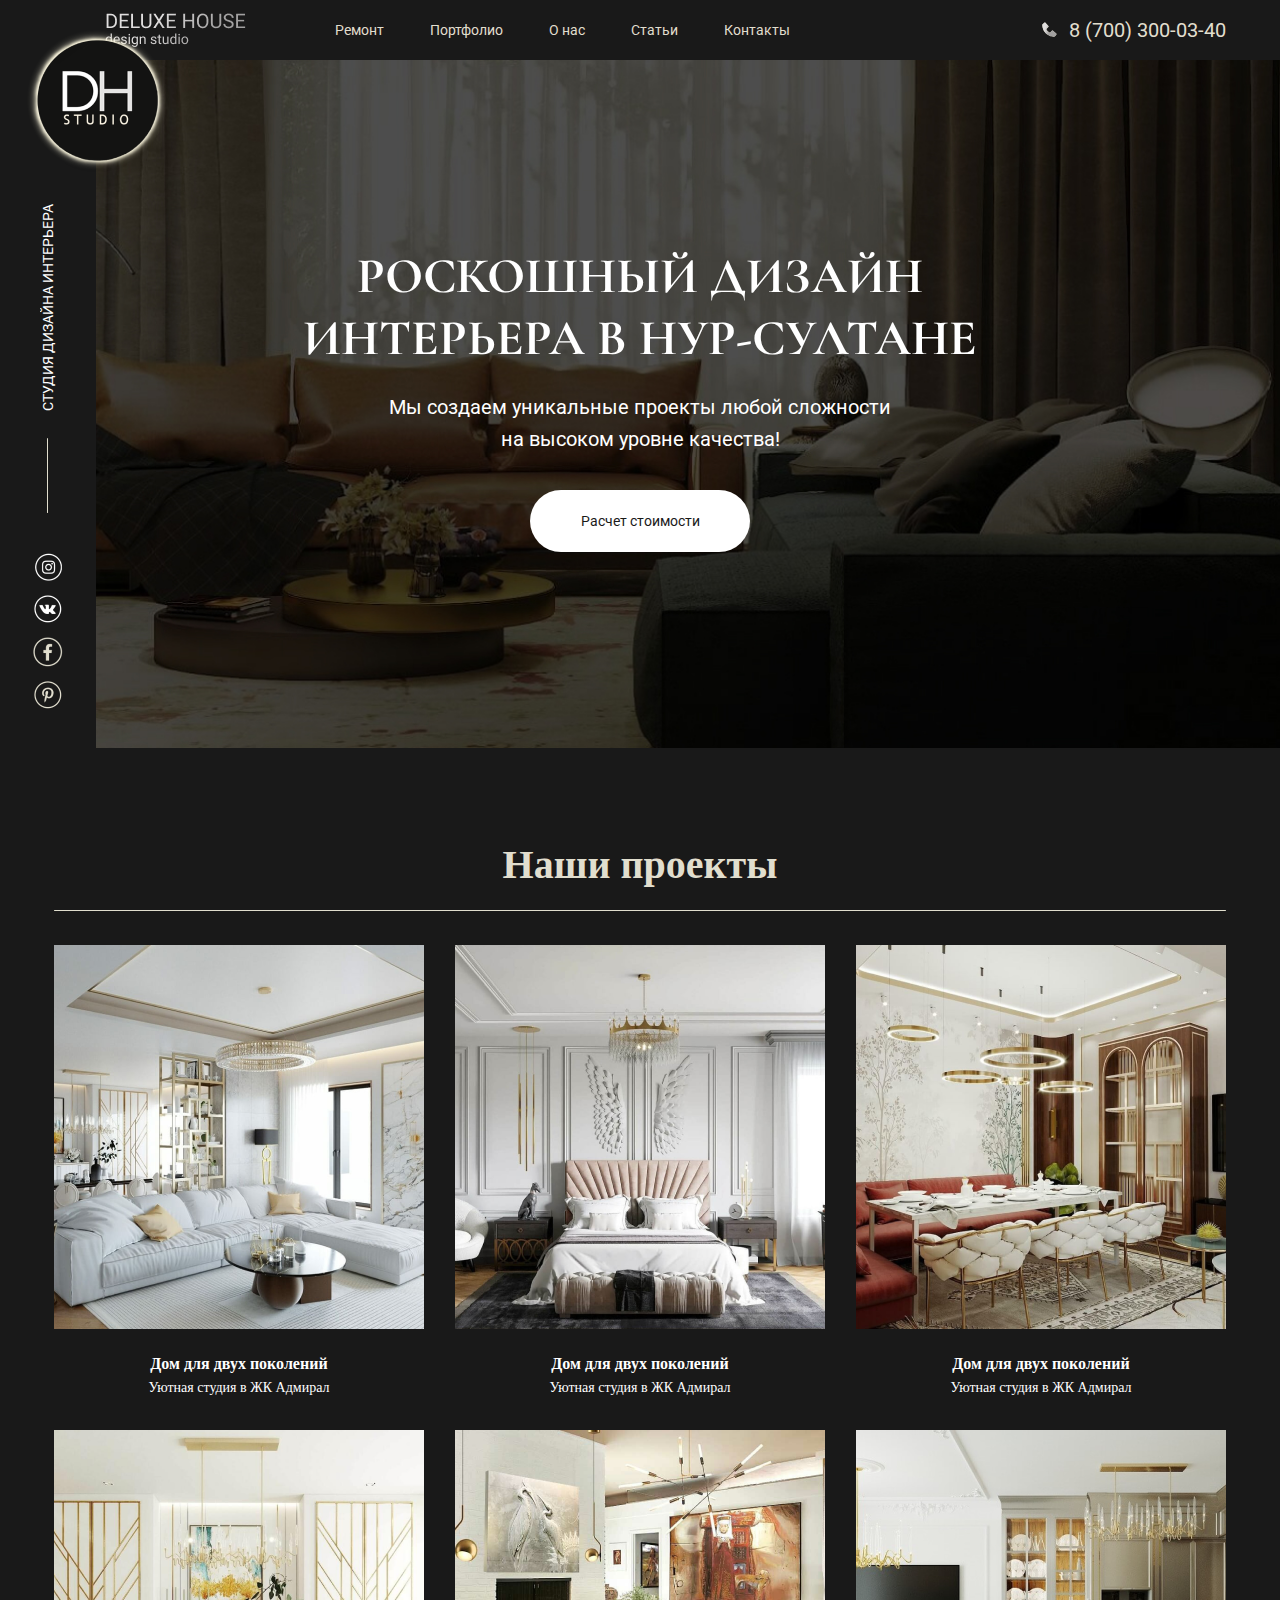
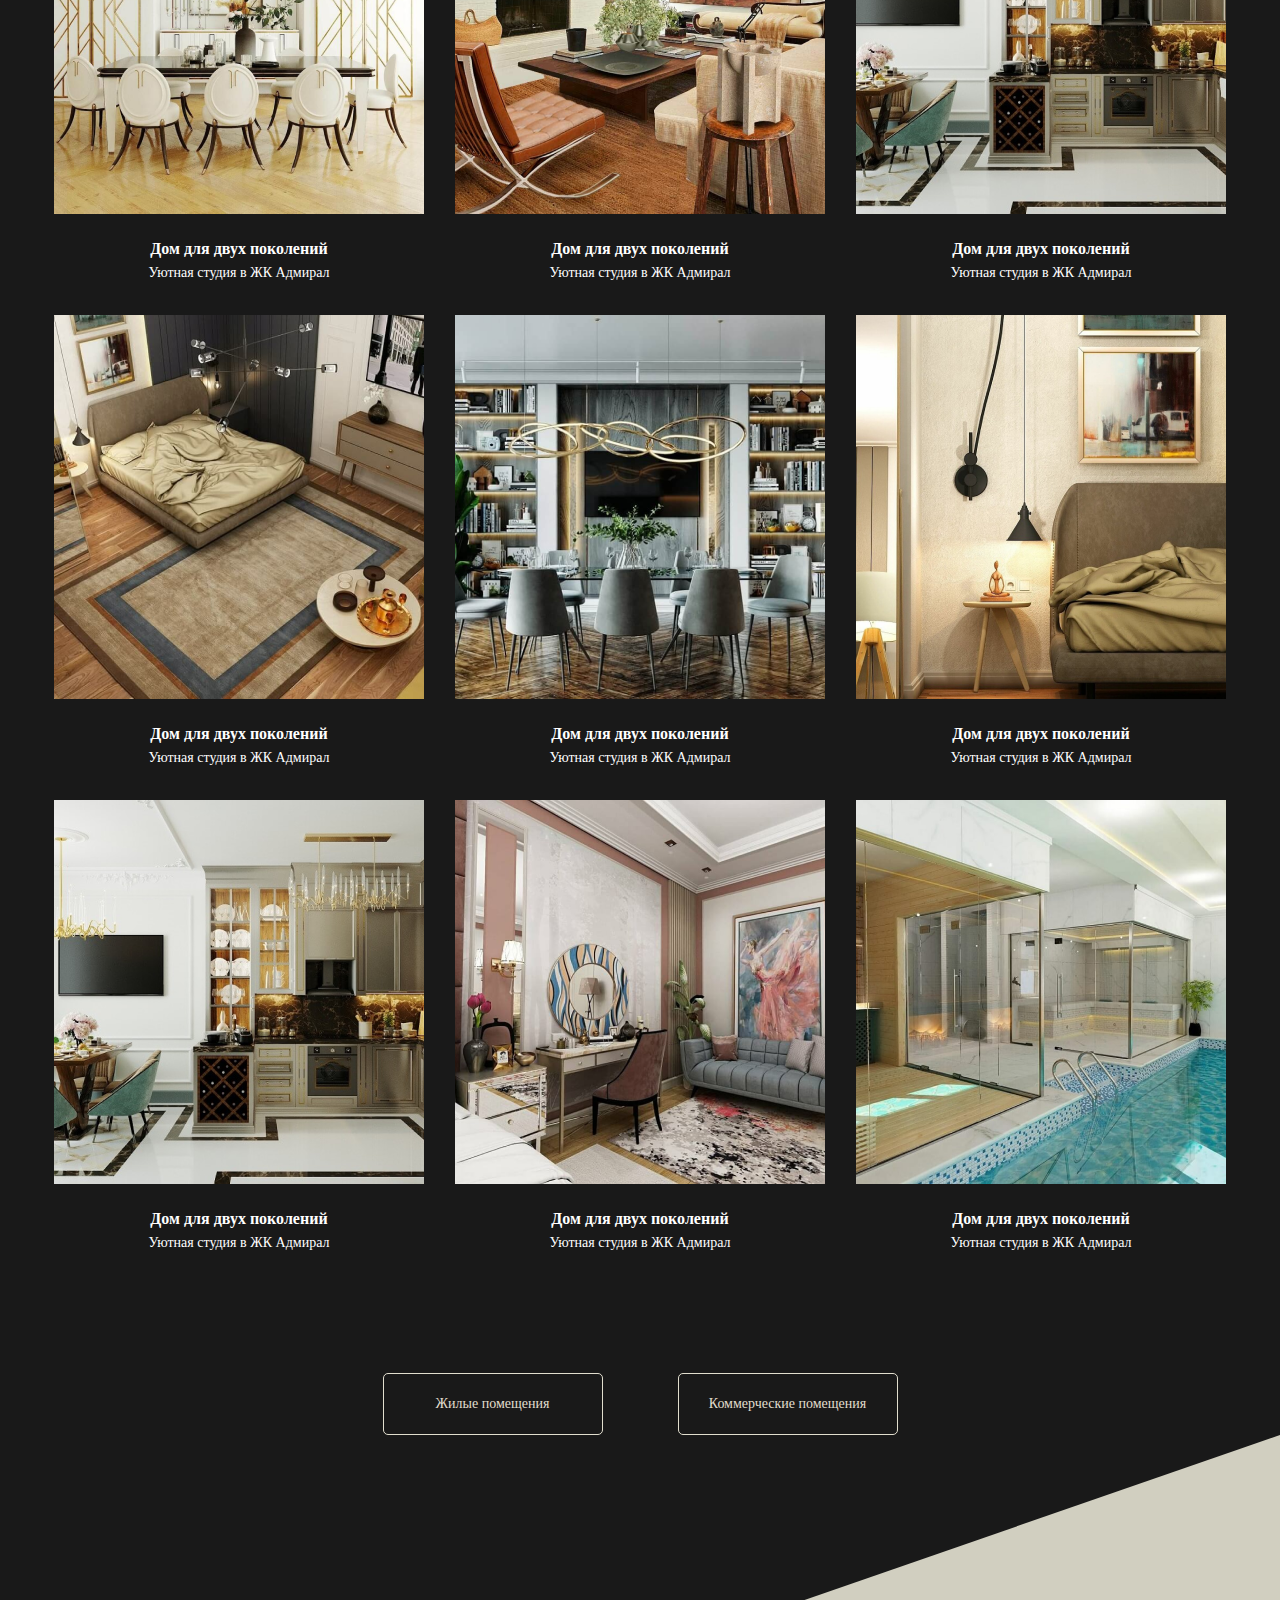
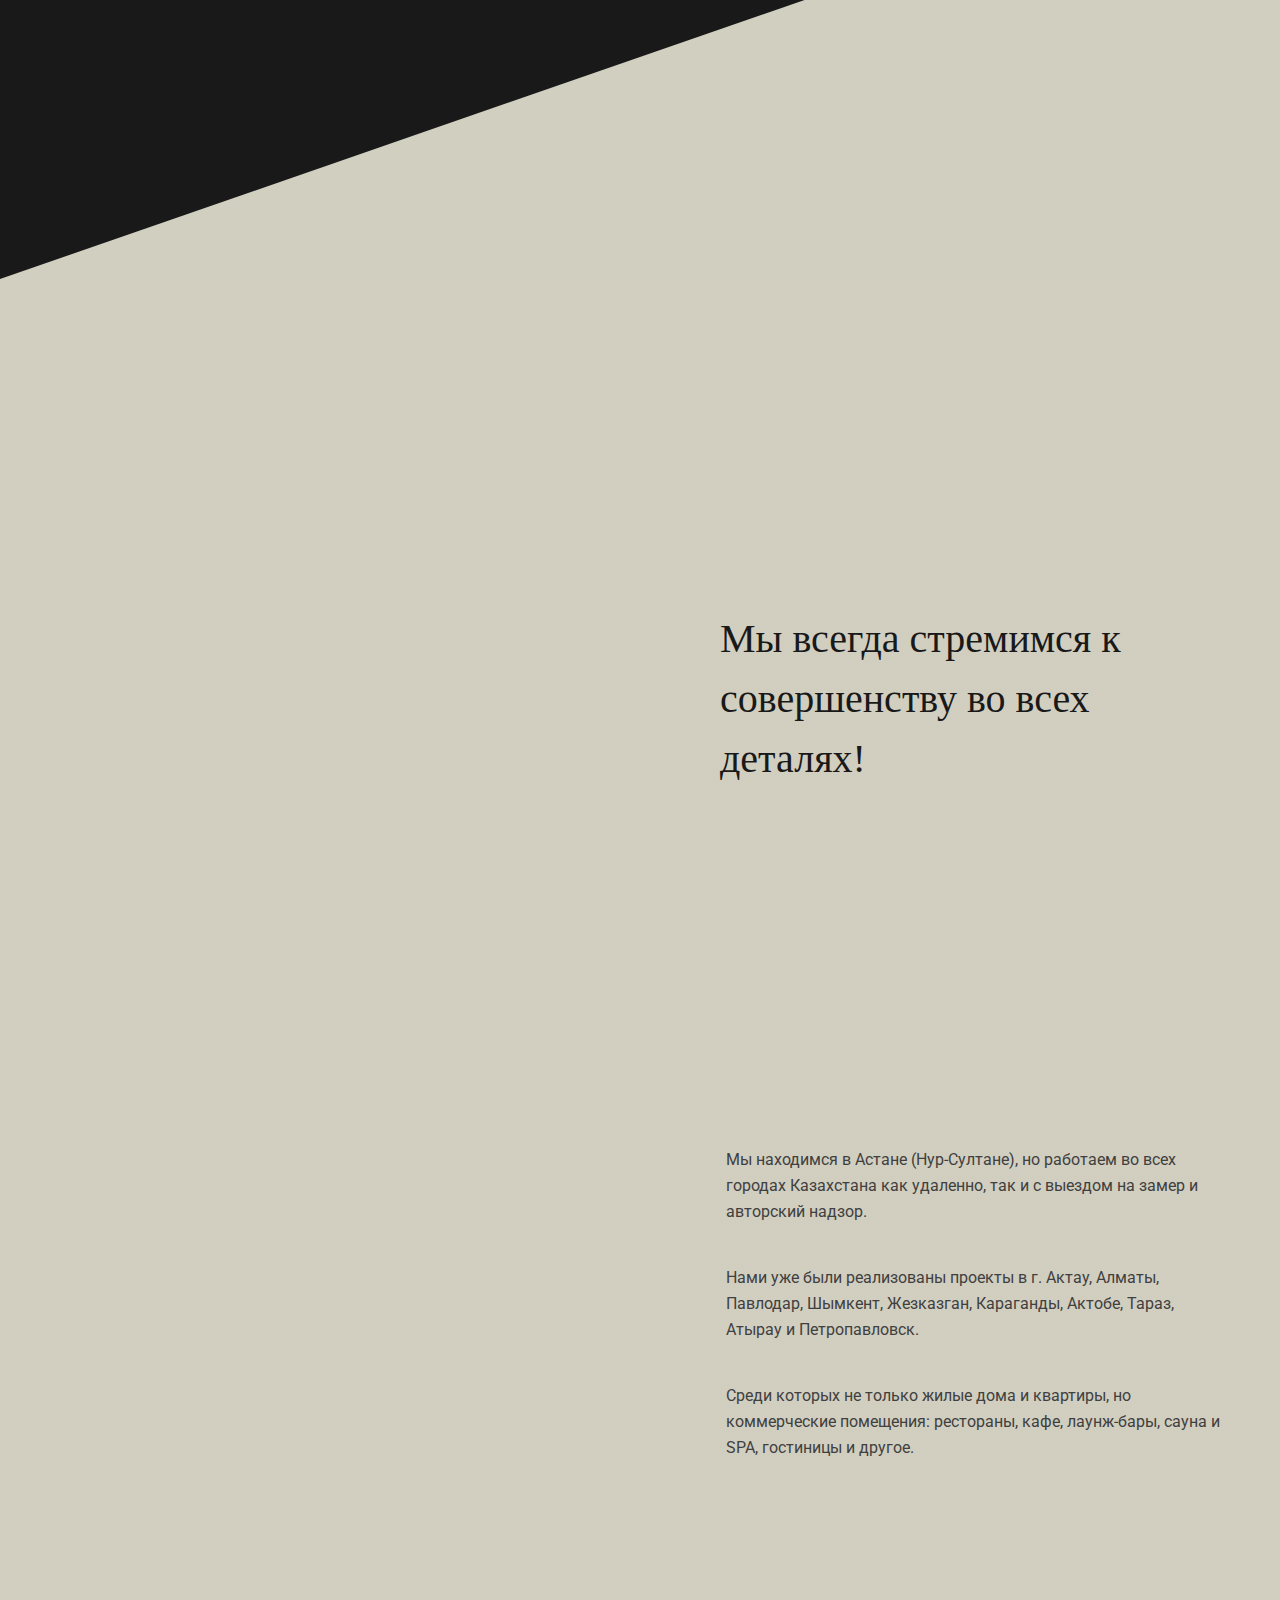
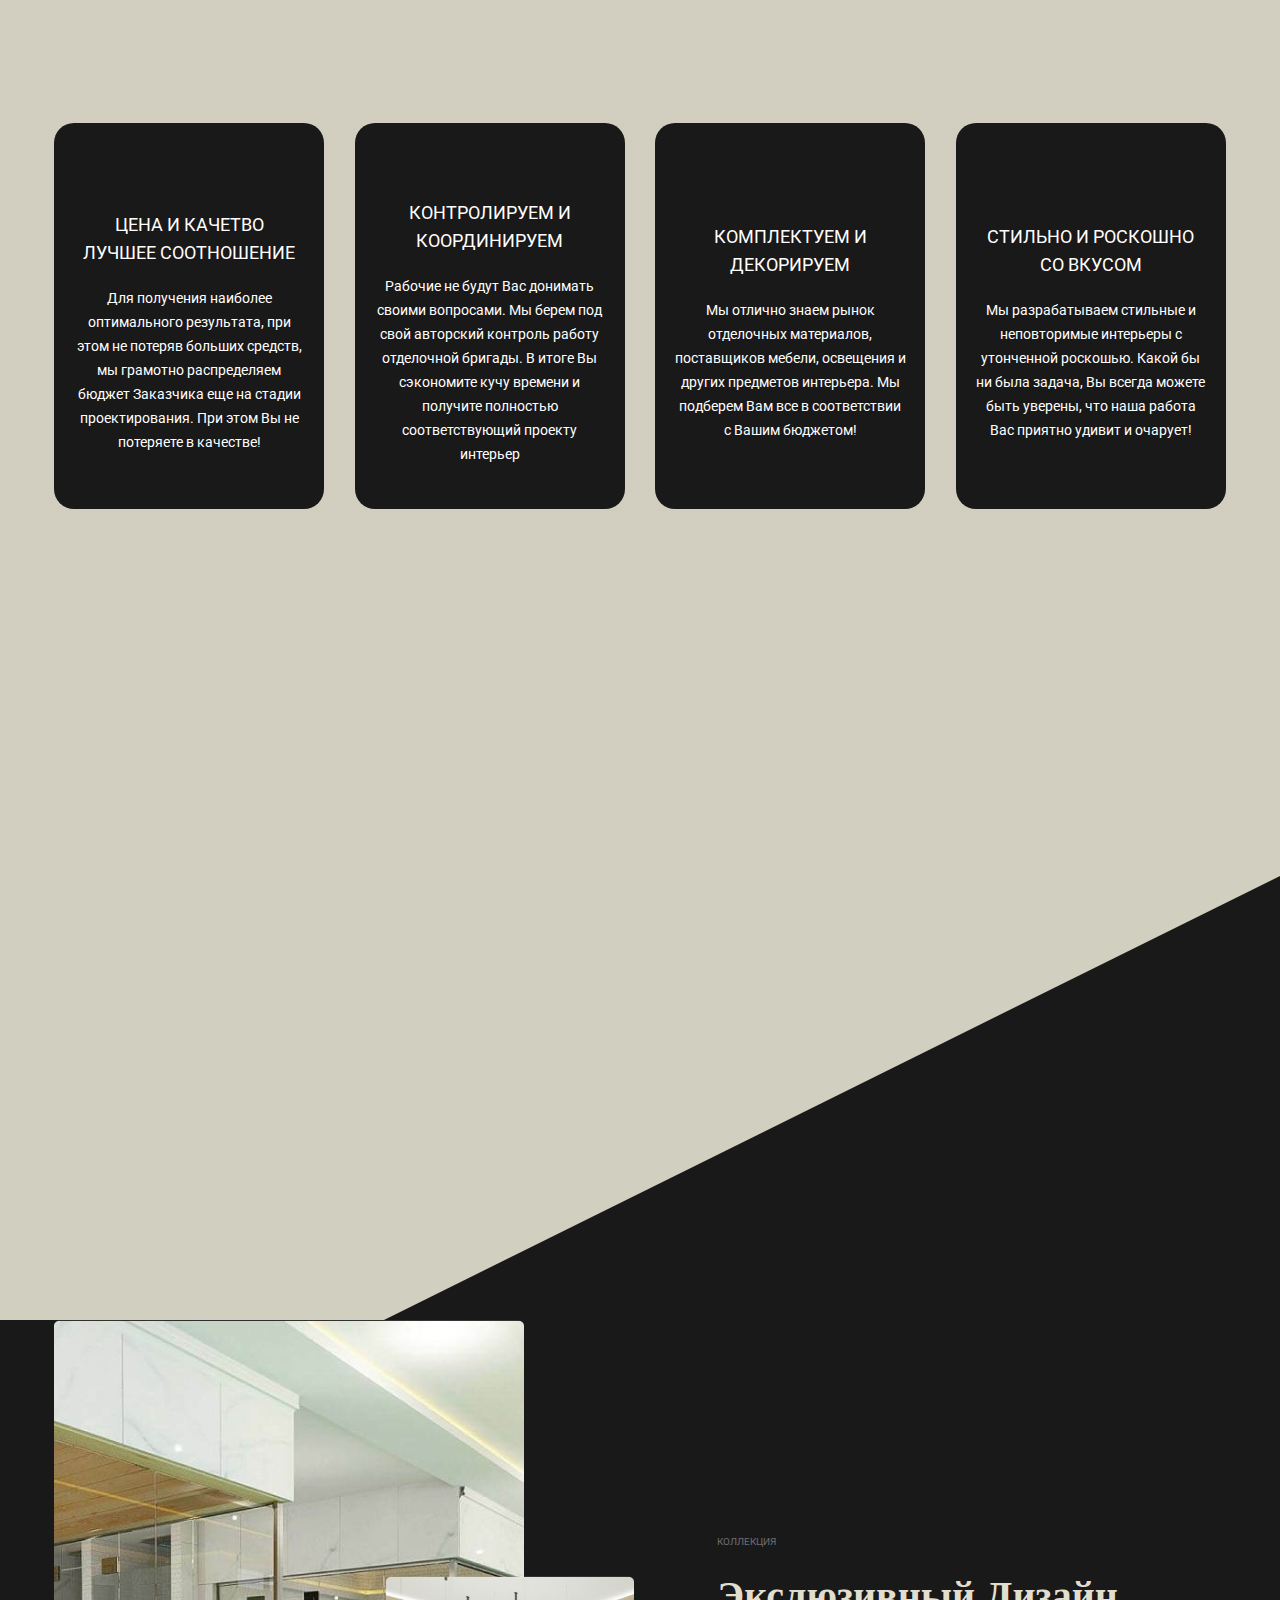
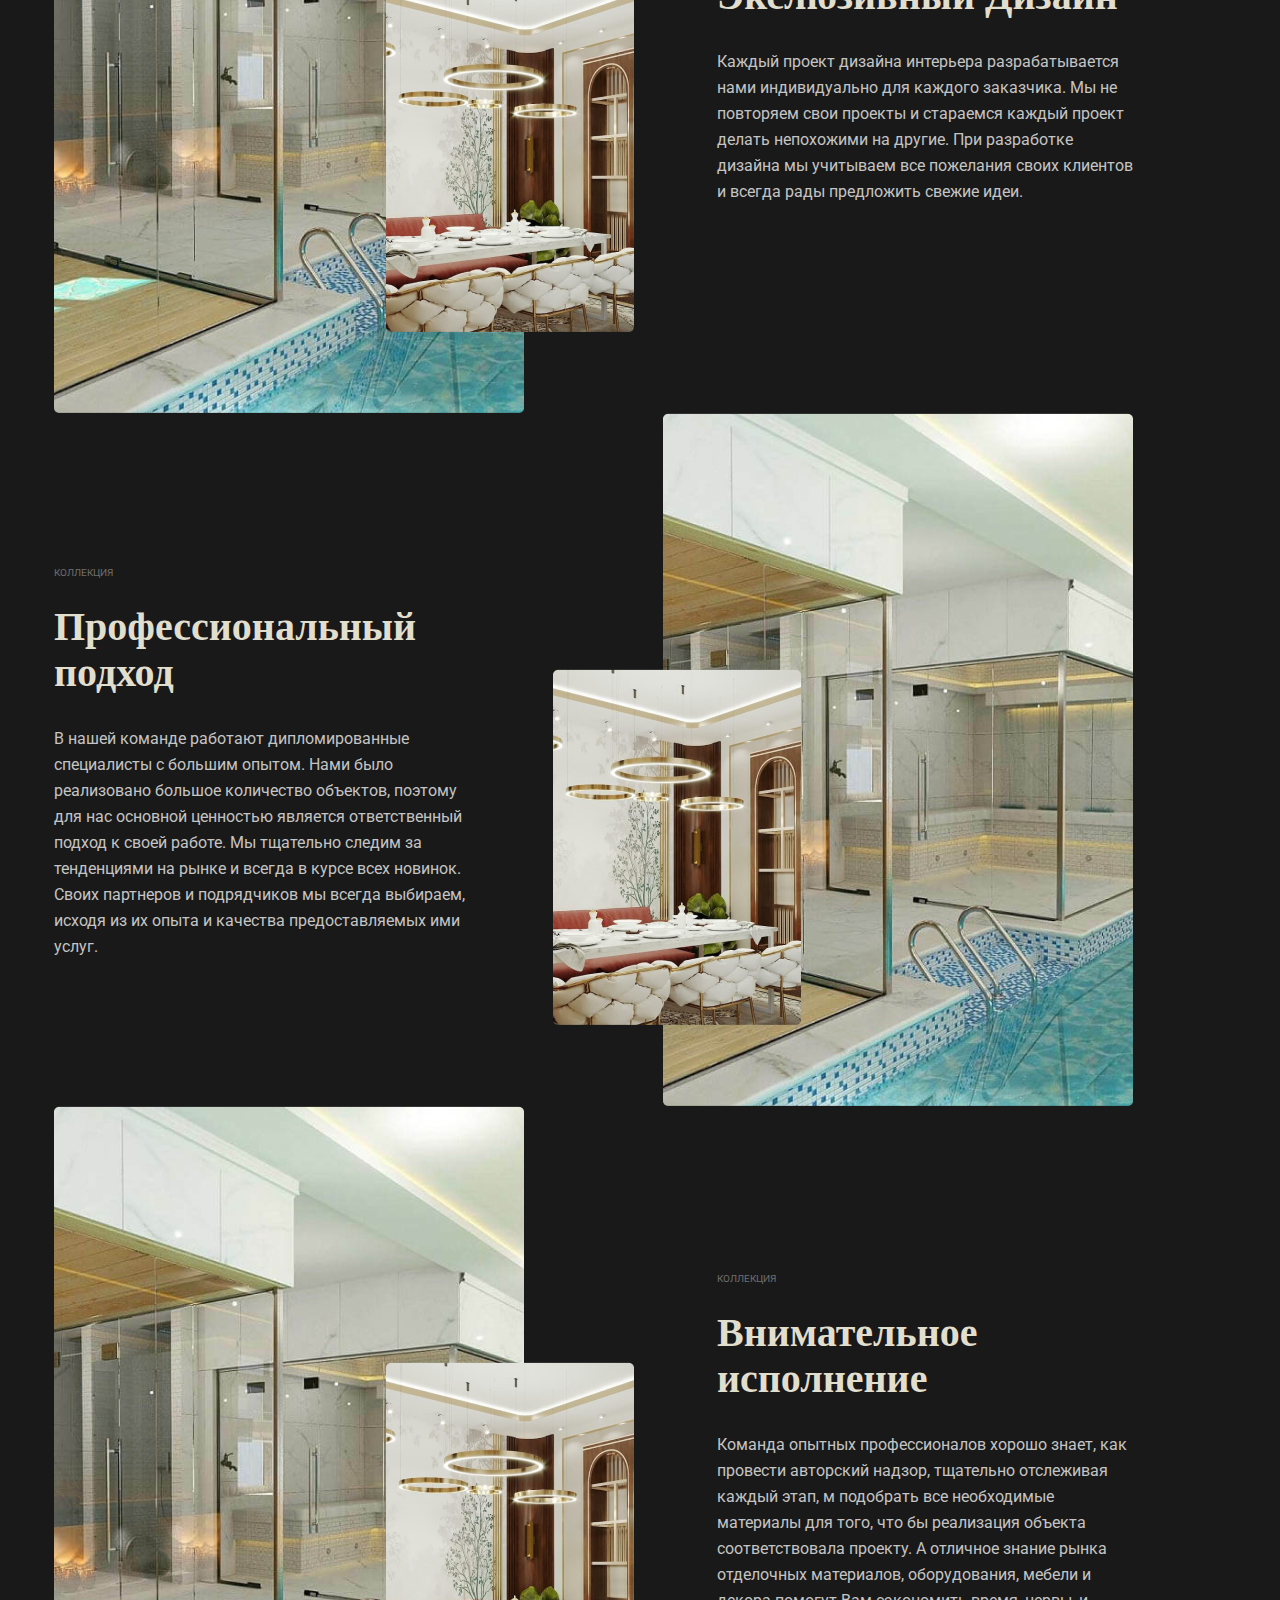
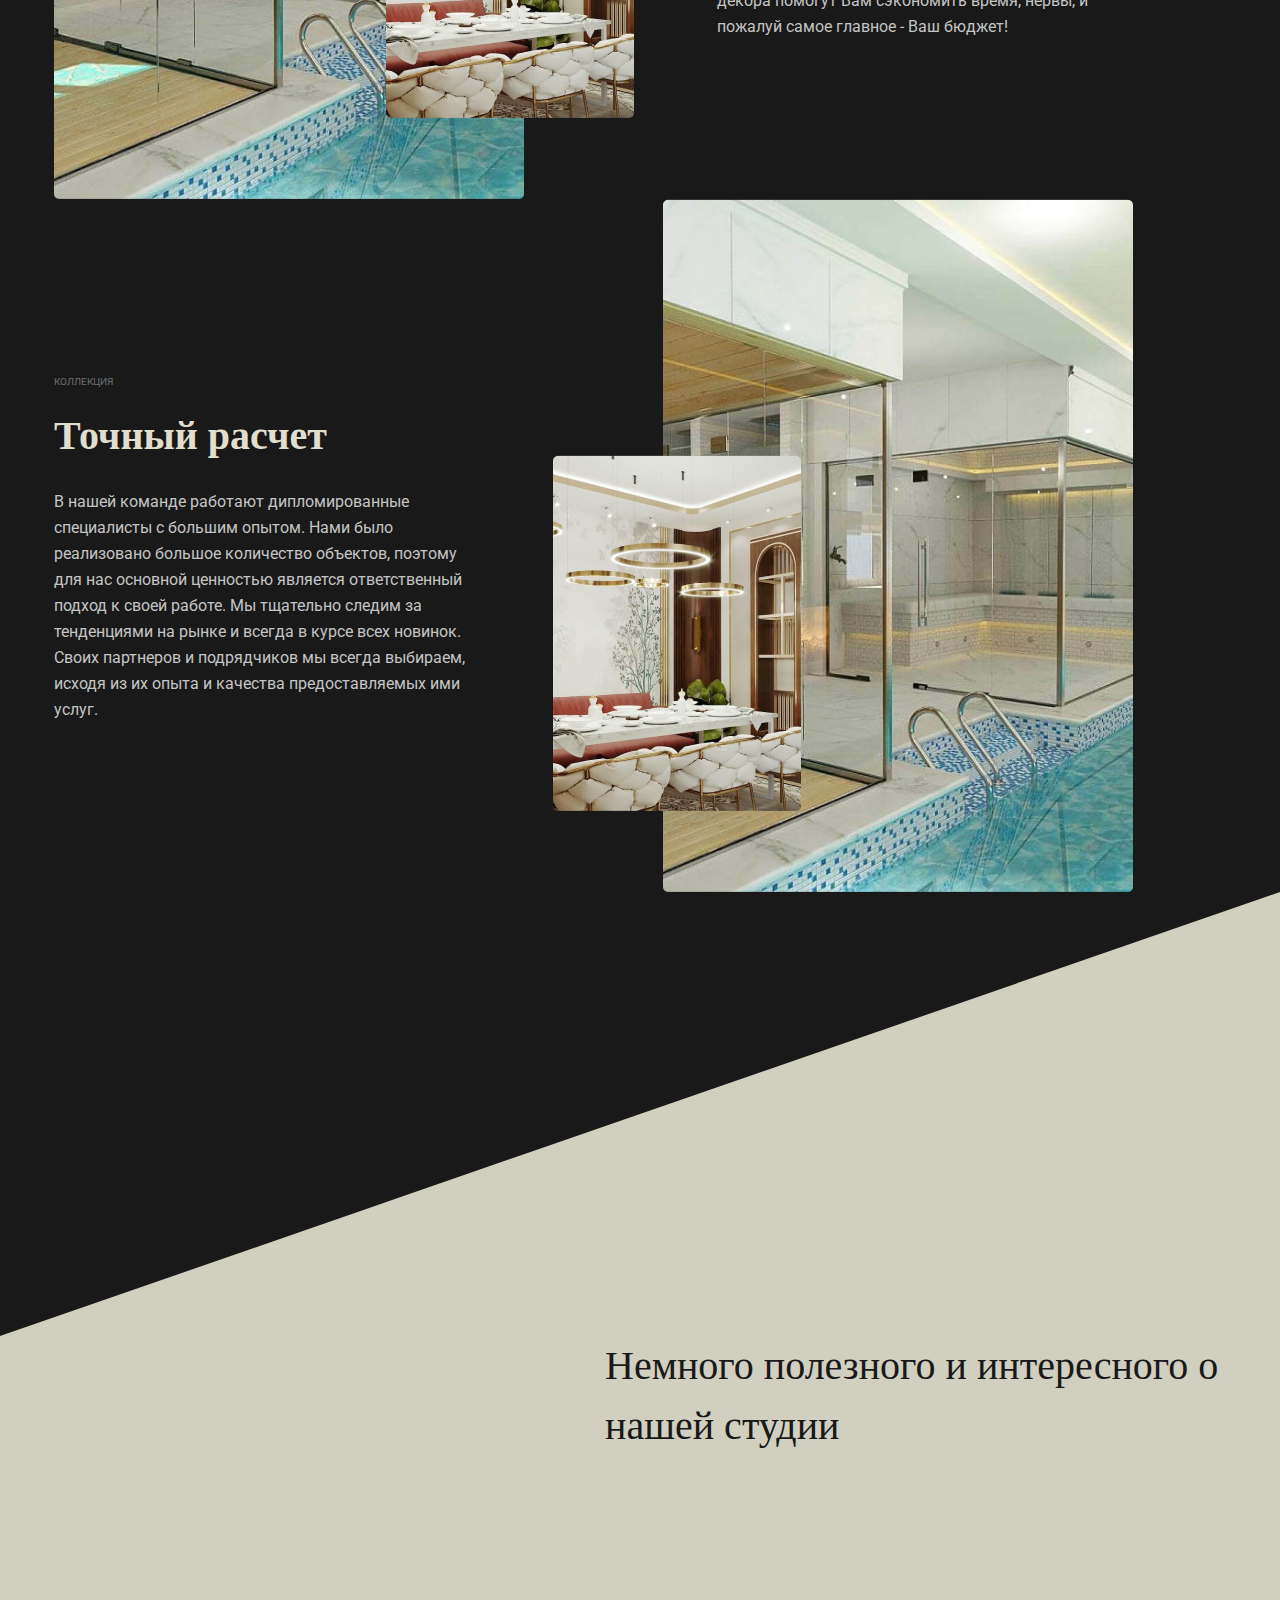
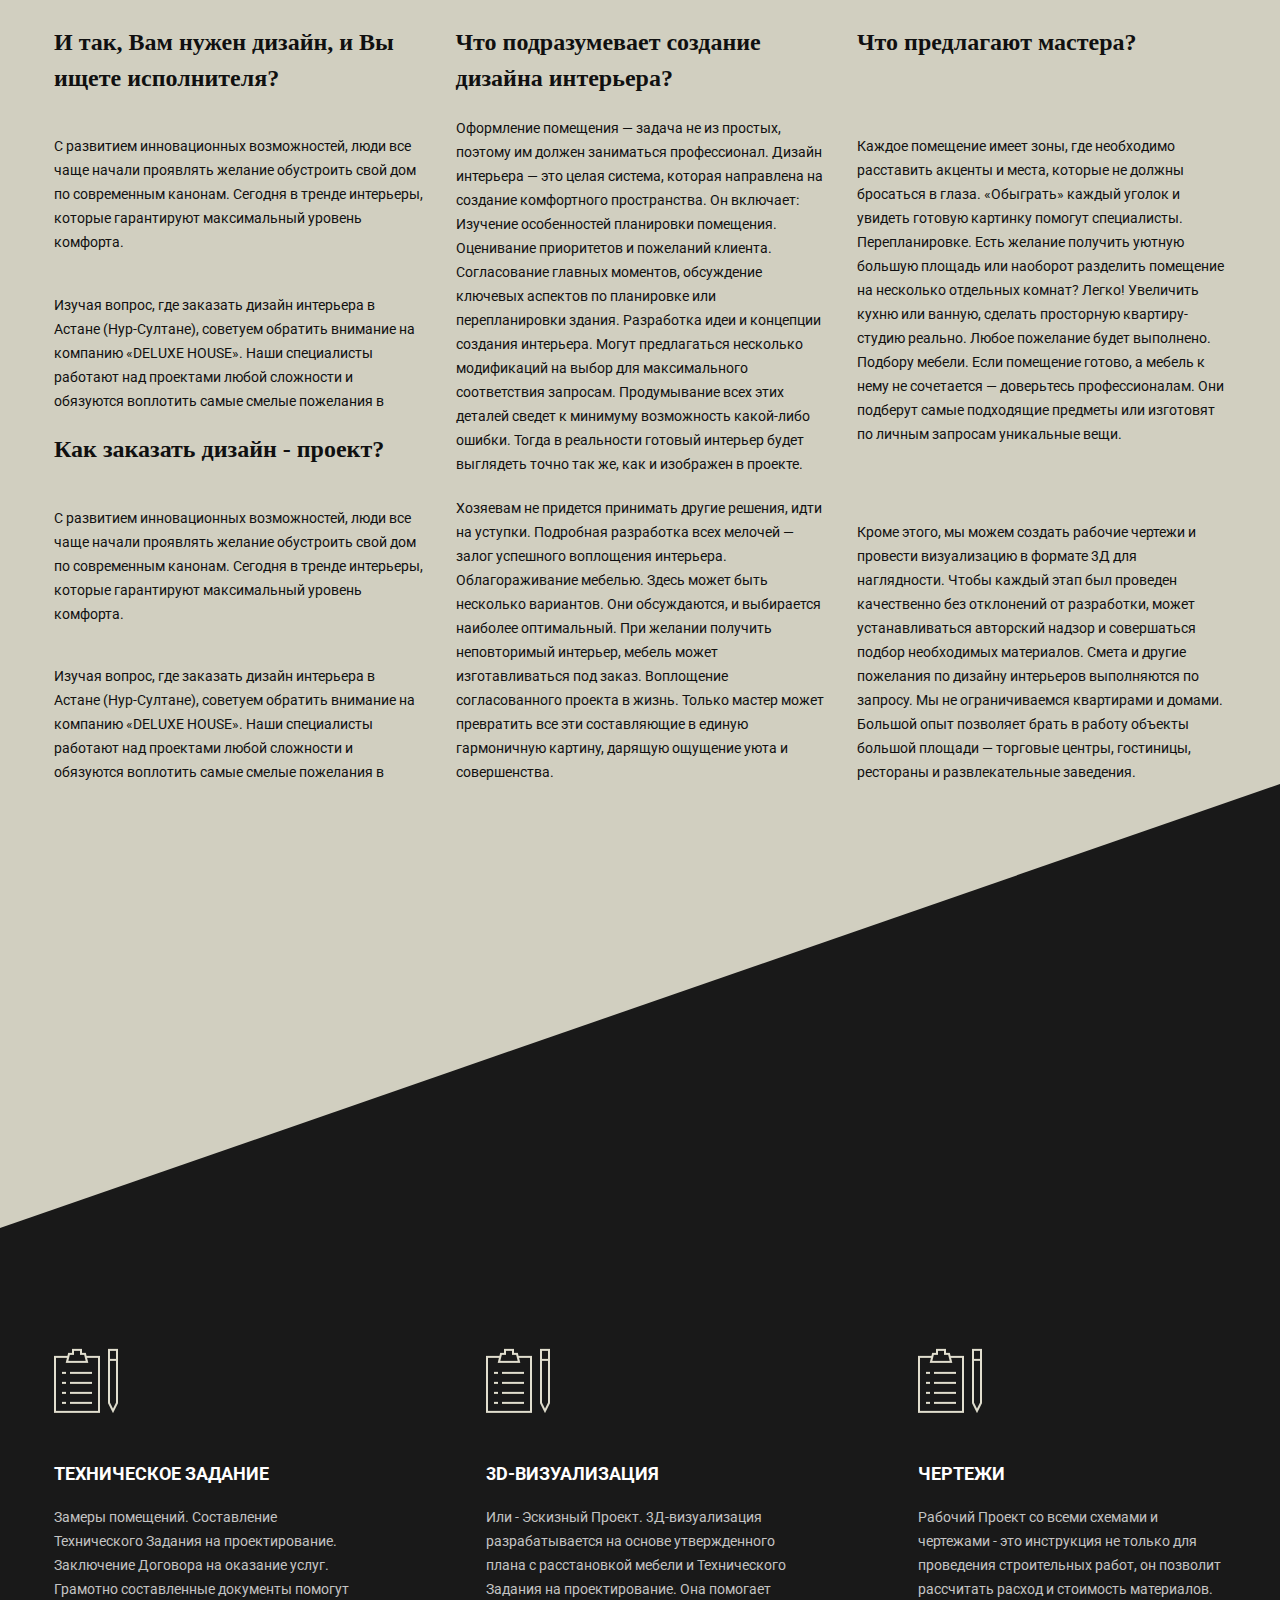
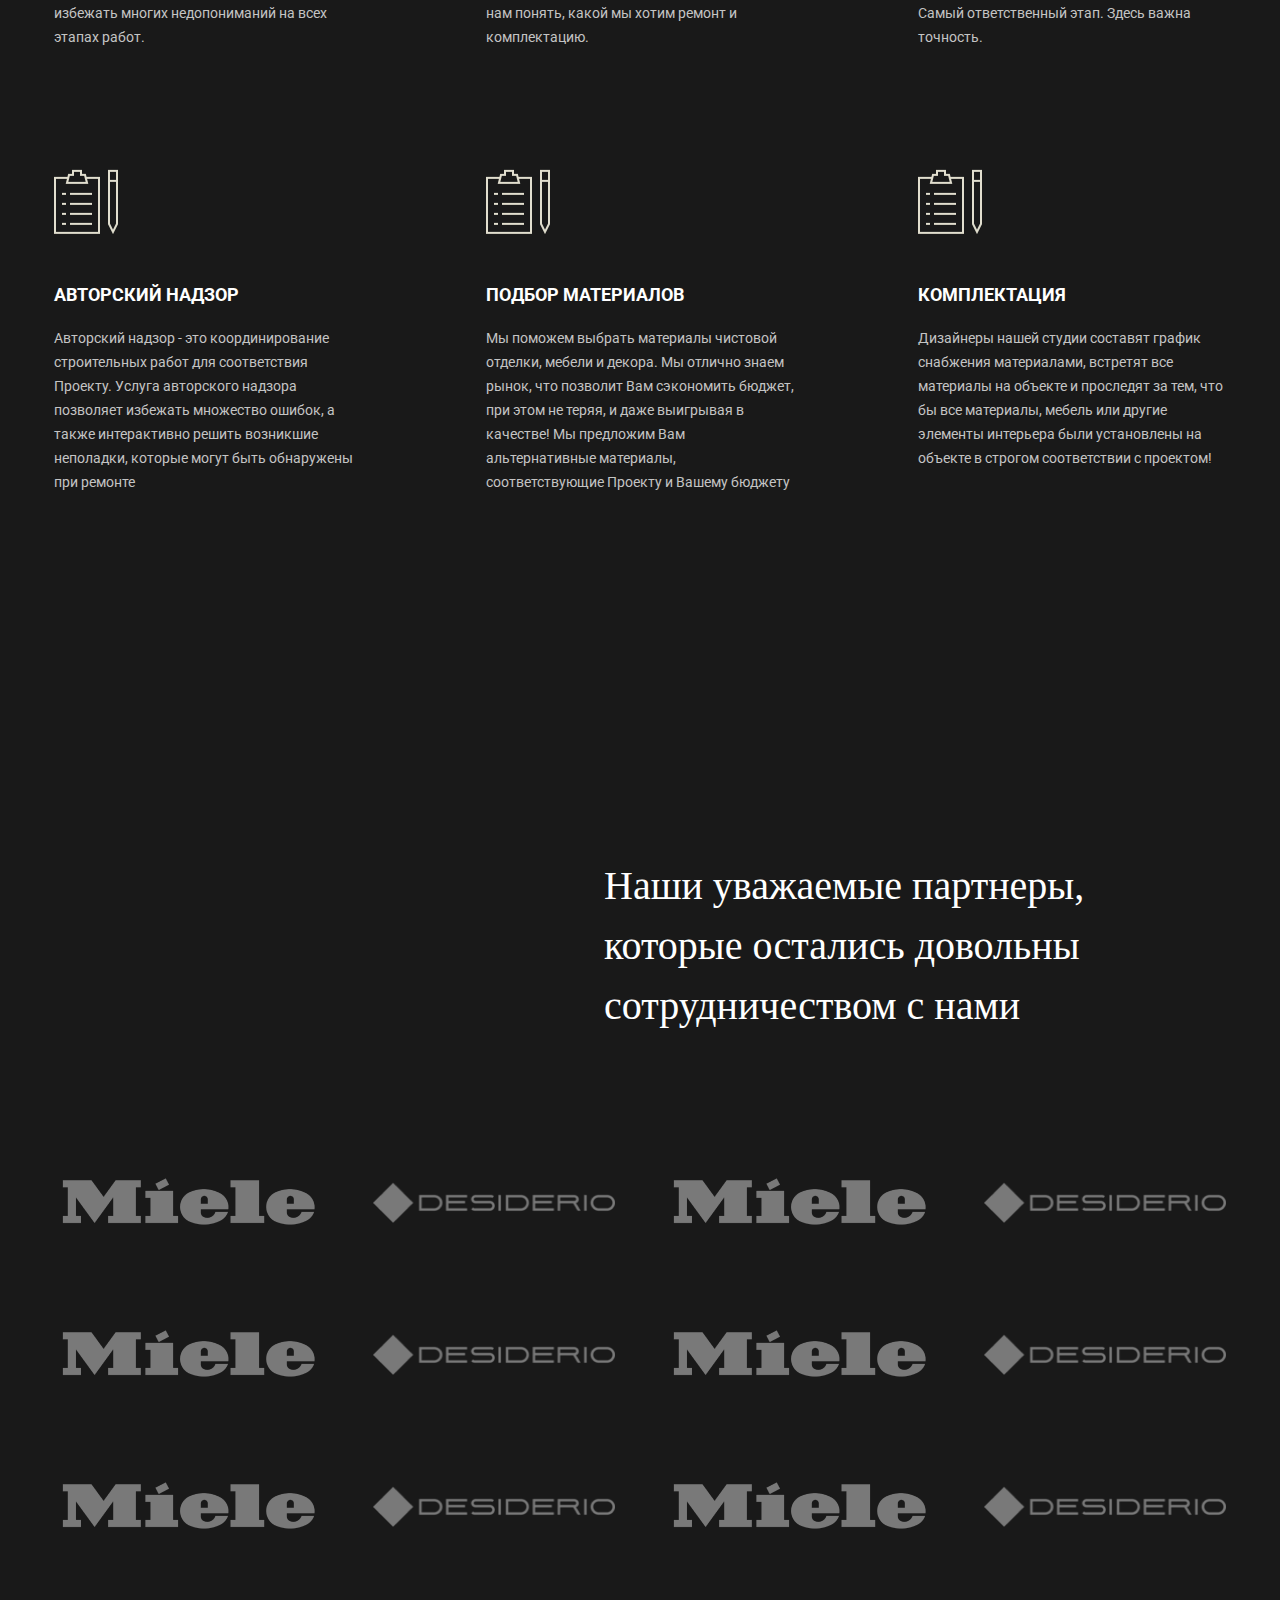
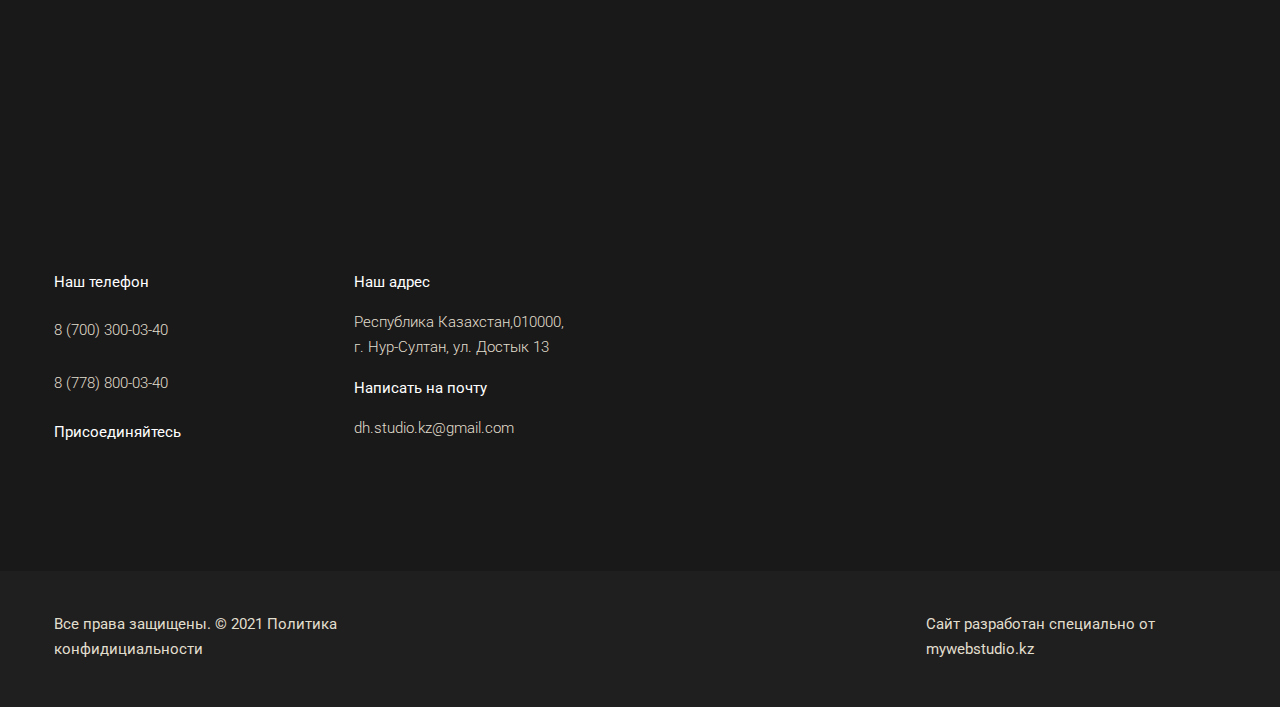
<file: index.html>
<!DOCTYPE html>
<html lang="en">
<head>
    <meta charset="UTF-8">
    <meta http-equiv="X-UA-Compatible" content="IE=edge">
    <meta name="viewport" content="width=device-width, initial-scale=1.0">
    <link rel="stylesheet" href="css/style.css">
    <link rel="stylesheet" href="css/index.css">
    <link rel="preconnect" href="https://fonts.googleapis.com">
    <link rel="preconnect" href="https://fonts.gstatic.com" crossorigin>
    <link href="https://fonts.googleapis.com/css2?family=Roboto:wght@300;400;500;700&display=swap" rel="stylesheet">
    <link href="https://fonts.googleapis.com/css2?family=Cormorant+Garamond:wght@400;500;600;700&family=EB+Garamond:wght@400;500;600;700;800&family=Gelasio:wght@400;500;600;700&family=Ribeye&display=swap" rel="stylesheet">
    <link href="https://fonts.googleapis.com/css2?family=Cormorant+Garamond:wght@400;500;600;700&family=EB+Garamond:wght@400;500;600;700;800&family=Gelasio:wght@400;500;600;700&family=Ribeye&display=swap" rel="stylesheet">
    <title>Deluxe House</title>
</head>
<body>
    <div class="wrapper">
        <header>
            <div class="container">
                <div class="header">
                    <div class="logo">
                        <a href="index.html"><img src="img/logo.png" alt="logo"></a>
                    </div>
                    <nav class="menu">
                        <ul class="menu__list">
                            <li class="menu__item menu__hover"><a href="html/repair/repair.html">Ремонт</a></li>
                            <li id="menu-portfolio__list" class="menu__item">Портфолио
                                <ul class="menu-portfolio__list">
                                    <li class="menu-portfolio__item menu__hover"><a href="html/portfolio/portfolio1.html">Жилые помещения</a></li>
                                    <li class="menu-portfolio__item menu__hover"><a href="html/portfolio/portfolio1.html">Коммерческие помещения</a></li>
                                </ul>
                            </li>
                            <li class="menu__item menu__hover"><a href="html/about/about.html">О нас</a></li>
                            <li class="menu__item menu__hover"><a href="html/articles/articles.html">Статьи</a></li>
                            <li class="menu__item menu__hover"><a href="html/contacts/contacts.html">Контакты</a></li>
                        </ul>
                        <a href="tel:87003000340" class="menu__tel">8 (700) 300-03-40</a>
                    </nav>
                    <div id="#gamburger" class="gamburger">
                        <span></span>
                        <span></span>   
                        <span></span>
                    </div>
                </div>
            </div>
        </header>
        <main>
            <aside class="aside">
                <div class="aside-content">
                    <div class="logo2">
                        <img src="img/main/logo2.png" alt="logo2">
                    </div>
                    <span class="aside-content__text">СТУДИЯ ДИЗАЙНА ИНТЕРЬЕРА</span>
                    <img src="img/main/social/inst.png" alt="inst">
                    <img src="img/main/social/vk.png" alt="vk">
                    <img src="img/main/social/f.png" alt="f">
                    <img src="img/main/social/p.png" alt="p">
                </div>
            </aside>
            <div class="container">
                <div class="main">
                    <h1 class="main__title">РОСКОШНЫЙ ДИЗАЙН ИНТЕРЬЕРА В НУР-СУЛТАНЕ</h1>
                    <p class="main__subtitle">Мы создаем уникальные проекты любой сложности на высоком уровне качества!</p>
                    <button class="btn-r open-modal">Расчет стоимости</button>
                </div>
            </div>
        </main>
        <section class="section">
            <div class="container">
                <div class="project">
                    <h2 class="title">Наши проекты</h2>
                    <div class="project-cards">
                        <div class="project-card">
                            <img src="img/project/1.png" alt="img">
                            <h4 class="project-card__title">Дом для двух поколений</h4>
                            <p class="project-card__text">Уютная студия в ЖК Адмирал</p>
                        </div>
                        <div class="project-card">
                            <img src="img/project/2.png" alt="img">
                            <h4 class="project-card__title">Дом для двух поколений</h4>
                            <p class="project-card__text">Уютная студия в ЖК Адмирал</p>
                        </div>
                        <div class="project-card">
                            <img src="img/project/3.png" alt="img">
                            <h4 class="project-card__title">Дом для двух поколений</h4>
                            <p class="project-card__text">Уютная студия в ЖК Адмирал</p>
                        </div>
                        <div class="project-card">
                            <img src="img/project/4.png" alt="img">
                            <h4 class="project-card__title">Дом для двух поколений</h4>
                            <p class="project-card__text">Уютная студия в ЖК Адмирал</p>
                        </div>
                        <div class="project-card">
                            <img src="img/project/5.png" alt="img">
                            <h4 class="project-card__title">Дом для двух поколений</h4>
                            <p class="project-card__text">Уютная студия в ЖК Адмирал</p>
                        </div>
                        <div class="project-card">
                            <img src="img/project/6.png" alt="img">
                            <h4 class="project-card__title">Дом для двух поколений</h4>
                            <p class="project-card__text">Уютная студия в ЖК Адмирал</p>
                        </div>
                        <div class="project-card">
                            <img src="img/project/7.png" alt="img">
                            <h4 class="project-card__title">Дом для двух поколений</h4>
                            <p class="project-card__text">Уютная студия в ЖК Адмирал</p>
                        </div>
                        <div class="project-card">
                            <img src="img/project/8.png" alt="img">
                            <h4 class="project-card__title">Дом для двух поколений</h4>
                            <p class="project-card__text">Уютная студия в ЖК Адмирал</p>
                        </div>
                        <div class="project-card">
                            <img src="img/project/9.png" alt="img">
                            <h4 class="project-card__title">Дом для двух поколений</h4>
                            <p class="project-card__text">Уютная студия в ЖК Адмирал</p>
                        </div>
                        <div class="project-card">
                            <img src="img/project/10.png" alt="img">
                            <h4 class="project-card__title">Дом для двух поколений</h4>
                            <p class="project-card__text">Уютная студия в ЖК Адмирал</p>
                        </div>
                        <div class="project-card">
                            <img src="img/project/11.png" alt="img">
                            <h4 class="project-card__title">Дом для двух поколений</h4>
                            <p class="project-card__text">Уютная студия в ЖК Адмирал</p>
                        </div>
                        <div class="project-card">
                            <img src="img/project/12.png" alt="img">
                            <h4 class="project-card__title">Дом для двух поколений</h4>
                            <p class="project-card__text">Уютная студия в ЖК Адмирал</p>
                        </div>
                    </div>
                    <div class="project-btn">
                        <button class="btn open-modal">Жилые помещения</button>
                        <button class="btn open-modal">Коммерческие помещения</button>
                    </div>
                </div>
            </div>
        </section>
        <section class="pursuit">
            <img src="img/bg3.png" alt="img" class="pursuit__book">
            <!-- <div class="parallelogram"></div> -->
            <div class="container">
                <h3 class="pursuit__title">Мы всегда стремимся к совершенству во всех деталях!</h3>
                <p class="pursuit__text pursuit__text-margin">Мы находимся в Астане (Нур-Султане), но работаем во всех городах Казахстана как удаленно, так и с выездом на замер и авторский надзор.</p>
                <p class="pursuit__text">Нами уже были реализованы проекты в г. Актау, Алматы, Павлодар, Шымкент, Жезказган, Караганды, Актобе, Тараз, Атырау и Петропавловск. </p>
                <p class="pursuit__text">Среди которых не только жилые дома и квартиры, но коммерческие помещения: рестораны, кафе, лаунж-бары, сауна и SPA, гостиницы и другое.</p>
                <div class="pursuit-cards">
                    <div class="pursuit-card">
                        <img src="img/pursuit/1.png" alt="img">
                        <h3 class="pursuit-card__title">Цена и качетво лучшее соотношение</h3>
                        <p class="pursuit-card__text">Для получения наиболее оптимального результата, при этом не потеряв больших средств, мы грамотно распределяем бюджет Заказчика еще на стадии проектирования.
                            При этом Вы не потеряете в качестве!</p>
                    </div>
                    <div class="pursuit-card">
                        <img src="img/pursuit/2.png" alt="img">
                        <h3 class="pursuit-card__title">КОНТРОЛИРУЕМ
                            и координируем</h3>
                        <p class="pursuit-card__text">Рабочие не будут Вас донимать своими вопросами. Мы берем под свой авторский контроль работу отделочной бригады. 
                            В итоге Вы сэкономите кучу времени и получите полностью соответствующий проекту интерьер</p>
                    </div>
                    <div class="pursuit-card">
                        <img src="img/pursuit/3.png" alt="img">
                        <h3 class="pursuit-card__title">КОМПЛЕКТУЕМ
                            и декорируем</h3>
                        <p class="pursuit-card__text">Мы отлично знаем рынок отделочных материалов, поставщиков мебели, освещения и других предметов интерьера.

                            Мы подберем Вам все в соответствии с Вашим бюджетом!</p>
                    </div>
                    <div class="pursuit-card">
                        <img src="img/pursuit/4.png" alt="img">
                        <h3 class="pursuit-card__title">СТИЛЬНО И РОСКОШНО
                            со вкусом </h3>
                        <p class="pursuit-card__text">Мы разрабатываем стильные и неповторимые интерьеры с утонченной роскошью. 
                            Какой бы ни была задача, 
                            Вы всегда можете быть уверены, что наша работа Вас приятно удивит и очарует!</p>
                    </div>
                </div>
            </div>
        </section>
        <section class="section">
            <div class="container">
                <div class="why-me">
                    <div class="why-me__img">
                        <img src="img/whyMe/1.png" alt="">
                        <img src="img/whyMe/1-1.png" alt="" class="why-me__img-low">
                    </div>
                    <div class="why-me-content">
                        <span class="why-me-content__subtitle">Коллекция</span>
                        <h3 class="why-me-content__title">Экслюзивный Дизайн</h3>
                        <p class="why-me-content__text">Каждый проект дизайна интерьера разрабатывается нами индивидуально для каждого заказчика. Мы не повторяем свои проекты и стараемся каждый проект делать непохожими на другие.
                            При разработке дизайна мы учитываем все пожелания своих клиентов и всегда рады предложить свежие идеи.</p>
                    </div>
                </div>
                <div class="why-me why-me-reverse">
                    <div class="why-me__img">
                        <img src="img/whyMe/1.png" alt="">
                        <img src="img/whyMe/1-1.png" alt="" class="why-me__img-low why-me__img-low-reverse">
                    </div>
                    <div class="why-me-content">
                        <span class="why-me-content__subtitle">Коллекция</span>
                        <h3 class="why-me-content__title">Профессиональный
                            подход</h3>
                        <p class="why-me-content__text">В нашей команде работают дипломированные специалисты с большим опытом. Нами было реализовано большое количество объектов, поэтому для нас основной ценностью является ответственный подход к своей работе.
                            Мы тщательно следим за тенденциями на рынке и всегда в курсе всех новинок.
                            Своих партнеров и подрядчиков мы всегда выбираем, исходя из их опыта и качества предоставляемых ими услуг.</p>
                    </div>
                </div>
                <div class="why-me">
                    <div class="why-me__img">
                        <img src="img/whyMe/1.png" alt="">
                        <img src="img/whyMe/1-1.png" alt="" class="why-me__img-low">
                    </div>
                    <div class="why-me-content">
                        <span class="why-me-content__subtitle">Коллекция</span>
                        <h3 class="why-me-content__title">Внимательное
                            исполнение</h3>
                        <p class="why-me-content__text">Команда опытных профессионалов хорошо знает, как провести авторский надзор, тщательно отслеживая каждый этап, м подобрать все необходимые материалы для того, что бы реализация объекта соответствовала проекту.
                            А отличное знание рынка отделочных материалов, оборудования, мебели и декора помогут Вам сэкономить время, нервы, и пожалуй самое главное - Ваш бюджет!</p>
                    </div>
                </div>
                <div class="why-me why-me-reverse">
                    <div class="why-me__img">
                        <img src="img/whyMe/1.png" alt="">
                        <img src="img/whyMe/1-1.png" alt="" class="why-me__img-low why-me__img-low-reverse">
                    </div>
                    <div class="why-me-content">
                        <span class="why-me-content__subtitle">Коллекция</span>
                        <h3 class="why-me-content__title">Точный 
                            расчет</h3>
                        <p class="why-me-content__text">В нашей команде работают дипломированные специалисты с большим опытом. Нами было реализовано большое количество объектов, поэтому для нас основной ценностью является ответственный подход к своей работе.
                            Мы тщательно следим за тенденциями на рынке и всегда в курсе всех новинок.
                            Своих партнеров и подрядчиков мы всегда выбираем, исходя из их опыта и качества предоставляемых ими услуг.</p>
                    </div>
                </div>
            </div>
        </section>
        <section class="section section-bg">
            <div class="parallelogram"></div>
            <div class="container">
                <div class="info">
                    <h2 class="info__title">Немного полезного и интересного о нашей студии</h2>
                    <div class="info-content">
                        <div class="info-content-blog">
                            <h3 class="info-content-blog__title">И так, Вам нужен дизайн, и Вы ищете исполнителя?</h3>
                            <p class="info-content-blog__text">С развитием инновационных возможностей, люди все чаще начали проявлять желание обустроить свой дом по современным канонам. Сегодня в тренде интерьеры, которые гарантируют максимальный уровень комфорта.</p>
                            <p class="info-content-blog__text">Изучая вопрос, где заказать дизайн интерьера в Астане (Нур-Султане), советуем обратить внимание на компанию «DELUXE HOUSE». Наши специалисты работают над проектами любой сложности и обязуются воплотить самые смелые пожелания в</p>
                            <h3 class="info-content-blog__title">Как заказать 
                                дизайн - проект?</h3>
                            <p class="info-content-blog__text">С развитием инновационных возможностей, люди все чаще начали проявлять желание обустроить свой дом по современным канонам. Сегодня в тренде интерьеры, которые гарантируют максимальный уровень комфорта. 

                                 </p>
                            <p class="info-content-blog__text">Изучая вопрос, где заказать дизайн интерьера в Астане (Нур-Султане), советуем обратить внимание на компанию «DELUXE HOUSE». Наши специалисты работают над проектами любой сложности и обязуются воплотить самые смелые пожелания в</p>
                        </div>
                        <div class="info-content-blog">
                            <h3 class="info-content-blog__title">Что подразумевает создание дизайна интерьера?</h3>
                            <p class="info-content-blog__text">Оформление помещения — задача не из простых, поэтому им должен заниматься профессионал. Дизайн интерьера — это целая система, которая направлена на создание комфортного пространства. Он включает:
                                Изучение особенностей планировки помещения. Оценивание приоритетов и пожеланий клиента. Согласование главных моментов, обсуждение ключевых аспектов по планировке или перепланировки здания.
                                Разработка идеи и концепции создания интерьера. Могут предлагаться несколько модификаций на выбор для максимального соответствия запросам.
                                Продумывание всех этих деталей сведет к минимуму возможность какой-либо ошибки. Тогда в реальности готовый интерьер будет выглядеть точно так же, как и изображен в проекте. 
                                
                                
                                </p>
                            <p class="info-content-blog__text">Хозяевам не придется принимать другие решения, идти на уступки. Подробная разработка всех мелочей — залог успешного воплощения интерьера.
                                Облагораживание мебелью. Здесь может быть несколько вариантов. Они обсуждаются, и выбирается наиболее оптимальный. При желании получить неповторимый интерьер, мебель может изготавливаться под заказ.
                                Воплощение согласованного проекта в жизнь.
                                Только мастер может превратить все эти составляющие в единую гармоничную картину, дарящую ощущение уюта и совершенства.</p>
                        </div>
                        <div class="info-content-blog">
                            <h3 class="info-content-blog__title">Что предлагают 
                                мастера?</h3>
                            <p class="info-content-blog__text">Каждое помещение имеет зоны, где необходимо расставить акценты и места, которые не должны бросаться в глаза. «Обыграть» каждый уголок и увидеть готовую картинку помогут специалисты.
                                Перепланировке. Есть желание получить уютную большую площадь или наоборот разделить помещение на несколько отдельных комнат?
                                Легко! Увеличить кухню или ванную, сделать просторную квартиру-студию реально. Любое пожелание будет выполнено.
                                Подбору мебели. 
                                Если помещение готово, а мебель к нему не сочетается — доверьтесь профессионалам. 
                                Они подберут самые подходящие предметы или изготовят по личным запросам 
                                уникальные вещи. 
                                </p>
                            <p class="info-content-blog__text">Кроме этого, мы можем создать рабочие чертежи и провести визуализацию в формате 3Д для наглядности. Чтобы каждый этап был проведен качественно без отклонений от разработки, может устанавливаться авторский надзор и совершаться подбор необходимых материалов. Смета и другие пожелания по дизайну интерьеров выполняются по запросу. Мы не ограничиваемся квартирами и домами. Большой опыт позволяет брать в работу объекты большой площади — торговые центры, гостиницы, рестораны и развлекательные заведения.</p>
                        </div>
                    </div>
                </div>
            </div>
        </section>
        <section class="section">
            <div class="container">
                <div class="steps">
                    <h2 class="steps__title"></h2>
                    <div class="steps-content">
                        <div class="steps-content-block">
                            <img src="img/steps/1.png" alt="img">
                            <h3 class="steps-content-block__title">ТЕХНИЧЕСКОЕ ЗАДАНИЕ</h3>
                            <p class="steps-content-block__text">Замеры помещений. Составление Технического Задания на проектирование. Заключение Договора на оказание услуг. Грамотно составленные документы помогут избежать многих недопониманий на всех этапах работ.</p>
                        </div>
                        <div class="steps-content-block">
                            <img src="img/steps/1.png" alt="img">
                            <h3 class="steps-content-block__title">3D-ВИЗУАЛИЗАЦИЯ</h3>
                            <p class="steps-content-block__text">Или - Эскизный Проект.  3Д-визуализация разрабатывается на основе утвержденного плана с расстановкой мебели и Технического Задания на проектирование. Она помогает нам понять, какой мы хотим ремонт и комплектацию.</p>
                        </div>
                        <div class="steps-content-block">
                            <img src="img/steps/1.png" alt="img">
                            <h3 class="steps-content-block__title">ЧЕРТЕЖИ</h3>
                            <p class="steps-content-block__text">Рабочий Проект со всеми схемами и чертежами - это инструкция не только  для проведения строительных работ, он позволит рассчитать расход и стоимость материалов. Самый ответственный этап. Здесь важна точность.</p>
                        </div>
                        <div class="steps-content-block">
                            <img src="img/steps/1.png" alt="img">
                            <h3 class="steps-content-block__title">АВТОРСКИЙ НАДЗОР</h3>
                            <p class="steps-content-block__text">Авторский надзор - это координирование строительных работ для соответствия Проекту. 
                                Услуга авторского надзора позволяет избежать множество ошибок, а также интерактивно решить возникшие неполадки, которые могут быть обнаружены при ремонте </p>
                        </div>
                        <div class="steps-content-block">
                            <img src="img/steps/1.png" alt="img">
                            <h3 class="steps-content-block__title">ПОДБОР МАТЕРИАЛОВ</h3>
                            <p class="steps-content-block__text">Мы поможем выбрать материалы чистовой отделки, мебели и декора.
                                Мы отлично знаем рынок, что позволит Вам сэкономить бюджет, при этом не теряя, и даже выигрывая в качестве!
                               Мы предложим Вам альтернативные материалы, соответствующие Проекту и Вашему бюджету</p>
                        </div>
                        <div class="steps-content-block">
                            <img src="img/steps/1.png" alt="img">
                            <h3 class="steps-content-block__title">КОМПЛЕКТАЦИЯ</h3>
                            <p class="steps-content-block__text">Дизайнеры нашей студии составят график снабжения материалами, встретят все материалы на объекте и проследят за тем, что бы все материалы, мебель или другие элементы интерьера были установлены на объекте в строгом соответствии с проектом!</p>
                        </div>
                    </div>
                </div>
            </div>
        </section>
        <section class="section">
            <div class="container">
                <div class="partners">
                    <h2 class="partners__title">Наши уважаемые партнеры, которые остались довольны  сотрудничеством с нами</h2>
                    <div class="partners-content">
                        <img src="img/partners/1.png" alt="img">
                        <img src="img/partners/2.png" alt="img">
                        <img src="img/partners/1.png" alt="img">
                        <img src="img/partners/2.png" alt="img">
                        <img src="img/partners/1.png" alt="img">
                        <img src="img/partners/2.png" alt="img">
                        <img src="img/partners/1.png" alt="img">
                        <img src="img/partners/2.png" alt="img">
                        <img src="img/partners/1.png" alt="img">
                        <img src="img/partners/2.png" alt="img">
                        <img src="img/partners/1.png" alt="img">
                        <img src="img/partners/2.png" alt="img">
                    </div>
                </div>
            </div>
        </section>
        <footer>
            <div class="container">
                <div class="footer">
                    <div class="footer-top">
                        <div class="footer-col">
                            <h4 class="footer-col__title">Наш телефон</h4>
                            <a href="tel:87003000340"><span class="footer-col__text">8 (700) 300-03-40</span></a>
                            <a href="tel:87003000340"><span class="footer-col__text">8 (778) 800-03-40</span></a>
                            <h4 class="footer-col__title">Присоединяйтесь</h4>
                        </div>
                        <div class="footer-col">
                            <h4 class="footer-col__title">Наш адрес</h4>
                            <span class="footer-col__text">Республика Казахстан,010000, г. Нур-Султан, ул. Достык 13</span>
                            <h4 class="footer-col__title">Написать на почту</h4>
                            <a href="mailto:dh.studio.kz@gmail.com"><span class="footer-col__text">dh.studio.kz@gmail.com</span></a>
                        </div>
                        <div class="footer-map">
                            <iframe src="https://www.google.com/maps/embed?pb=!1m18!1m12!1m3!1d2504.0608103780373!2d71.43167181591447!3d51.125786346353614!2m3!1f0!2f0!3f0!3m2!1i1024!2i768!4f13.1!3m3!1m2!1s0x4245841c10b502ed%3A0x3bfcb41a9ea14234!2z0YPQuy4g0JTQvtGB0YLRi9C6IDEzLCDQndGD0YAt0KHRg9C70YLQsNC9IDAxMDAwMCwg0JrQsNC30LDRhdGB0YLQsNC9!5e0!3m2!1sru!2sru!4v1637001346462!5m2!1sru!2sru" width="100%" height="100%" style="border:0;" allowfullscreen="" loading="lazy"></iframe>
                        </div>
                    </div>
                </div>
            </div>
            <div class="footer-bottom">
                <div class="footer-bottom-container">
                    <div class="footer-bottom-col">
                        <span>Все права защищены.
                            © 2021 Политика конфидициальности</span>
                    </div>
                    <div class="footer-bottom-col">
                        <span>Сайт разработан специально
                            от mywebstudio.kz</span>
                    </div>
                </div>
            </div>
        </footer>
        <div class="modal">
            <div class="modal-content">
                <h3 class="modal-content__title">Перезвоните мне</h3>
                <p class="modal-content__subtitle">Наш менеджер перезвонит вам в течении 10 минут</p>
                <input type="text" placeholder="+ 7 (___) ___ - __ - __" class="modal-content__tel">
                <button class="modal-content__btn modal-next">Отправить запрос</button>
                <div class="modal-close"><span></span><span></span></div>
            </div>
            <div class="modal-content-two">
                <h3 class="modal-content-two__title">Спасибо что оставили заявку!</h3>
                <p class="modal-content-two__text">А пока вы ждете звонок, можете просмотреть наши лучшие проекты!</p>
                <div class="modal-close"><span></span><span></span></div>
            </div>
        </div>
	</div>
    <script src="/js/navbar.js"></script>
    <script src="/js/modal.js"></script>
</body>
</html>
</file>
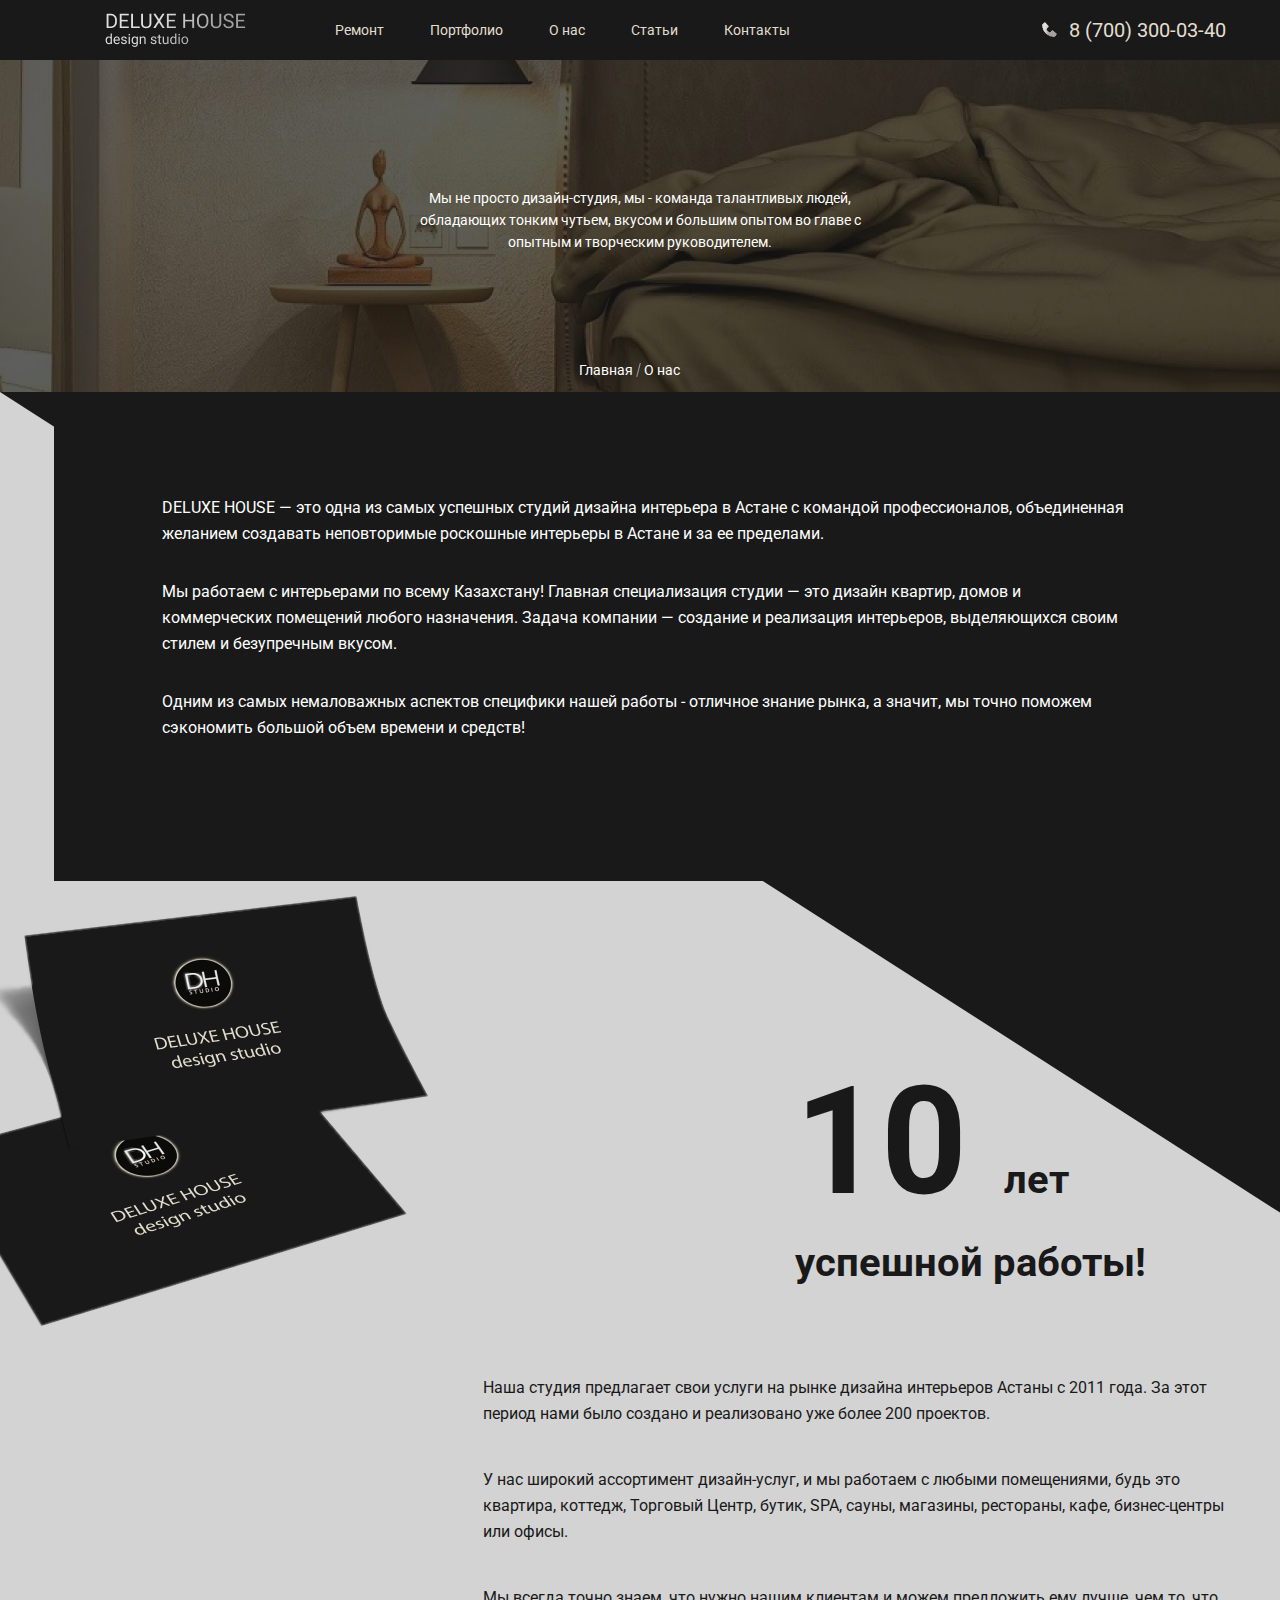
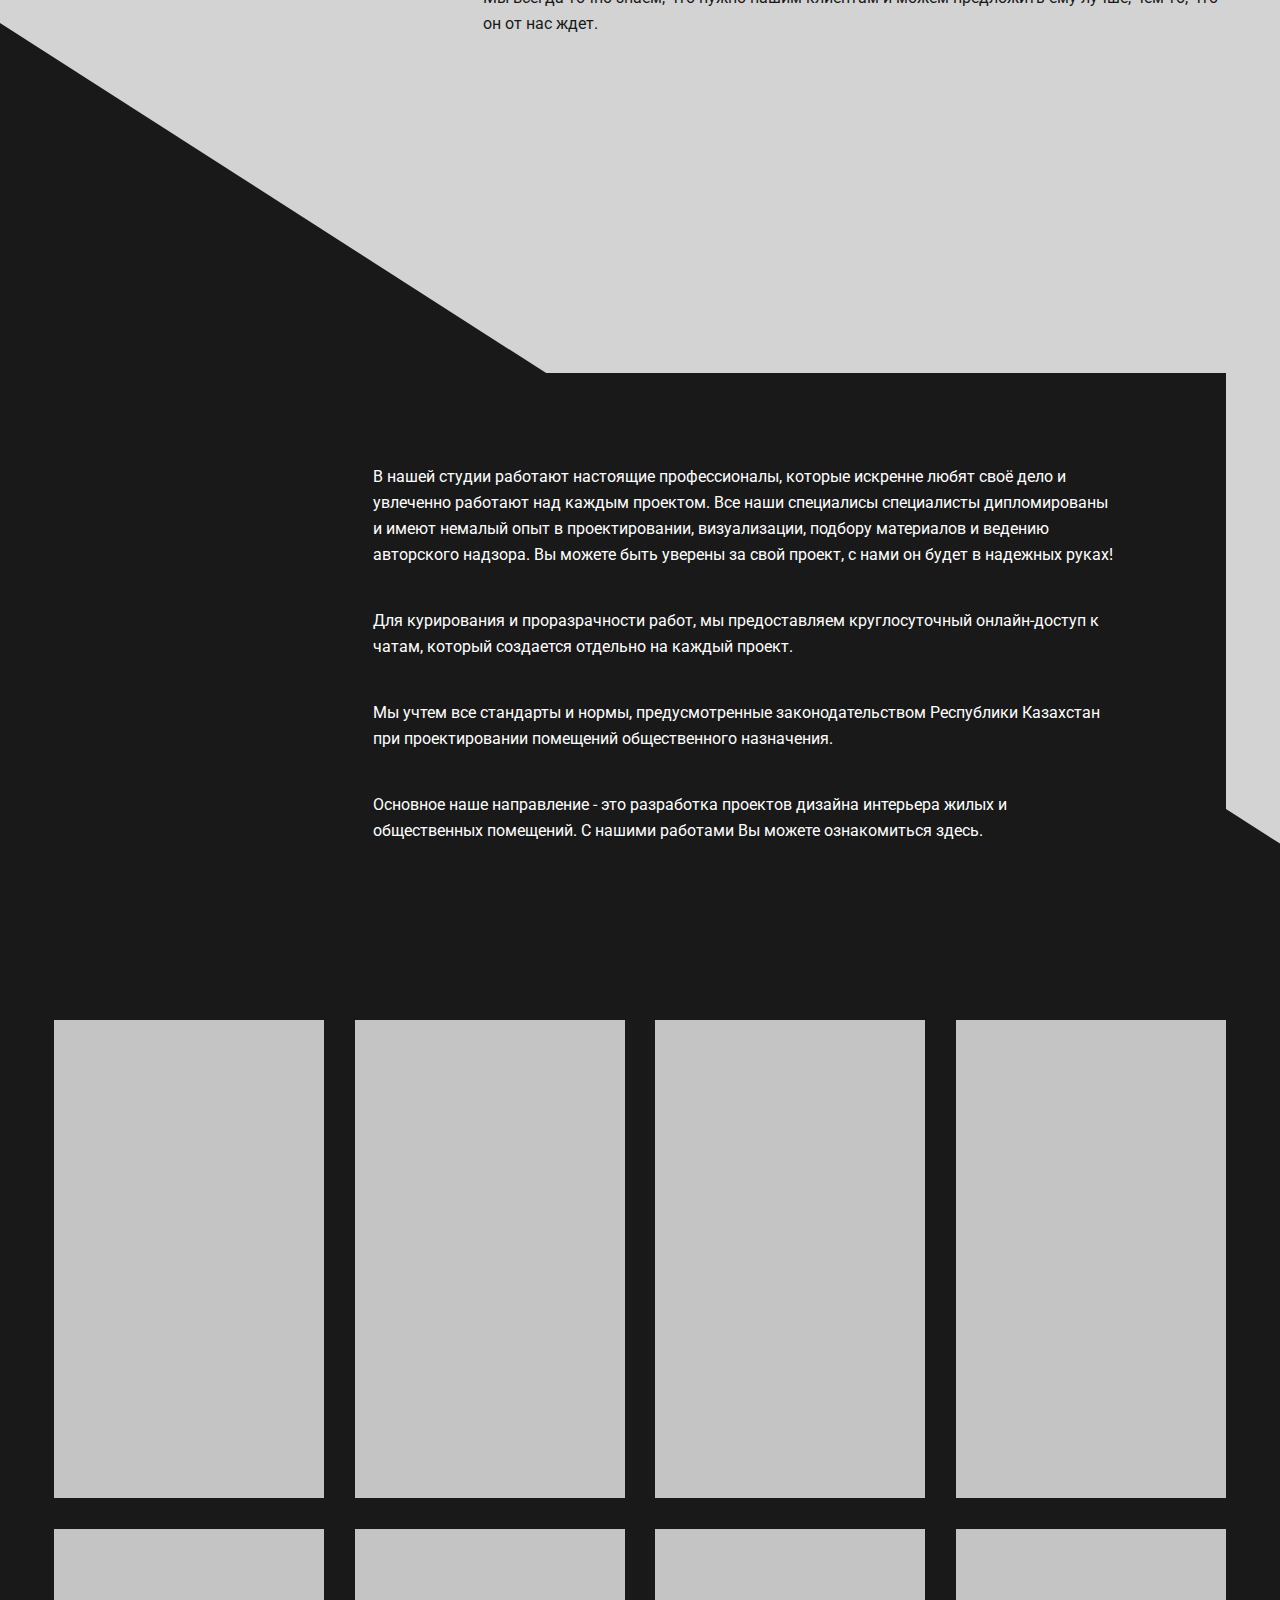
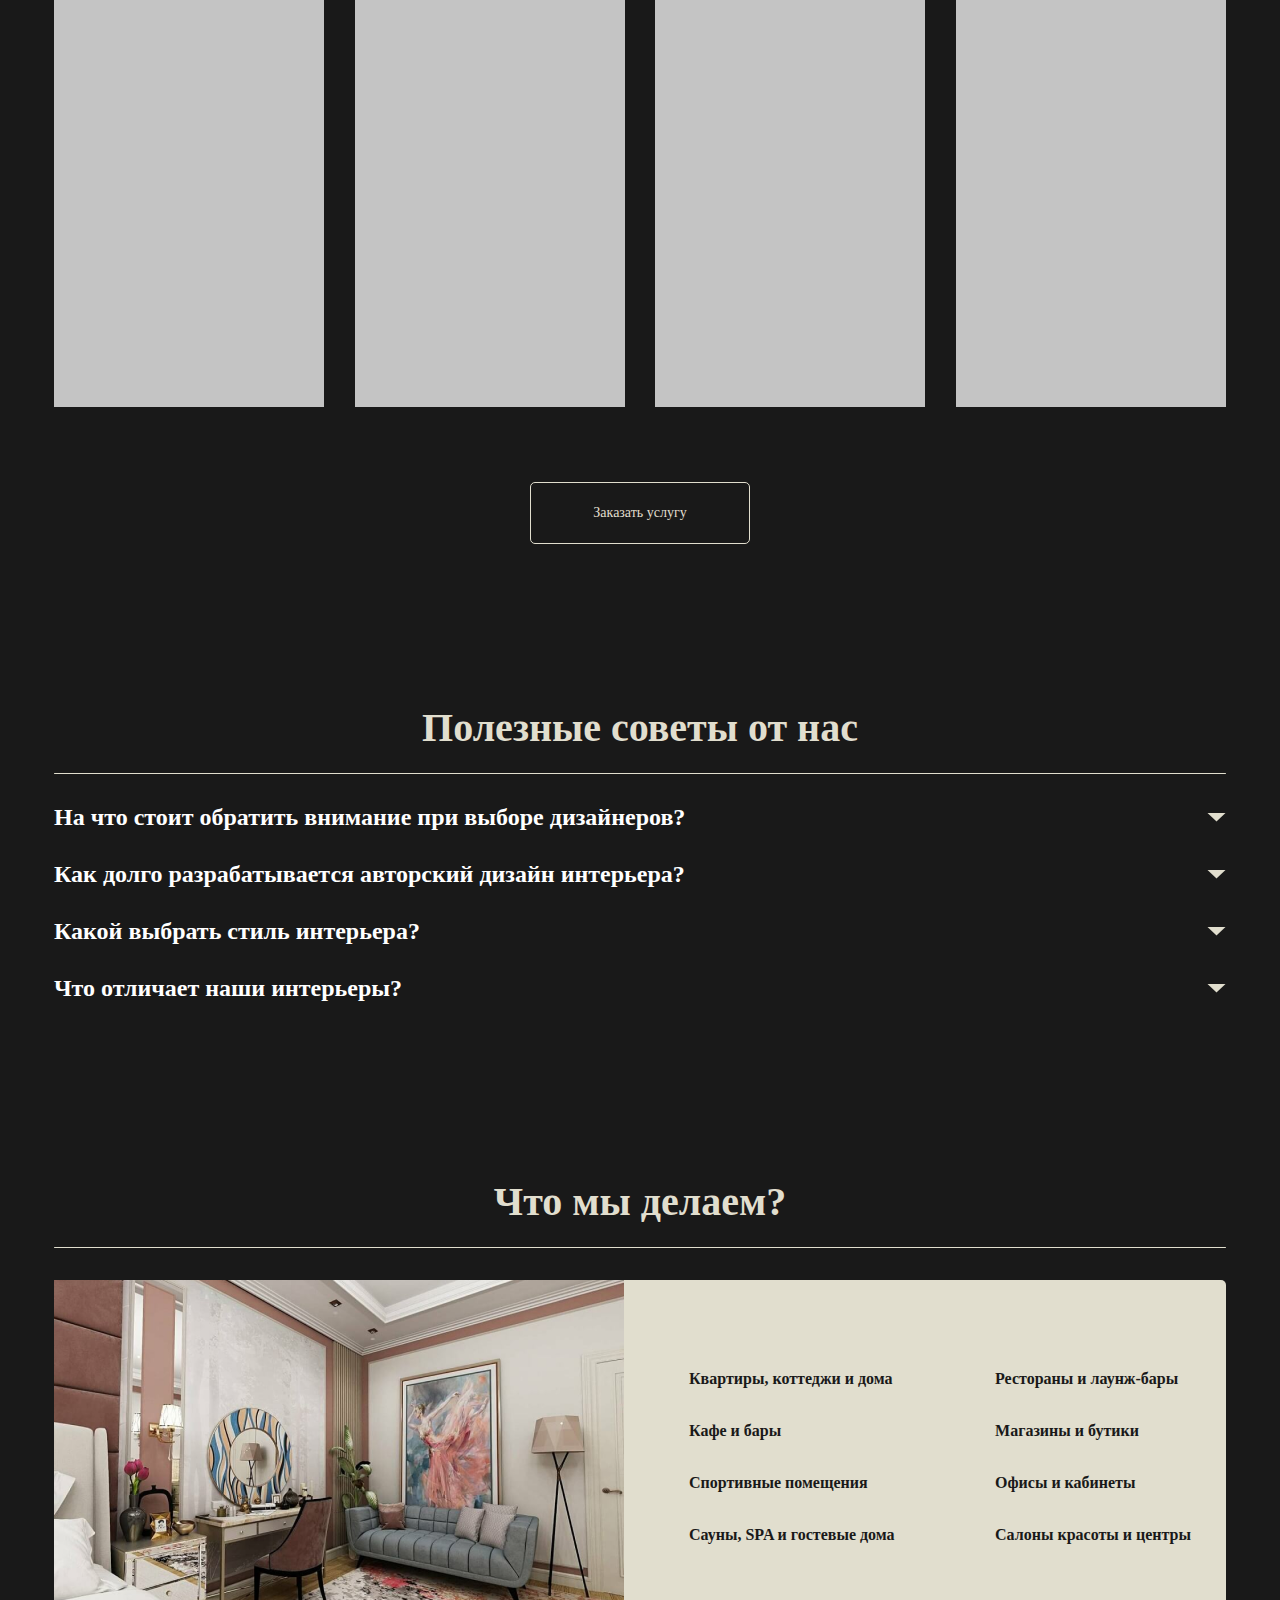
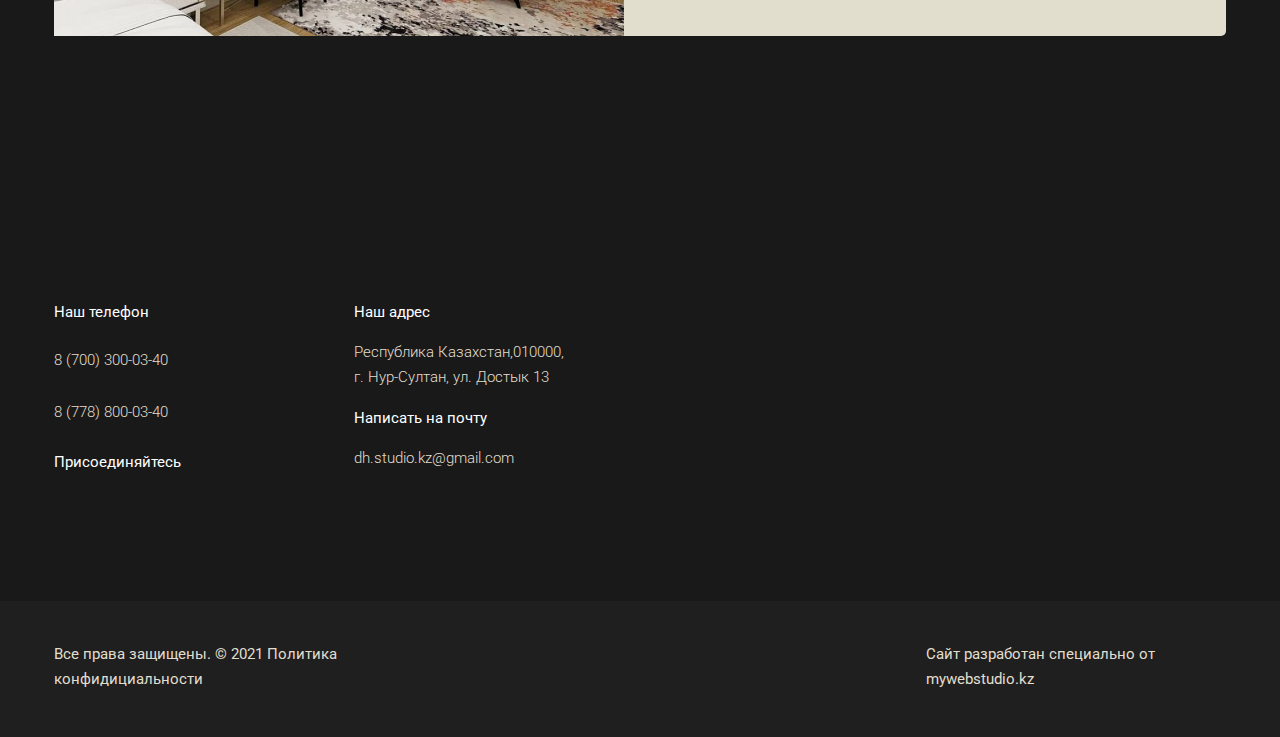
<file: html/about/about.html>
<!DOCTYPE html>
<html lang="en">
<head>
    <meta charset="UTF-8">
    <meta http-equiv="X-UA-Compatible" content="IE=edge">
    <meta name="viewport" content="width=device-width, initial-scale=1.0">
    <link rel="stylesheet" href="../../css/style.css">
    <link rel="stylesheet" href="../../css/about.css">
    <link rel="preconnect" href="https://fonts.googleapis.com">
    <link rel="preconnect" href="https://fonts.gstatic.com" crossorigin>
    <link href="https://fonts.googleapis.com/css2?family=Roboto:wght@300;400;500;700&display=swap" rel="stylesheet">
    <link href="https://fonts.googleapis.com/css2?family=Cormorant+Garamond:wght@400;500;600;700&family=EB+Garamond:wght@400;500;600;700;800&family=Gelasio:wght@400;500;600;700&family=Ribeye&display=swap" rel="stylesheet">
    <link href="https://fonts.googleapis.com/css2?family=Cormorant+Garamond:wght@400;500;600;700&family=EB+Garamond:wght@400;500;600;700;800&family=Gelasio:wght@400;500;600;700&family=Ribeye&display=swap" rel="stylesheet">
    <title>Deluxe House</title>
</head>
<body>
    <div class="wrapper">
        <header>
            <div class="container">
                <div class="header">
                    <div class="logo">
                        <a href="../../index.html"><img src="../../img/logo.png" alt="logo"></a>
                    </div>
                    <nav class="menu">
                        <ul class="menu__list">
                            <li class="menu__item menu__hover"><a href="../repair/repair.html">Ремонт</a></li>
                            <li id="menu-portfolio__list" class="menu__item">Портфолио
                                <ul class="menu-portfolio__list">
                                    <li class="menu-portfolio__item menu__hover"><a href="../portfolio/portfolio1.html">Жилые помещения</a></li>
                                    <li class="menu-portfolio__item menu__hover"><a href="../portfolio/portfolio1.html">Коммерческие помещения</a></li>
                                </ul>
                            </li>
                            <li class="menu__item menu__hover"><a href="html/about/about.html">О нас</a></li>
                            <li class="menu__item menu__hover"><a href="../articles/articles.html">Статьи</a></li>
                            <li class="menu__item menu__hover"><a href="../contacts/contacts.html">Контакты</a></li>
                        </ul>
                        <a href="tel:87003000340" class="menu__tel">8 (700) 300-03-40</a>
                    </nav>
                    <div id="#gamburger" class="gamburger">
                        <span></span>
                        <span></span>   
                        <span></span>
                    </div>
                </div>
            </div>
        </header>
        <main class="main">
            <p class="main__text">Мы не просто дизайн-студия, мы - команда талантливых людей, обладающих тонким чутьем, вкусом и большим опытом во главе с опытным и творческим руководителем. </p>
            <ul class="breadcrumb">
                <li class="breadcrumb__list"><a href="../../index.html">Главная</a></li>
                <li class="breadcrumb__list">О нас</li>
            </ul>
        </main>
        <section class="content-bg">
            <div class="container">
                <div class="content">
                    <div class="content-header">
                        <p class="content-header__text">DELUXE HOUSE — это одна из самых успешных студий дизайна интерьера в Астане с командой профессионалов, объединенная желанием создавать неповторимые роскошные интерьеры в Астане и за ее пределами.</p>
                        <p class="content-header__text">Мы работаем с интерьерами по всему Казахстану!
                            Главная специализация студии — это дизайн квартир, домов и коммерческих помещений любого назначения. Задача компании — создание и реализация интерьеров, выделяющихся своим стилем и безупречным вкусом.</p>
                        <p class="content-header__text">Одним из самых немаловажных аспектов специфики нашей работы - отличное знание рынка, а значит, мы точно поможем сэкономить большой объем времени и средств!</p>
                    </div>
                    <div class="content-body">
                        <img src="../../img/ABOUT/content/1.png" alt="img">
                        <div class="content-body-block">
                            <h3 class="content-body-block__title">10 <span>лет 
                                успешной работы!</span></h3>
                            <p class="content-body-block__text">Наша студия предлагает свои услуги на рынке дизайна интерьеров Астаны с 2011 года. За этот период нами было создано и реализовано уже более 200 проектов.</p>
                            <p class="content-body-block__text">У нас широкий ассортимент дизайн-услуг, и мы работаем с любыми помещениями, будь это квартира, коттедж, Торговый Центр, бутик, SPA, сауны, магазины, рестораны, кафе, бизнес-центры или офисы.</p>
                            <p class="content-body-block__text">Мы всегда точно знаем, что нужно нашим клиентам и можем предложить ему лучше, чем то, что он от нас ждет.</p>
                        </div>
                    </div>
                    <div class="content-footer">
                        <p class="content-footer__text">В нашей студии работают настоящие профессионалы, которые искренне любят своё дело и увлеченно работают над каждым проектом. Все наши специалисы специалисты дипломированы и имеют немалый опыт в проектировании, визуализации, подбору материалов и ведению авторского надзора. Вы можете быть уверены за свой проект, с нами он будет в надежных руках!</p>
                        <p class="content-footer__text">Для курирования и проразрачности работ, мы предоставляем круглосуточный онлайн-доступ к чатам, который создается отдельно на каждый проект.</p>
                        <p class="content-footer__text">Мы учтем все стандарты и нормы, предусмотренные законодательством Республики Казахстан при проектировании помещений общественного назначения.</p>
                        <p class="content-footer__text">Основное наше направление - это разработка проектов дизайна интерьера жилых и общественных помещений. С нашими работами Вы можете ознакомиться здесь.</p>
                    </div>
                </div>
            </div>
        </section>
        <section>
            <div class="container">
                <div class="cards">
                    <div class="card"></div>
                    <div class="card"></div>
                    <div class="card"></div>
                    <div class="card"></div>
                    <div class="card"></div>
                    <div class="card"></div>
                    <div class="card"></div>
                    <div class="card"></div>
                </div>
                <div class="card-btn">
                    <button class="btn open-modal">Заказать услугу</button>
                </div>
            </div>
        </section>
        <section>
            <div class="container">
                <h2 class="title">Полезные советы  от нас</h2>
                <div class="accardion">
                    <h3 class="accardion__title">На что стоит обратить внимание при выборе дизайнеров?</h3>
                    <div class="accardion-content">
                        <p class="accardion-content__text">Выбор стиля дизайна интерьера не должен зависеть от тренда или мнения окружающих. Если раньше, каких-то 5-10 лет назад все в основном применяли классику, то сегодня, зайдя в помещение, сделанное в этом стиле, может показаться, что ремонт в нем не производился уже давно, или у владельца нет вкуса. Однако, это может быть  не так. И в настоящее время классический интерьер вполне применим, если его "разбавить" современными акцентами, применить новые технологии.</p>
                        <p class="accardion-content__text">Мы работаем со всеми стилями: неоклассика, ар-деко, современный стиль дизайна, минимализм, лофт, модерн, классика, хай-тек, скандинавский стиль, этнический стиль и многое другое. Мы можем создать гармоничное пространство, применяя эклектику (смешение стилей), при этом результат никогда не будет вычурным или вульгарным. Все наши работы создаются по подробно составленному Техниескому Заданию, в котором оговорены все требуемые нашими клиентами условиями.</p>
                    </div>
                    <h3 class="accardion__title">Как долго разрабатывается авторский дизайн интерьера?</h3>
                    <div class="accardion-content">
                        <p class="accardion-content__text">Выбор стиля дизайна интерьера не должен зависеть от тренда или мнения окружающих. Если раньше, каких-то 5-10 лет назад все в основном применяли классику, то сегодня, зайдя в помещение, сделанное в этом стиле, может показаться, что ремонт в нем не производился уже давно, или у владельца нет вкуса. Однако, это может быть  не так. И в настоящее время классический интерьер вполне применим, если его "разбавить" современными акцентами, применить новые технологии.</p>
                        <p class="accardion-content__text">Мы работаем со всеми стилями: неоклассика, ар-деко, современный стиль дизайна, минимализм, лофт, модерн, классика, хай-тек, скандинавский стиль, этнический стиль и многое другое. Мы можем создать гармоничное пространство, применяя эклектику (смешение стилей), при этом результат никогда не будет вычурным или вульгарным. Все наши работы создаются по подробно составленному Техниескому Заданию, в котором оговорены все требуемые нашими клиентами условиями.</p>
                    </div>
                    <h3 class="accardion__title">Какой выбрать стиль интерьера?</h3>
                    <div class="accardion-content">
                        <p class="accardion-content__text">Выбор стиля дизайна интерьера не должен зависеть от тренда или мнения окружающих. Если раньше, каких-то 5-10 лет назад все в основном применяли классику, то сегодня, зайдя в помещение, сделанное в этом стиле, может показаться, что ремонт в нем не производился уже давно, или у владельца нет вкуса. Однако, это может быть  не так. И в настоящее время классический интерьер вполне применим, если его "разбавить" современными акцентами, применить новые технологии.</p>
                        <p class="accardion-content__text">Мы работаем со всеми стилями: неоклассика, ар-деко, современный стиль дизайна, минимализм, лофт, модерн, классика, хай-тек, скандинавский стиль, этнический стиль и многое другое. Мы можем создать гармоничное пространство, применяя эклектику (смешение стилей), при этом результат никогда не будет вычурным или вульгарным. Все наши работы создаются по подробно составленному Техниескому Заданию, в котором оговорены все требуемые нашими клиентами условиями.</p>
                    </div>
                    <h3 class="accardion__title">Что отличает наши интерьеры?</h3>
                    <div class="accardion-content">
                        <p class="accardion-content__text">Выбор стиля дизайна интерьера не должен зависеть от тренда или мнения окружающих. Если раньше, каких-то 5-10 лет назад все в основном применяли классику, то сегодня, зайдя в помещение, сделанное в этом стиле, может показаться, что ремонт в нем не производился уже давно, или у владельца нет вкуса. Однако, это может быть  не так. И в настоящее время классический интерьер вполне применим, если его "разбавить" современными акцентами, применить новые технологии.</p>
                        <p class="accardion-content__text">Мы работаем со всеми стилями: неоклассика, ар-деко, современный стиль дизайна, минимализм, лофт, модерн, классика, хай-тек, скандинавский стиль, этнический стиль и многое другое. Мы можем создать гармоничное пространство, применяя эклектику (смешение стилей), при этом результат никогда не будет вычурным или вульгарным. Все наши работы создаются по подробно составленному Техниескому Заданию, в котором оговорены все требуемые нашими клиентами условиями.</p>
                    </div>
                    
                </div>
            </div>
        </section>
        <section>
            <div class="container">
                <div class="doing">
                    <h2 class="title">Что мы делаем?</h2>
                    <div class="doing-content">
                        <img src="../../img/ABOUT/doing/1.png" alt="img">
                        <div class="doing-block">
                            <div class="doing-block-col">
                                <p class="doing-block__text">Квартиры, коттеджи и дома</p>
                                <p class="doing-block__text">Кафе и бары</p>
                                <p class="doing-block__text">Спортивные помещения</p>
                                <p class="doing-block__text">Сауны, SPA и гостевые дома</p>
                            </div>
                            <div class="doing-block-col">  
                                <p class="doing-block__text">Рестораны и лаунж-бары</p>
                                <p class="doing-block__text">Магазины и бутики</p>
                                <p class="doing-block__text">Офисы и кабинеты</p>
                                <p class="doing-block__text">Салоны красоты и центры</p>
                            </div>
                        </div>
                    </div>
                </div>
            </div>
        </section>
        <footer>
            <div class="container">
                <div class="footer">
                    <div class="footer-top">
                        <div class="footer-col">
                            <h4 class="footer-col__title">Наш телефон</h4>
                            <a href="tel:87003000340"><span class="footer-col__text">8 (700) 300-03-40</span></a>
                            <a href="tel:87003000340"><span class="footer-col__text">8 (778) 800-03-40</span></a>
                            <h4 class="footer-col__title">Присоединяйтесь</h4>
                        </div>
                        <div class="footer-col">
                            <h4 class="footer-col__title">Наш адрес</h4>
                            <span class="footer-col__text">Республика Казахстан,010000, г. Нур-Султан, ул. Достык 13</span>
                            <h4 class="footer-col__title">Написать на почту</h4>
                            <a href="mailto:dh.studio.kz@gmail.com"><span class="footer-col__text">dh.studio.kz@gmail.com</span></a>
                        </div>
                        <div class="footer-map">
                            <iframe src="https://www.google.com/maps/embed?pb=!1m18!1m12!1m3!1d2504.0608103780373!2d71.43167181591447!3d51.125786346353614!2m3!1f0!2f0!3f0!3m2!1i1024!2i768!4f13.1!3m3!1m2!1s0x4245841c10b502ed%3A0x3bfcb41a9ea14234!2z0YPQuy4g0JTQvtGB0YLRi9C6IDEzLCDQndGD0YAt0KHRg9C70YLQsNC9IDAxMDAwMCwg0JrQsNC30LDRhdGB0YLQsNC9!5e0!3m2!1sru!2sru!4v1637001346462!5m2!1sru!2sru" width="100%" height="100%" style="border:0;" allowfullscreen="" loading="lazy"></iframe>
                        </div>
                    </div>
                </div>
            </div>
            <div class="footer-bottom">
                <div class="footer-bottom-container">
                    <div class="footer-bottom-col">
                        <span>Все права защищены.
                            © 2021 Политика конфидициальности</span>
                    </div>
                    <div class="footer-bottom-col">
                        <span>Сайт разработан специально
                            от mywebstudio.kz</span>
                    </div>
                </div>
            </div>
        </footer>
        <div class="modal">
            <div class="modal-content">
                <h3 class="modal-content__title">Перезвоните мне</h3>
                <p class="modal-content__subtitle">Наш менеджер перезвонит вам в течении 10 минут</p>
                <input type="text" placeholder="+ 7 (___) ___ - __ - __" class="modal-content__tel">
                <button class="modal-content__btn modal-next">Отправить запрос</button>
                <div class="modal-close"><span></span><span></span></div>
            </div>
            <div class="modal-content-two">
                <h3 class="modal-content-two__title">Спасибо что оставили заявку!</h3>
                <p class="modal-content-two__text">А пока вы ждете звонок, можете просмотреть наши лучшие проекты!</p>
                <div class="modal-close"><span></span><span></span></div>
            </div>
        </div>
    </div>
    <script src="/js/accardion.js"></script>
    <script src="/js/navbar.js"></script>
    <script src="/js/modal.js"></script>
</body>
</html>
</file>
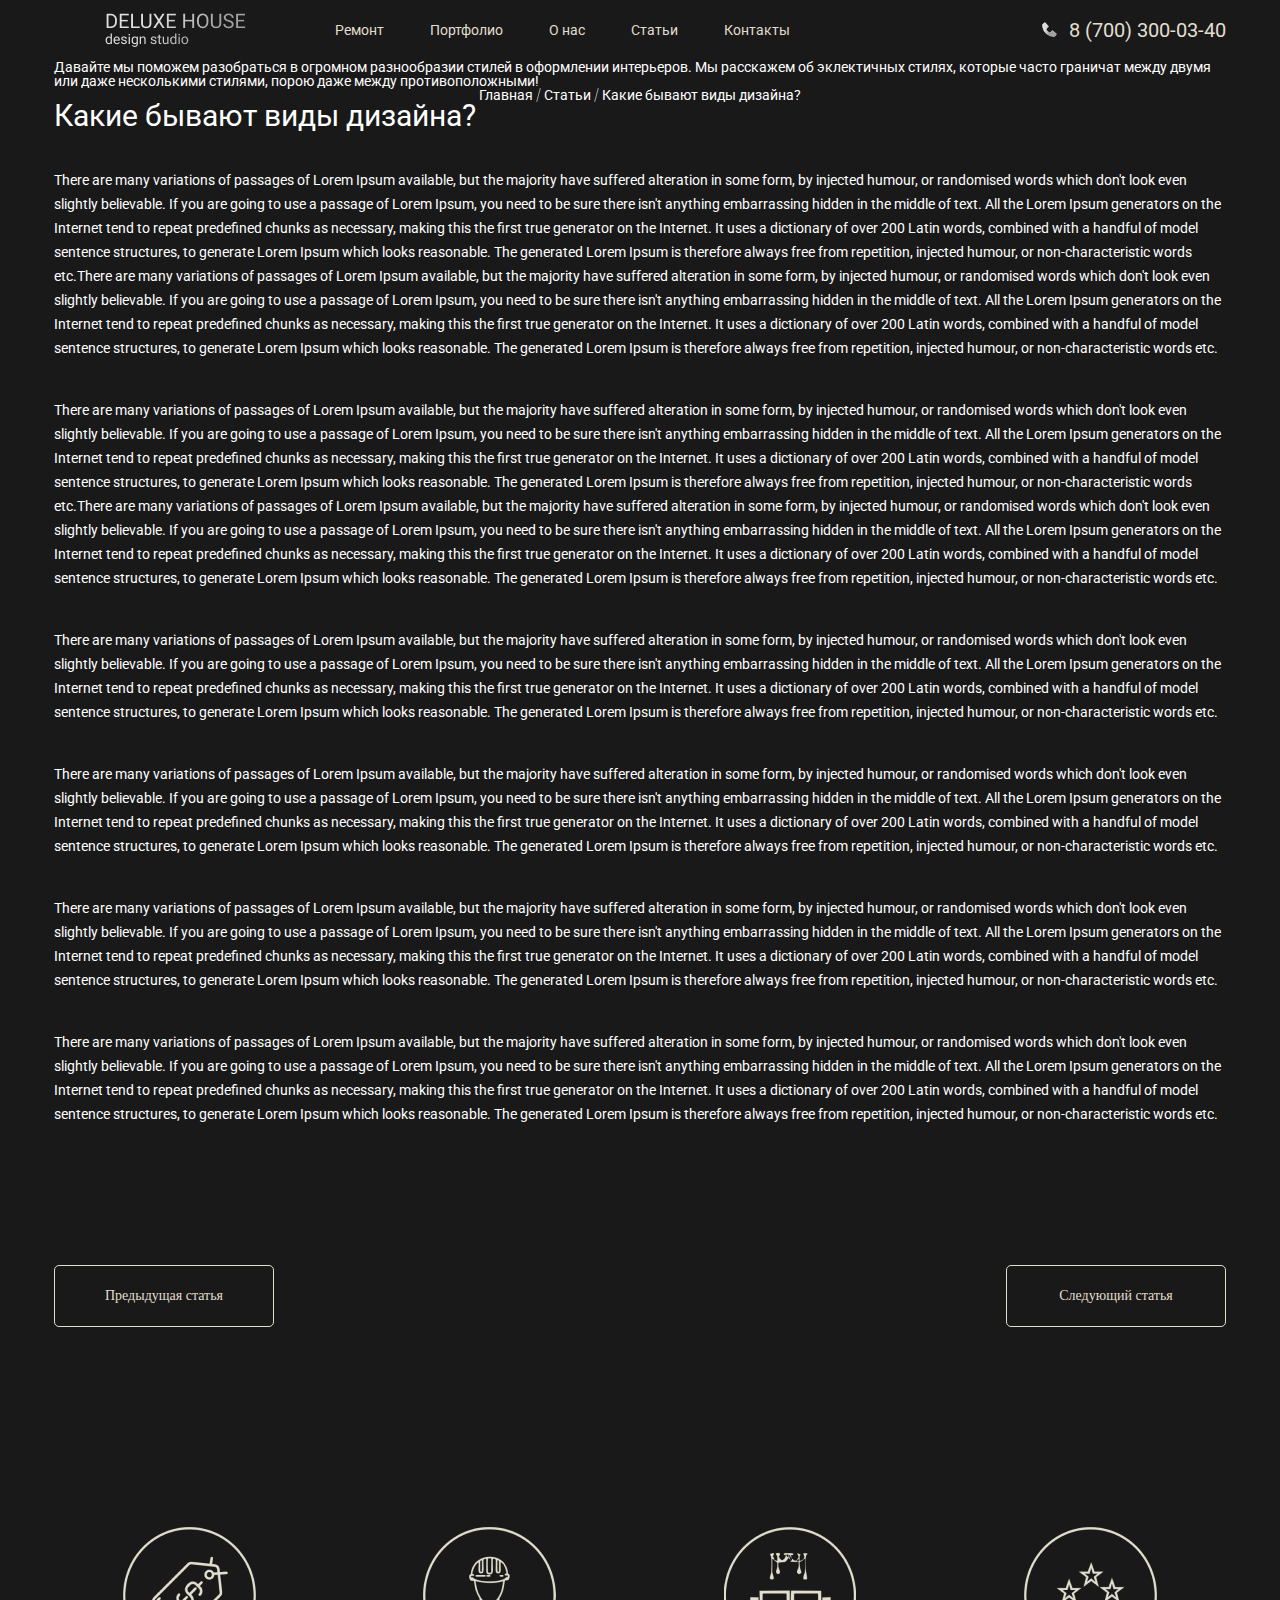
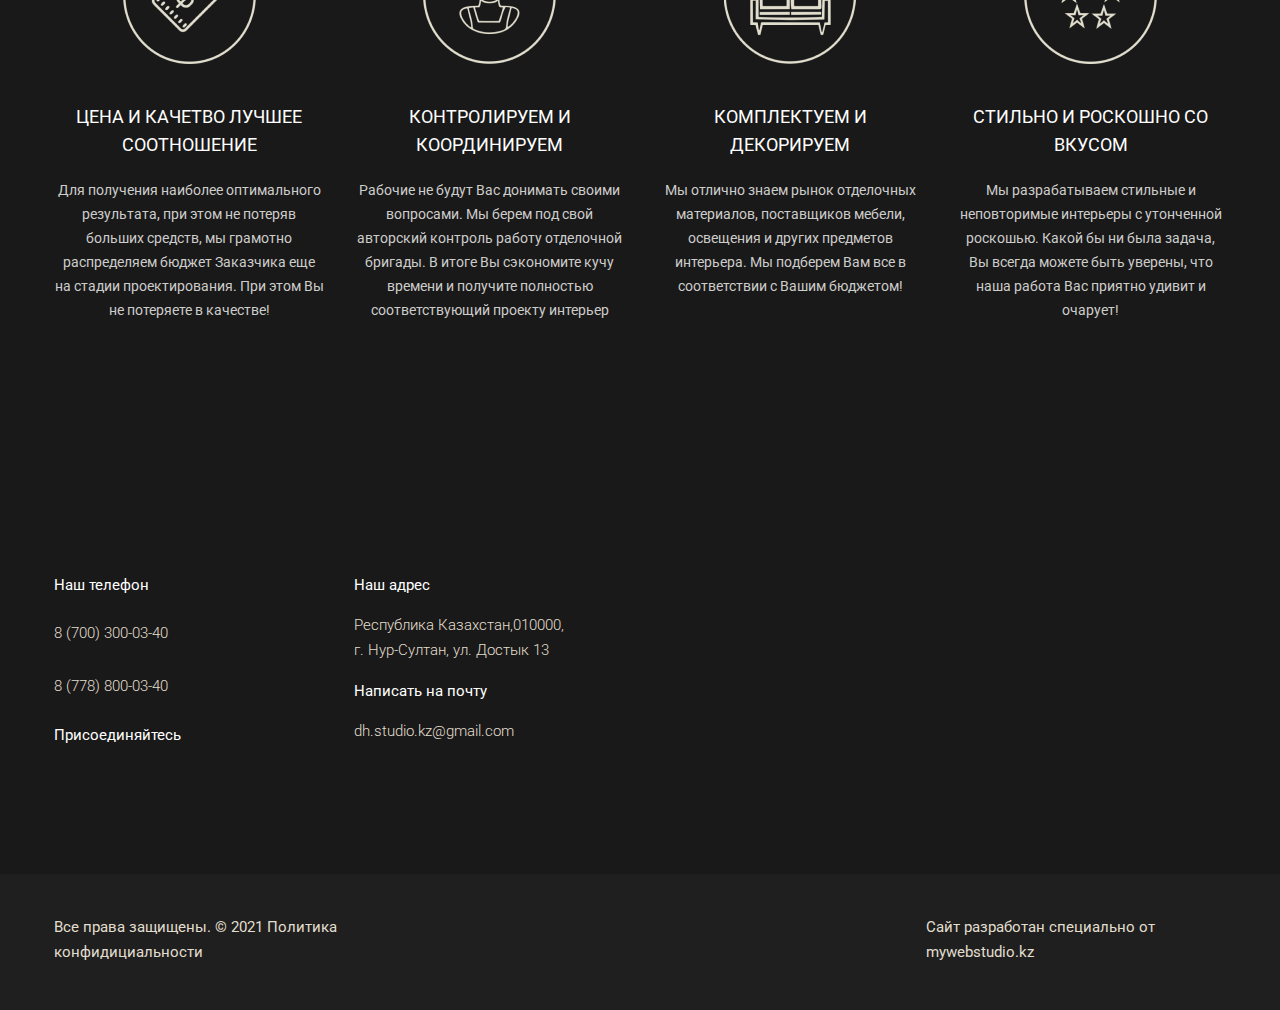
<file: html/articles/article1.html>
<!DOCTYPE html>
<html lang="en">
<head>
    <meta charset="UTF-8">
    <meta http-equiv="X-UA-Compatible" content="IE=edge">
    <meta name="viewport" content="width=device-width, initial-scale=1.0">
    <link rel="stylesheet" href="../../css/style.css">
    <link rel="stylesheet" href="../../css/article.css">
    <link rel="preconnect" href="https://fonts.googleapis.com">
    <link rel="preconnect" href="https://fonts.gstatic.com" crossorigin>
    <link href="https://fonts.googleapis.com/css2?family=Roboto:wght@300;400;500;700&display=swap" rel="stylesheet">
    <link href="https://fonts.googleapis.com/css2?family=Cormorant+Garamond:wght@400;500;600;700&family=EB+Garamond:wght@400;500;600;700;800&family=Gelasio:wght@400;500;600;700&family=Ribeye&display=swap" rel="stylesheet">
    <title>Deluxe House</title>
</head>
<body>
    <div class="wrapper">
        <header>
            <div class="container">
                <div class="header">
                    <div class="logo">
                        <a href="../../index.html"><img src="../../img/logo.png" alt="logo"></a>
                    </div>
                    <nav class="menu">
                        <ul class="menu__list">
                            <li class="menu__item menu__hover"><a href="../repair/repair.html">Ремонт</a></li>
                            <li id="menu-portfolio__list" class="menu__item">Портфолио
                                <ul class="menu-portfolio__list">
                                    <li class="menu-portfolio__item menu__hover"><a href="../portfolio/portfolio1.html">Жилые помещения</a></li>
                                    <li class="menu-portfolio__item menu__hover"><a href="../portfolio/portfolio1.html">Коммерческие помещения</a></li>
                                </ul>
                            </li>
                            <li class="menu__item menu__hover"><a href="../about/about.html">О нас</a></li>
                            <li class="menu__item menu__hover"><a href="../articles/articles.html">Статьи</a></li>
                            <li class="menu__item menu__hover"><a href="../contacts/contacts.html">Контакты</a></li>
                        </ul>
                        <a href="tel:87003000340" class="menu__tel">8 (700) 300-03-40</a>
                    </nav>
                    <div id="#gamburger" class="gamburger">
                        <span></span>
                        <span></span>   
                        <span></span>
                    </div>
                </div>
            </div>
        </header>
        <main>
            <div class="container">
                <p class="ontitle">Давайте мы поможем разобраться в огромном разнообразии стилей в оформлении интерьеров. Мы расскажем об эклектичных стилях, которые часто граничат между двумя или даже несколькими стилями, порою даже между противоположными!</p>
                <!-- <h1 class="title-main">Ремонт квартир любой сложности</h1> -->
                <ul class="breadcrumb">
                    <li class="breadcrumb__list"><a href="../../index.html">Главная</a></li>
                    <li class="breadcrumb__list">Статьи</li>
                    <li class="breadcrumb__list">Какие бывают виды дизайна?</li>
                </ul>
            </div>
        </main>
        <section>
            <div class="container">
                <div class="article">
                    <h1 class="article__title">Какие бывают виды дизайна?</h1>
                    <p class="article__text">There are many variations of passages of Lorem Ipsum available, but the majority have suffered alteration in some form, by injected humour, or randomised words which don't look even slightly believable. If you are going to use a passage of Lorem Ipsum, you need to be sure there isn't anything embarrassing hidden in the middle of text. All the Lorem Ipsum generators on the Internet tend to repeat predefined chunks as necessary, making this the first true generator on the Internet. It uses a dictionary of over 200 Latin words, combined with a handful of model sentence structures, to generate Lorem Ipsum which looks reasonable. The generated Lorem Ipsum is therefore always free from repetition, injected humour, or non-characteristic words etc.There are many variations of passages of Lorem Ipsum available, but the majority have suffered alteration in some form, by injected humour, or randomised words which don't look even slightly believable. If you are going to use a passage of Lorem Ipsum, you need to be sure there isn't anything embarrassing hidden in the middle of text. All the Lorem Ipsum generators on the Internet tend to repeat predefined chunks as necessary, making this the first true generator on the Internet. It uses a dictionary of over 200 Latin words, combined with a handful of model sentence structures, to generate Lorem Ipsum which looks reasonable. The generated Lorem Ipsum is therefore always free from repetition, injected humour, or non-characteristic words etc.</p>
                    <p class="article__text">There are many variations of passages of Lorem Ipsum available, but the majority have suffered alteration in some form, by injected humour, or randomised words which don't look even slightly believable. If you are going to use a passage of Lorem Ipsum, you need to be sure there isn't anything embarrassing hidden in the middle of text. All the Lorem Ipsum generators on the Internet tend to repeat predefined chunks as necessary, making this the first true generator on the Internet. It uses a dictionary of over 200 Latin words, combined with a handful of model sentence structures, to generate Lorem Ipsum which looks reasonable. The generated Lorem Ipsum is therefore always free from repetition, injected humour, or non-characteristic words etc.There are many variations of passages of Lorem Ipsum available, but the majority have suffered alteration in some form, by injected humour, or randomised words which don't look even slightly believable. If you are going to use a passage of Lorem Ipsum, you need to be sure there isn't anything embarrassing hidden in the middle of text. All the Lorem Ipsum generators on the Internet tend to repeat predefined chunks as necessary, making this the first true generator on the Internet. It uses a dictionary of over 200 Latin words, combined with a handful of model sentence structures, to generate Lorem Ipsum which looks reasonable. The generated Lorem Ipsum is therefore always free from repetition, injected humour, or non-characteristic words etc.</p>
                    <p class="article__text">There are many variations of passages of Lorem Ipsum available, but the majority have suffered alteration in some form, by injected humour, or randomised words which don't look even slightly believable. If you are going to use a passage of Lorem Ipsum, you need to be sure there isn't anything embarrassing hidden in the middle of text. All the Lorem Ipsum generators on the Internet tend to repeat predefined chunks as necessary, making this the first true generator on the Internet. It uses a dictionary of over 200 Latin words, combined with a handful of model sentence structures, to generate Lorem Ipsum which looks reasonable. The generated Lorem Ipsum is therefore always free from repetition, injected humour, or non-characteristic words etc.</p>
                    <p class="article__text">There are many variations of passages of Lorem Ipsum available, but the majority have suffered alteration in some form, by injected humour, or randomised words which don't look even slightly believable. If you are going to use a passage of Lorem Ipsum, you need to be sure there isn't anything embarrassing hidden in the middle of text. All the Lorem Ipsum generators on the Internet tend to repeat predefined chunks as necessary, making this the first true generator on the Internet. It uses a dictionary of over 200 Latin words, combined with a handful of model sentence structures, to generate Lorem Ipsum which looks reasonable. The generated Lorem Ipsum is therefore always free from repetition, injected humour, or non-characteristic words etc.</p>
                    <p class="article__text">There are many variations of passages of Lorem Ipsum available, but the majority have suffered alteration in some form, by injected humour, or randomised words which don't look even slightly believable. If you are going to use a passage of Lorem Ipsum, you need to be sure there isn't anything embarrassing hidden in the middle of text. All the Lorem Ipsum generators on the Internet tend to repeat predefined chunks as necessary, making this the first true generator on the Internet. It uses a dictionary of over 200 Latin words, combined with a handful of model sentence structures, to generate Lorem Ipsum which looks reasonable. The generated Lorem Ipsum is therefore always free from repetition, injected humour, or non-characteristic words etc.</p>
                    <p class="article__text">There are many variations of passages of Lorem Ipsum available, but the majority have suffered alteration in some form, by injected humour, or randomised words which don't look even slightly believable. If you are going to use a passage of Lorem Ipsum, you need to be sure there isn't anything embarrassing hidden in the middle of text. All the Lorem Ipsum generators on the Internet tend to repeat predefined chunks as necessary, making this the first true generator on the Internet. It uses a dictionary of over 200 Latin words, combined with a handful of model sentence structures, to generate Lorem Ipsum which looks reasonable. The generated Lorem Ipsum is therefore always free from repetition, injected humour, or non-characteristic words etc.</p>
                    <div class="article-btn">
                        <button class="btn">Предыдущая статья</button>
                        <button class="btn">Следующий статья</button>
                    </div>
                </div>
                <div class="article-cards">
                    <div class="article-card">
                        <img src="../../img/article/cards/1.png" alt="img">
                        <h2 class="article-card__title">Цена и качетво лучшее соотношение</h2>
                        <p class="article-card__text">Для получения наиболее оптимального результата, при этом не потеряв больших средств, мы грамотно распределяем бюджет Заказчика еще на стадии проектирования.
                            При этом Вы не потеряете в качестве!</p>
                    </div>
                    <div class="article-card">
                        <img src="../../img/article/cards/2.png" alt="img">
                        <h2 class="article-card__title">КОНТРОЛИРУЕМ
                            и координируем</h2>
                        <p class="article-card__text">Рабочие не будут Вас донимать своими вопросами. Мы берем под свой авторский контроль работу отделочной бригады. 
                            В итоге Вы сэкономите кучу времени и получите полностью соответствующий проекту интерьер</p>
                    </div>
                    <div class="article-card">
                        <img src="../../img/article/cards/3.png" alt="img">
                        <h2 class="article-card__title">КОМПЛЕКТУЕМ
                            и декорируем</h2>
                        <p class="article-card__text">Мы отлично знаем рынок отделочных материалов, поставщиков мебели, освещения и других предметов интерьера.

                            Мы подберем Вам все в соответствии с Вашим бюджетом!</p>
                    </div>
                    <div class="article-card">
                        <img src="../../img/article/cards/4.png" alt="img">
                        <h2 class="article-card__title">СТИЛЬНО И РОСКОШНО
                            со вкусом </h2>
                        <p class="article-card__text">Мы разрабатываем стильные и неповторимые интерьеры с утонченной роскошью. 
                            Какой бы ни была задача, 
                            Вы всегда можете быть уверены, что наша работа Вас приятно удивит и очарует!</p>
                    </div>
                </div>
            </div>
        </section>
        <footer>
            <div class="container">
                <div class="footer">
                    <div class="footer-top">
                        <div class="footer-col">
                            <h4 class="footer-col__title">Наш телефон</h4>
                            <a href="tel:87003000340"><span class="footer-col__text">8 (700) 300-03-40</span></a>
                            <a href="tel:87003000340"><span class="footer-col__text">8 (778) 800-03-40</span></a>
                            <h4 class="footer-col__title">Присоединяйтесь</h4>
                        </div>
                        <div class="footer-col">
                            <h4 class="footer-col__title">Наш адрес</h4>
                            <span class="footer-col__text">Республика Казахстан,010000, г. Нур-Султан, ул. Достык 13</span>
                            <h4 class="footer-col__title">Написать на почту</h4>
                            <a href="mailto:dh.studio.kz@gmail.com"><span class="footer-col__text">dh.studio.kz@gmail.com</span></a>
                        </div>
                        <div class="footer-map">
                            <iframe src="https://www.google.com/maps/embed?pb=!1m18!1m12!1m3!1d2504.0608103780373!2d71.43167181591447!3d51.125786346353614!2m3!1f0!2f0!3f0!3m2!1i1024!2i768!4f13.1!3m3!1m2!1s0x4245841c10b502ed%3A0x3bfcb41a9ea14234!2z0YPQuy4g0JTQvtGB0YLRi9C6IDEzLCDQndGD0YAt0KHRg9C70YLQsNC9IDAxMDAwMCwg0JrQsNC30LDRhdGB0YLQsNC9!5e0!3m2!1sru!2sru!4v1637001346462!5m2!1sru!2sru" width="100%" height="100%" style="border:0;" allowfullscreen="" loading="lazy"></iframe>
                        </div>
                    </div>
                </div>
            </div>
            <div class="footer-bottom">
                <div class="footer-bottom-container">
                    <div class="footer-bottom-col">
                        <span>Все права защищены.
                            © 2021 Политика конфидициальности</span>
                    </div>
                    <div class="footer-bottom-col">
                        <span>Сайт разработан специально
                            от mywebstudio.kz</span>
                    </div>
                </div>
            </div>
        </footer>
    </div>
    <script src="/js/navbar.js"></script>
</body>
</html>
</file>
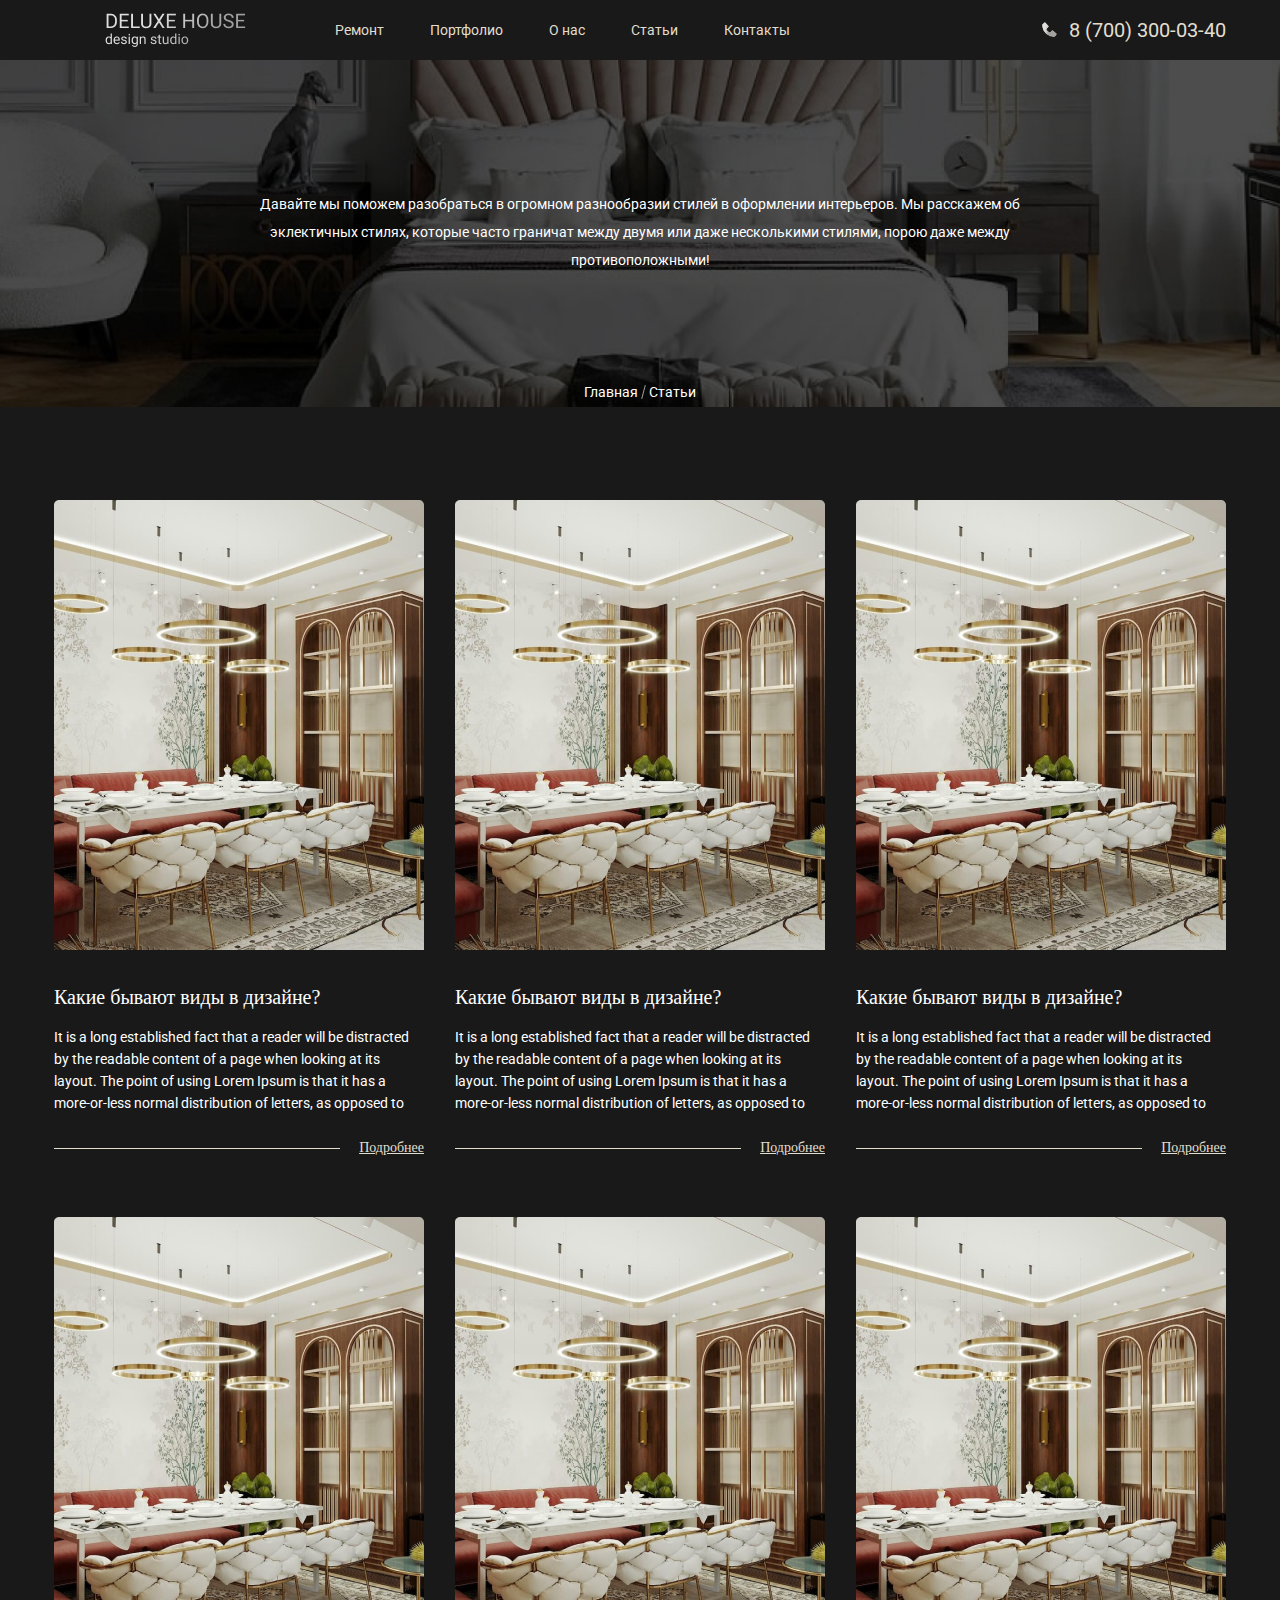
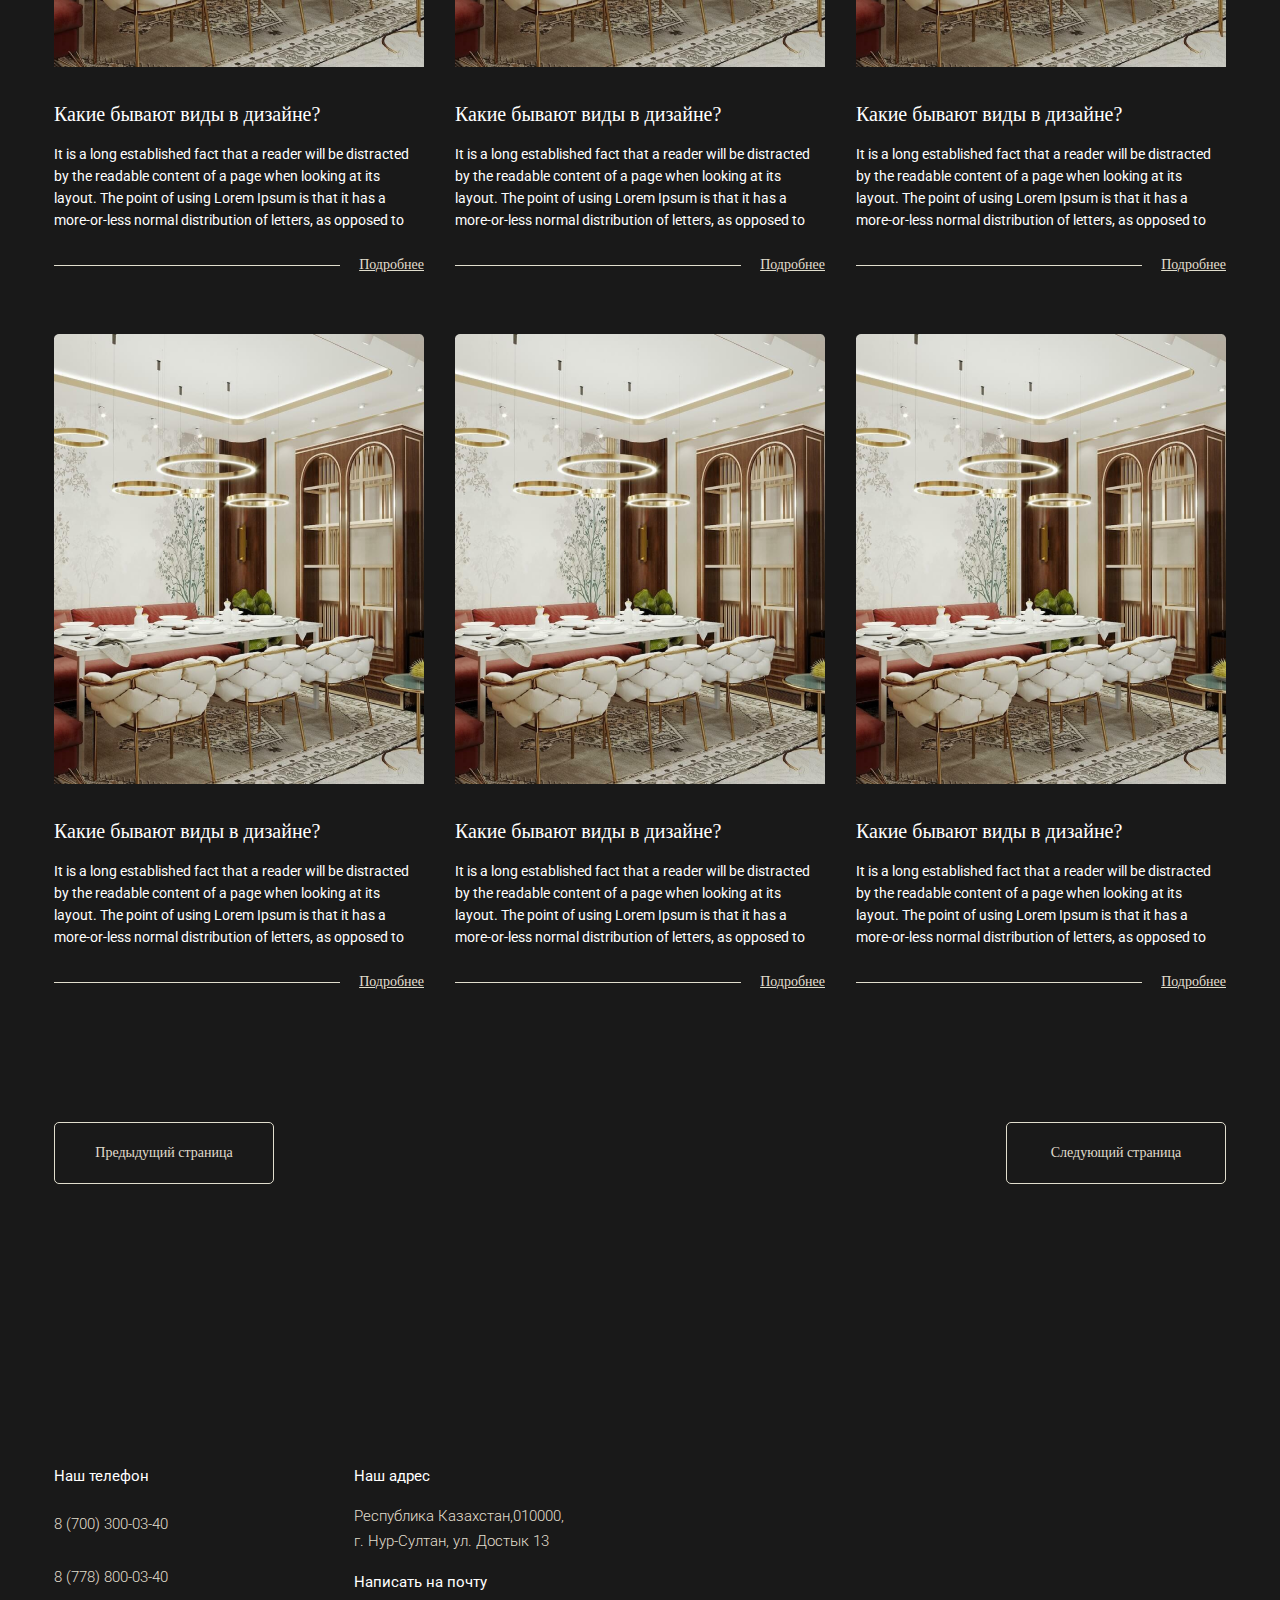
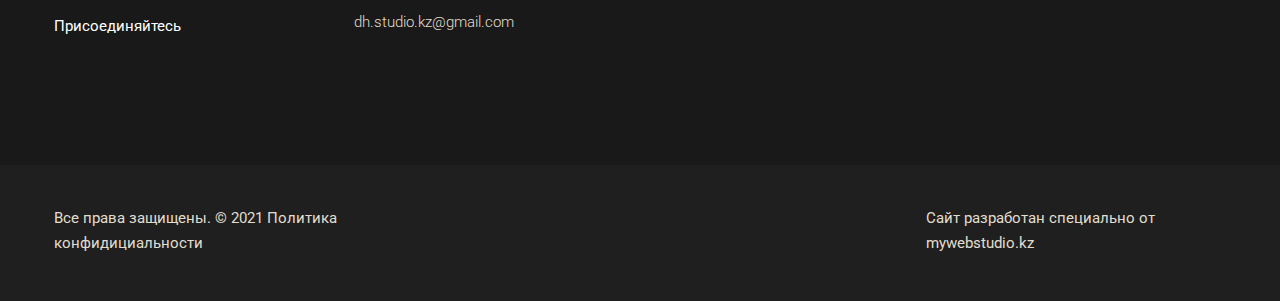
<file: html/articles/articles.html>
<!DOCTYPE html>
<html lang="en">
<head>
    <meta charset="UTF-8">
    <meta http-equiv="X-UA-Compatible" content="IE=edge">
    <meta name="viewport" content="width=device-width, initial-scale=1.0">
    <link rel="stylesheet" href="../../css/style.css">
    <link rel="stylesheet" href="../../css/articles.css">
    <link rel="preconnect" href="https://fonts.googleapis.com">
    <link rel="preconnect" href="https://fonts.gstatic.com" crossorigin>
    <link href="https://fonts.googleapis.com/css2?family=Roboto:wght@300;400;500;700&display=swap" rel="stylesheet">
    <link href="https://fonts.googleapis.com/css2?family=Cormorant+Garamond:wght@400;500;600;700&family=EB+Garamond:wght@400;500;600;700;800&family=Gelasio:wght@400;500;600;700&family=Ribeye&display=swap" rel="stylesheet">
    <title>Deluxe House</title>
</head>
<body>
    <div class="wrapper">
        <header>
            <div class="container">
                <div class="header">
                    <div class="logo">
                        <a href="../../index.html"><img src="../../img/logo.png" alt="logo"></a>
                    </div>
                    <nav class="menu">
                        <ul class="menu__list">
                            <li class="menu__item menu__hover"><a href="../repair/repair.html">Ремонт</a></li>
                            <li id="menu-portfolio__list" class="menu__item">Портфолио
                                <ul class="menu-portfolio__list">
                                    <li class="menu-portfolio__item menu__hover"><a href="../portfolio/portfolio1.html">Жилые помещения</a></li>
                                    <li class="menu-portfolio__item menu__hover"><a href="../portfolio/portfolio1.html">Коммерческие помещения</a></li>
                                </ul>
                            </li>
                            <li class="menu__item menu__hover"><a href="../about/about.html">О нас</a></li>
                            <li class="menu__item menu__hover"><a href="../articles/articles.html">Статьи</a></li>
                            <li class="menu__item menu__hover"><a href="../contacts/contacts.html">Контакты</a></li>
                        </ul>
                        <a href="tel:87003000340" class="menu__tel">8 (700) 300-03-40</a>
                    </nav>
                    <div id="#gamburger" class="gamburger">
                        <span></span>
                        <span></span>   
                        <span></span>
                    </div>
                </div>
            </div>
        </header>
        <main>
            <div class="container">
                <p class="ontitle">Давайте мы поможем разобраться в огромном разнообразии стилей в оформлении интерьеров. Мы расскажем об эклектичных стилях, которые часто граничат между двумя или даже несколькими стилями, порою даже между противоположными!</p>
                <!-- <h1 class="title-main">Ремонт квартир любой сложности</h1> -->
                <ul class="breadcrumb">
                    <li class="breadcrumb__list"><a href="../../index.html">Главная</a></li>
                    <li class="breadcrumb__list">Статьи</li>
                </ul>
            </div>
        </main>
        <section>
            <div class="container">
                <div class="artecles">
                    <div class="articles-card">
                        <a href="article1.html">
                            <img src="../../img/ARTICLES/card/1.png" alt="img">
                            <h3 class="articles-card__title">Какие бывают виды в дизайне?</h3>
                            <p class="articles-card__text">It is a long established fact that a reader will be distracted by the readable content of a page when looking at its layout. The point of using Lorem Ipsum is that it has a more-or-less normal distribution of letters, as opposed to </p>
                            <span class="articles-card__more">Подробнее</span>
                        </a>
                    </div>
                    <div class="articles-card">
                        <a href="article1.html">
                            <img src="../../img/ARTICLES/card/1.png" alt="img">
                            <h3 class="articles-card__title">Какие бывают виды в дизайне?</h3>
                            <p class="articles-card__text">It is a long established fact that a reader will be distracted by the readable content of a page when looking at its layout. The point of using Lorem Ipsum is that it has a more-or-less normal distribution of letters, as opposed to </p>
                            <span class="articles-card__more">Подробнее</span>
                        </a>
                    </div>
                    <div class="articles-card">
                        <a href="article1.html">
                            <img src="../../img/ARTICLES/card/1.png" alt="img">
                            <h3 class="articles-card__title">Какие бывают виды в дизайне?</h3>
                            <p class="articles-card__text">It is a long established fact that a reader will be distracted by the readable content of a page when looking at its layout. The point of using Lorem Ipsum is that it has a more-or-less normal distribution of letters, as opposed to </p>
                            <span class="articles-card__more">Подробнее</span>
                        </a>
                    </div>
                    <div class="articles-card">
                        <a href="article1.html">
                            <img src="../../img/ARTICLES/card/1.png" alt="img">
                            <h3 class="articles-card__title">Какие бывают виды в дизайне?</h3>
                            <p class="articles-card__text">It is a long established fact that a reader will be distracted by the readable content of a page when looking at its layout. The point of using Lorem Ipsum is that it has a more-or-less normal distribution of letters, as opposed to </p>
                            <span class="articles-card__more">Подробнее</span>
                        </a>
                    </div>
                    <div class="articles-card">
                        <a href="article1.html">
                            <img src="../../img/ARTICLES/card/1.png" alt="img">
                            <h3 class="articles-card__title">Какие бывают виды в дизайне?</h3>
                            <p class="articles-card__text">It is a long established fact that a reader will be distracted by the readable content of a page when looking at its layout. The point of using Lorem Ipsum is that it has a more-or-less normal distribution of letters, as opposed to </p>
                            <span class="articles-card__more">Подробнее</span>
                        </a>
                    </div>
                    <div class="articles-card">
                        <a href="article1.html">
                            <img src="../../img/ARTICLES/card/1.png" alt="img">
                            <h3 class="articles-card__title">Какие бывают виды в дизайне?</h3>
                            <p class="articles-card__text">It is a long established fact that a reader will be distracted by the readable content of a page when looking at its layout. The point of using Lorem Ipsum is that it has a more-or-less normal distribution of letters, as opposed to </p>
                            <span class="articles-card__more">Подробнее</span>
                        </a>
                    </div>
                    <div class="articles-card">
                        <a href="article1.html">
                            <img src="../../img/ARTICLES/card/1.png" alt="img">
                            <h3 class="articles-card__title">Какие бывают виды в дизайне?</h3>
                            <p class="articles-card__text">It is a long established fact that a reader will be distracted by the readable content of a page when looking at its layout. The point of using Lorem Ipsum is that it has a more-or-less normal distribution of letters, as opposed to </p>
                            <span class="articles-card__more">Подробнее</span>
                        </a>
                    </div>
                    <div class="articles-card">
                        <a href="article1.html">
                            <img src="../../img/ARTICLES/card/1.png" alt="img">
                            <h3 class="articles-card__title">Какие бывают виды в дизайне?</h3>
                            <p class="articles-card__text">It is a long established fact that a reader will be distracted by the readable content of a page when looking at its layout. The point of using Lorem Ipsum is that it has a more-or-less normal distribution of letters, as opposed to </p>
                            <span class="articles-card__more">Подробнее</span>
                        </a>
                    </div>
                    <div class="articles-card">
                        <a href="article1.html">
                            <img src="../../img/ARTICLES/card/1.png" alt="img">
                            <h3 class="articles-card__title">Какие бывают виды в дизайне?</h3>
                            <p class="articles-card__text">It is a long established fact that a reader will be distracted by the readable content of a page when looking at its layout. The point of using Lorem Ipsum is that it has a more-or-less normal distribution of letters, as opposed to </p>
                            <span class="articles-card__more">Подробнее</span>
                        </a>
                    </div>
                    <div class="articles-btn">
                        <button class="btn">Предыдущий страница</button>
                        <button class="btn">Следующий страница</button>
                    </div>
                </div>
            </div>
        </section>
        <footer>
            <div class="container">
                <div class="footer">
                    <div class="footer-top">
                        <div class="footer-col">
                            <h4 class="footer-col__title">Наш телефон</h4>
                            <a href="tel:87003000340"><span class="footer-col__text">8 (700) 300-03-40</span></a>
                            <a href="tel:87003000340"><span class="footer-col__text">8 (778) 800-03-40</span></a>
                            <h4 class="footer-col__title">Присоединяйтесь</h4>
                        </div>
                        <div class="footer-col">
                            <h4 class="footer-col__title">Наш адрес</h4>
                            <span class="footer-col__text">Республика Казахстан,010000, г. Нур-Султан, ул. Достык 13</span>
                            <h4 class="footer-col__title">Написать на почту</h4>
                            <a href="mailto:dh.studio.kz@gmail.com"><span class="footer-col__text">dh.studio.kz@gmail.com</span></a>
                        </div>
                        <div class="footer-map">
                            <iframe src="https://www.google.com/maps/embed?pb=!1m18!1m12!1m3!1d2504.0608103780373!2d71.43167181591447!3d51.125786346353614!2m3!1f0!2f0!3f0!3m2!1i1024!2i768!4f13.1!3m3!1m2!1s0x4245841c10b502ed%3A0x3bfcb41a9ea14234!2z0YPQuy4g0JTQvtGB0YLRi9C6IDEzLCDQndGD0YAt0KHRg9C70YLQsNC9IDAxMDAwMCwg0JrQsNC30LDRhdGB0YLQsNC9!5e0!3m2!1sru!2sru!4v1637001346462!5m2!1sru!2sru" width="100%" height="100%" style="border:0;" allowfullscreen="" loading="lazy"></iframe>
                        </div>
                    </div>
                </div>
            </div>
            <div class="footer-bottom">
                <div class="footer-bottom-container">
                    <div class="footer-bottom-col">
                        <span>Все права защищены.
                            © 2021 Политика конфидициальности</span>
                    </div>
                    <div class="footer-bottom-col">
                        <span>Сайт разработан специально
                            от mywebstudio.kz</span>
                    </div>
                </div>
            </div>
        </footer>
    </div>
    <script src="/js/navbar.js"></script>
</body>
</html>
</file>
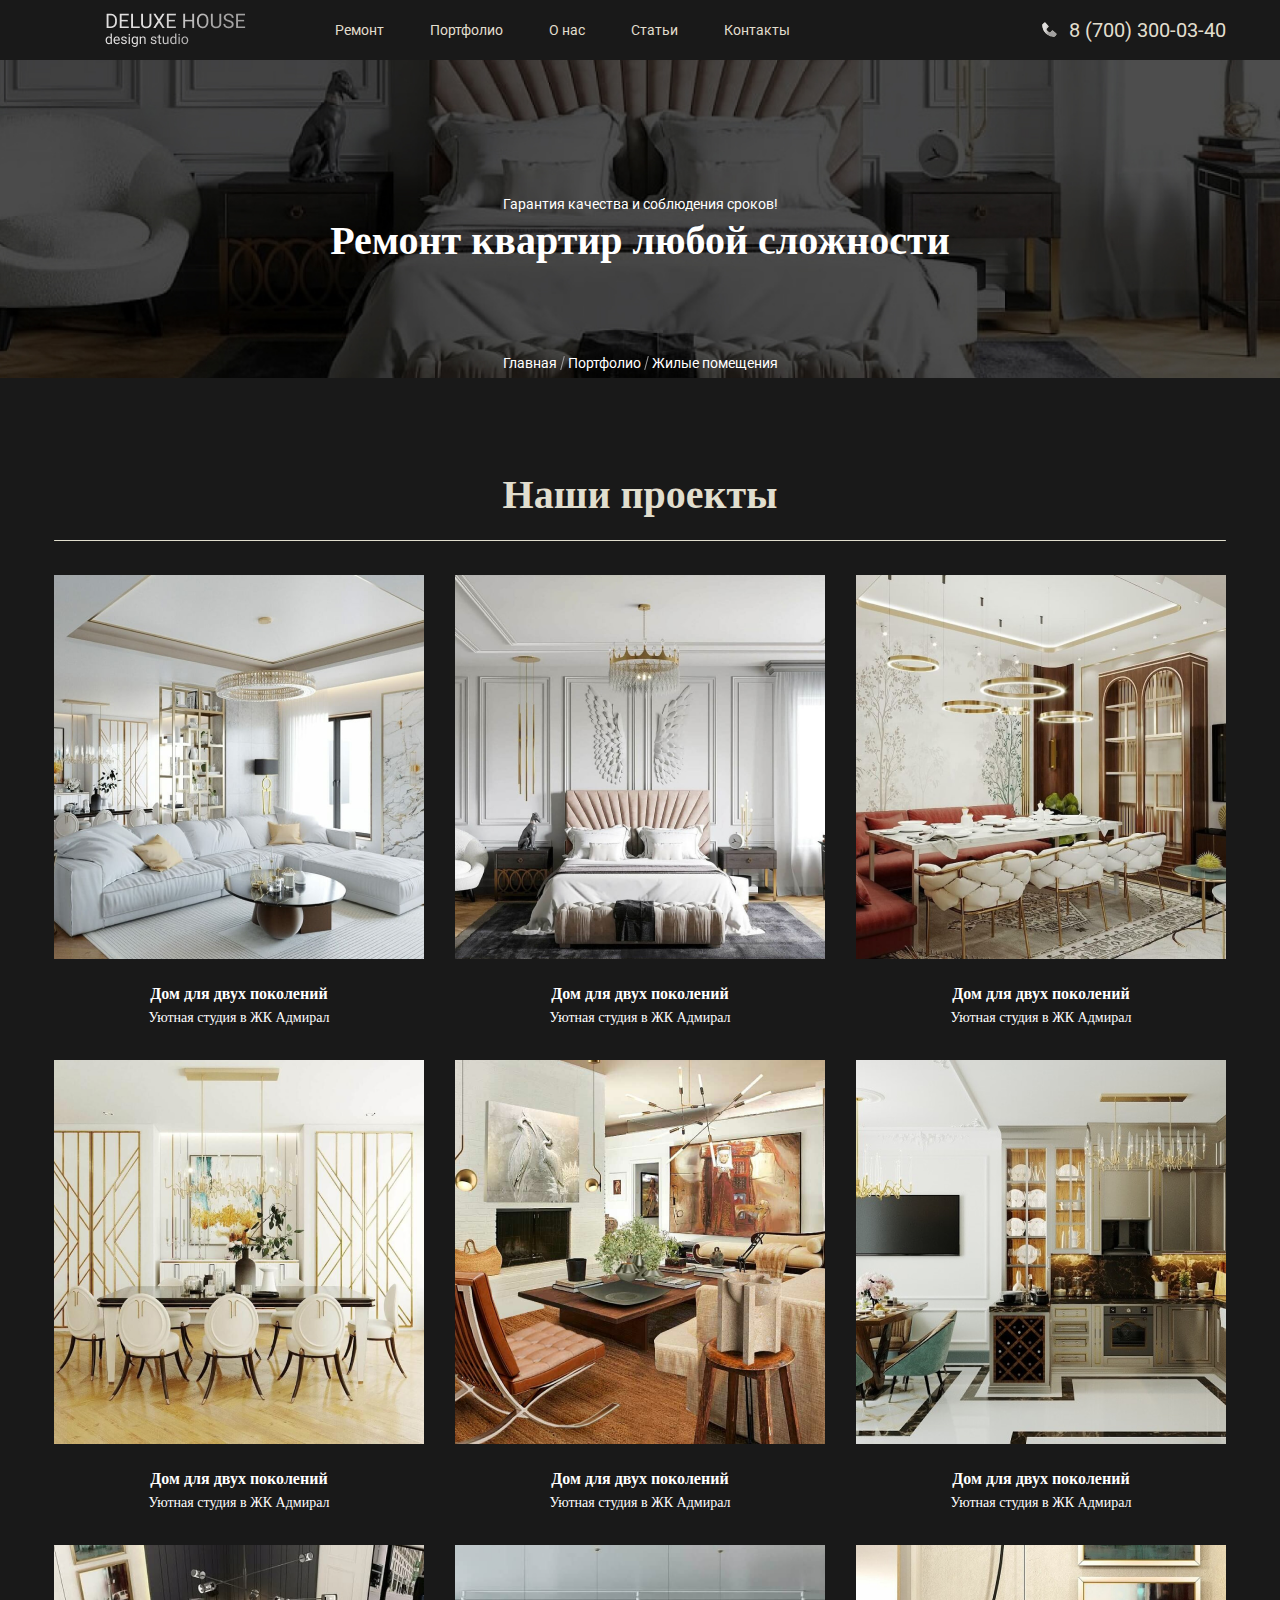
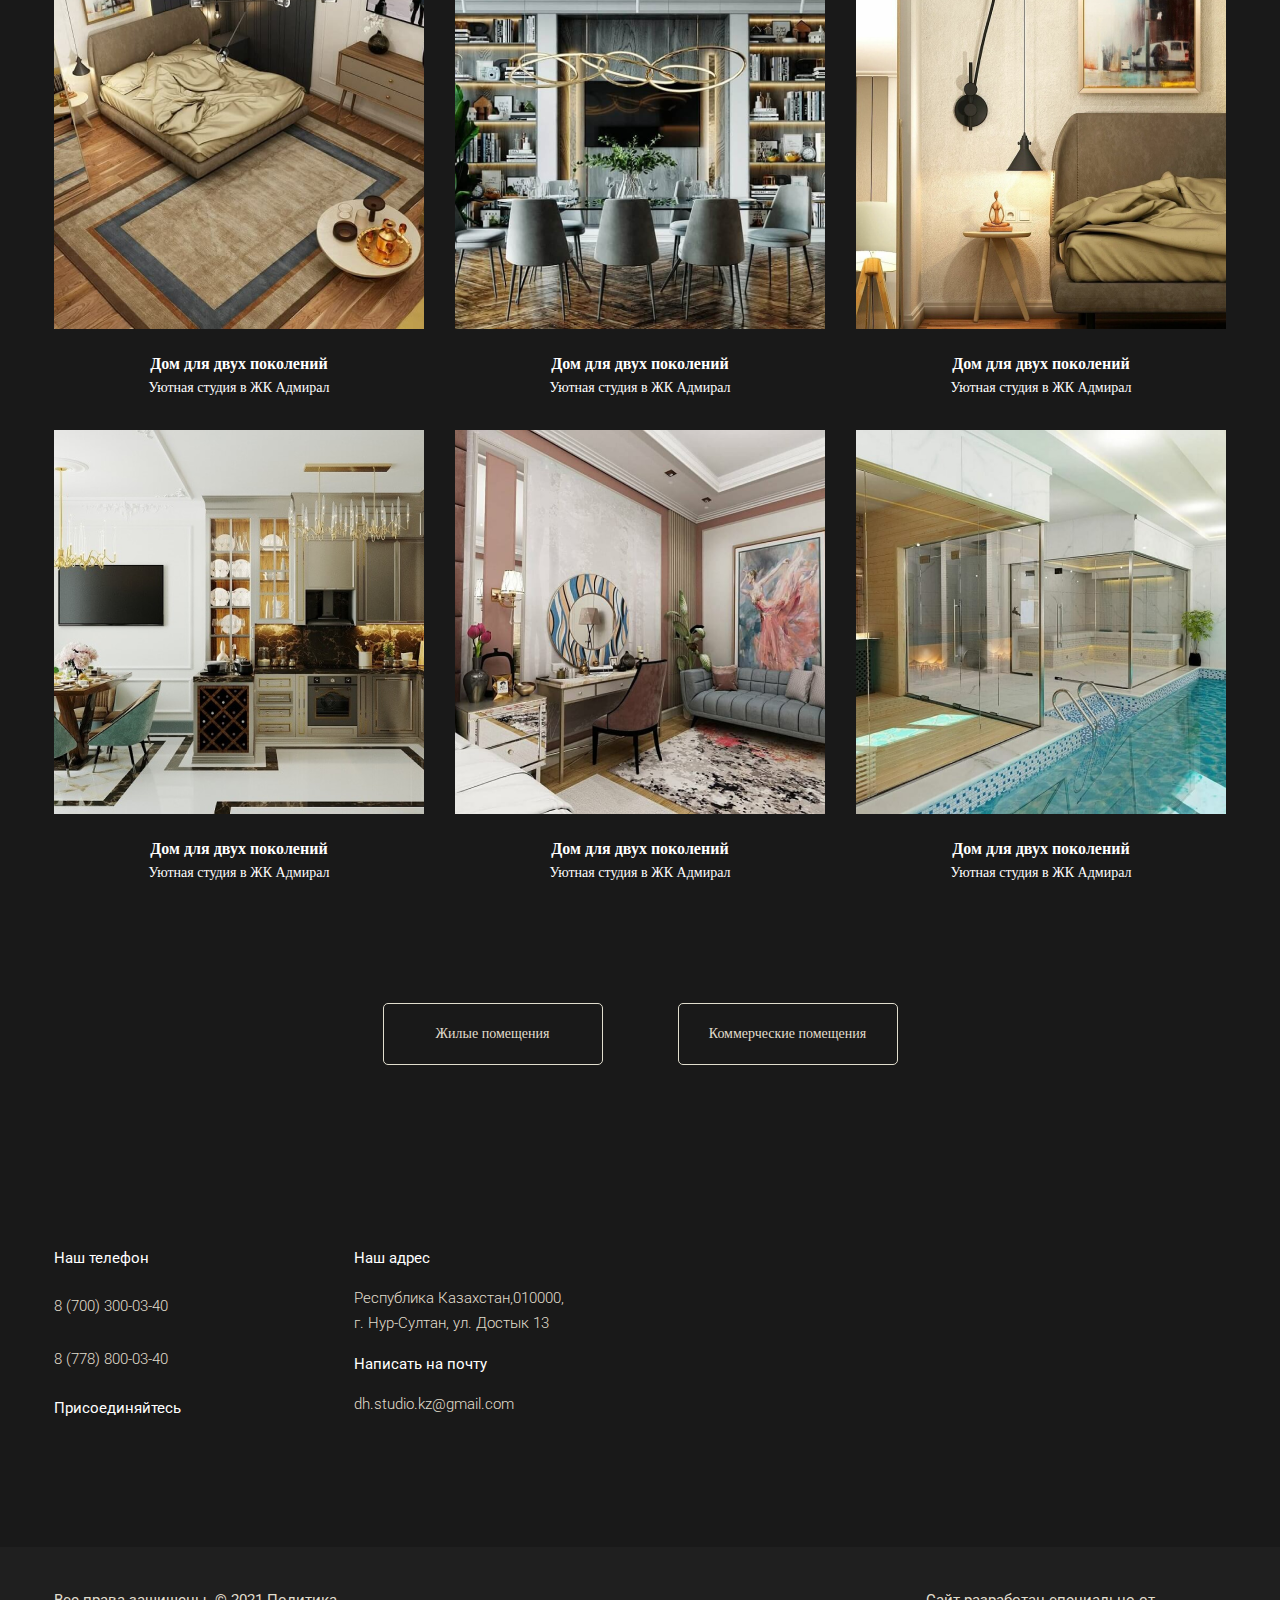
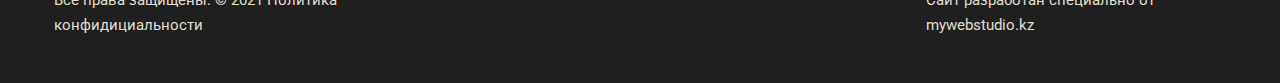
<file: html/portfolio/portfolio1.html>
<!DOCTYPE html>
<html lang="en">
<head>
    <meta charset="UTF-8">
    <meta http-equiv="X-UA-Compatible" content="IE=edge">
    <meta name="viewport" content="width=device-width, initial-scale=1.0">
    <link rel="stylesheet" href="../../css/style.css">
    <link rel="stylesheet" href="../../css/repair.css">
    <link rel="preconnect" href="https://fonts.googleapis.com">
    <link rel="preconnect" href="https://fonts.gstatic.com" crossorigin>
    <link href="https://fonts.googleapis.com/css2?family=Roboto:wght@300;400;500;700&display=swap" rel="stylesheet">
    <link href="https://fonts.googleapis.com/css2?family=Cormorant+Garamond:wght@400;500;600;700&family=EB+Garamond:wght@400;500;600;700;800&family=Gelasio:wght@400;500;600;700&family=Ribeye&display=swap" rel="stylesheet">
    <title>Deluxe House</title>
</head>
<body>
    <div class="wraper">
        <header>
            <div class="container">
                <div class="header">
                    <div class="logo">
                        <a href="../../index.html"><img src="../../img/logo.png" alt="logo"></a>
                    </div>
                    <nav class="menu">
                        <ul class="menu__list">
                            <li class="menu__item menu__hover"><a href="../repair/repair.html">Ремонт</a></li>
                            <li id="menu-portfolio__list" class="menu__item">Портфолио
                                <ul class="menu-portfolio__list">
                                    <li class="menu-portfolio__item menu__hover"><a href="../portfolio/portfolio1.html">Жилые помещения</a></li>
                                    <li class="menu-portfolio__item menu__hover"><a href="../portfolio/portfolio1.html">Коммерческие помещения</a></li>
                                </ul>
                            </li>
                            <li class="menu__item menu__hover"><a href="../about/about.html">О нас</a></li>
                            <li class="menu__item menu__hover"><a href="../articles/articles.html">Статьи</a></li>
                            <li class="menu__item menu__hover"><a href="../contacts/contacts.html">Контакты</a></li>
                        </ul>
                        <a href="tel:87003000340" class="menu__tel">8 (700) 300-03-40</a>
                    </nav>
                    <div id="#gamburger" class="gamburger">
                        <span></span>
                        <span></span>   
                        <span></span>
                    </div>
                </div>
            </div>
        </header>
        <main>
            <div class="container">
                <p class="ontitle">Гарантия качества и соблюдения сроков!</p>
                <h1 class="title-main">Ремонт квартир любой сложности</h1>
                <ul class="breadcrumb">
                    <li class="breadcrumb__list"><a href="../../index.html">Главная</a></li>
                    <li class="breadcrumb__list">Портфолио</li>
                    <li class="breadcrumb__list">Жилые помещения</li>
                </ul>
            </div>
        </main>
        <section class="section">
            <div class="container">
                <div class="project">
                    <h2 class="title">Наши проекты</h2>
                    <div class="project-cards">
                        <div class="project-card">
                            <img src="../../img/project/1.png" alt="img">
                            <h4 class="project-card__title">Дом для двух поколений</h4>
                            <p class="project-card__text">Уютная студия в ЖК Адмирал</p>
                        </div>
                        <div class="project-card">
                            <img src="../../img/project/2.png" alt="img">
                            <h4 class="project-card__title">Дом для двух поколений</h4>
                            <p class="project-card__text">Уютная студия в ЖК Адмирал</p>
                        </div>
                        <div class="project-card">
                            <img src="../../img/project/3.png" alt="img">
                            <h4 class="project-card__title">Дом для двух поколений</h4>
                            <p class="project-card__text">Уютная студия в ЖК Адмирал</p>
                        </div>
                        <div class="project-card">
                            <img src="../../img/project/4.png" alt="img">
                            <h4 class="project-card__title">Дом для двух поколений</h4>
                            <p class="project-card__text">Уютная студия в ЖК Адмирал</p>
                        </div>
                        <div class="project-card">
                            <img src="../../img/project/5.png" alt="img">
                            <h4 class="project-card__title">Дом для двух поколений</h4>
                            <p class="project-card__text">Уютная студия в ЖК Адмирал</p>
                        </div>
                        <div class="project-card">
                            <img src="../../img/project/6.png" alt="img">
                            <h4 class="project-card__title">Дом для двух поколений</h4>
                            <p class="project-card__text">Уютная студия в ЖК Адмирал</p>
                        </div>
                        <div class="project-card">
                            <img src="../../img/project/7.png" alt="img">
                            <h4 class="project-card__title">Дом для двух поколений</h4>
                            <p class="project-card__text">Уютная студия в ЖК Адмирал</p>
                        </div>
                        <div class="project-card">
                            <img src="../../img/project/8.png" alt="img">
                            <h4 class="project-card__title">Дом для двух поколений</h4>
                            <p class="project-card__text">Уютная студия в ЖК Адмирал</p>
                        </div>
                        <div class="project-card">
                            <img src="../../img/project/9.png" alt="img">
                            <h4 class="project-card__title">Дом для двух поколений</h4>
                            <p class="project-card__text">Уютная студия в ЖК Адмирал</p>
                        </div>
                        <div class="project-card">
                            <img src="../../img/project/10.png" alt="img">
                            <h4 class="project-card__title">Дом для двух поколений</h4>
                            <p class="project-card__text">Уютная студия в ЖК Адмирал</p>
                        </div>
                        <div class="project-card">
                            <img src="../../img/project/11.png" alt="img">
                            <h4 class="project-card__title">Дом для двух поколений</h4>
                            <p class="project-card__text">Уютная студия в ЖК Адмирал</p>
                        </div>
                        <div class="project-card">
                            <img src="../../img/project/12.png" alt="img">
                            <h4 class="project-card__title">Дом для двух поколений</h4>
                            <p class="project-card__text">Уютная студия в ЖК Адмирал</p>
                        </div>
                    </div>
                    <div style="margin-bottom: 100px;" class="project-btn">
                        <button class="btn open-modal">Жилые помещения</button>
                        <button class="btn open-modal">Коммерческие помещения</button>
                    </div>
                </div>
            </div>
        </section>
        <footer>
            <div class="container">
                <div class="footer">
                    <div class="footer-top">
                        <div class="footer-col">
                            <h4 class="footer-col__title">Наш телефон</h4>
                            <a href="tel:87003000340"><span class="footer-col__text">8 (700) 300-03-40</span></a>
                            <a href="tel:87003000340"><span class="footer-col__text">8 (778) 800-03-40</span></a>
                            <h4 class="footer-col__title">Присоединяйтесь</h4>
                        </div>
                        <div class="footer-col">
                            <h4 class="footer-col__title">Наш адрес</h4>
                            <span class="footer-col__text">Республика Казахстан,010000, г. Нур-Султан, ул. Достык 13</span>
                            <h4 class="footer-col__title">Написать на почту</h4>
                            <a href="mailto:dh.studio.kz@gmail.com"><span class="footer-col__text">dh.studio.kz@gmail.com</span></a>
                        </div>
                        <div class="footer-map">
                            <iframe src="https://www.google.com/maps/embed?pb=!1m18!1m12!1m3!1d2504.0608103780373!2d71.43167181591447!3d51.125786346353614!2m3!1f0!2f0!3f0!3m2!1i1024!2i768!4f13.1!3m3!1m2!1s0x4245841c10b502ed%3A0x3bfcb41a9ea14234!2z0YPQuy4g0JTQvtGB0YLRi9C6IDEzLCDQndGD0YAt0KHRg9C70YLQsNC9IDAxMDAwMCwg0JrQsNC30LDRhdGB0YLQsNC9!5e0!3m2!1sru!2sru!4v1637001346462!5m2!1sru!2sru" width="100%" height="100%" style="border:0;" allowfullscreen="" loading="lazy"></iframe>
                        </div>
                    </div>
                </div>
            </div>
            <div class="footer-bottom">
                <div class="footer-bottom-container">
                    <div class="footer-bottom-col">
                        <span>Все права защищены.
                            © 2021 Политика конфидициальности</span>
                    </div>
                    <div class="footer-bottom-col">
                        <span>Сайт разработан специально
                            от mywebstudio.kz</span>
                    </div>
                </div>
            </div>
        </footer>
        <div class="modal">
            <div class="modal-content">
                <h3 class="modal-content__title">Перезвоните мне</h3>
                <p class="modal-content__subtitle">Наш менеджер перезвонит вам в течении 10 минут</p>
                <input type="text" placeholder="+ 7 (___) ___ - __ - __" class="modal-content__tel">
                <button class="modal-content__btn modal-next">Отправить запрос</button>
                <div class="modal-close"><span></span><span></span></div>
            </div>
            <div class="modal-content-two">
                <h3 class="modal-content-two__title">Спасибо что оставили заявку!</h3>
                <p class="modal-content-two__text">А пока вы ждете звонок, можете просмотреть наши лучшие проекты!</p>
                <div class="modal-close"><span></span><span></span></div>
            </div>
        </div>
    </div>
    <script src="/js/navbar.js"></script>
    <script src="/js/modal.js"></script>
</body>
</html>
</file>
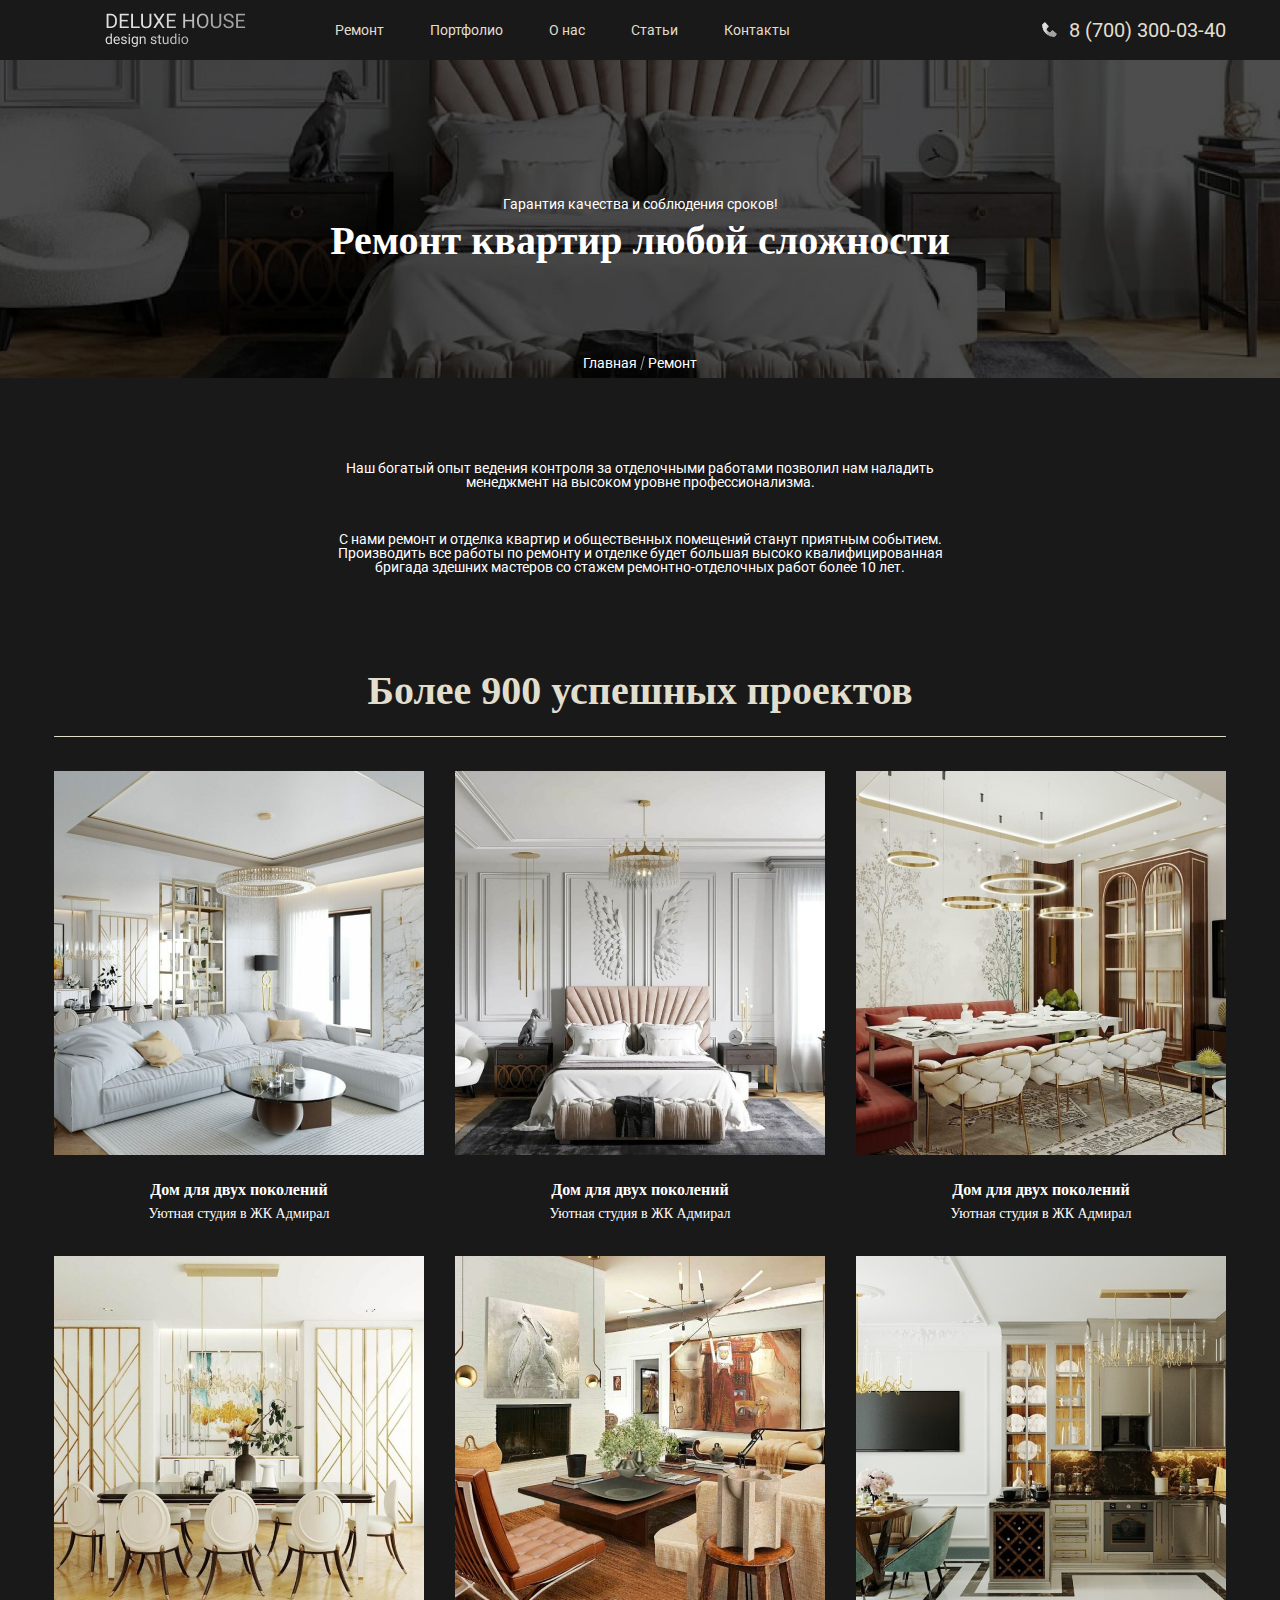
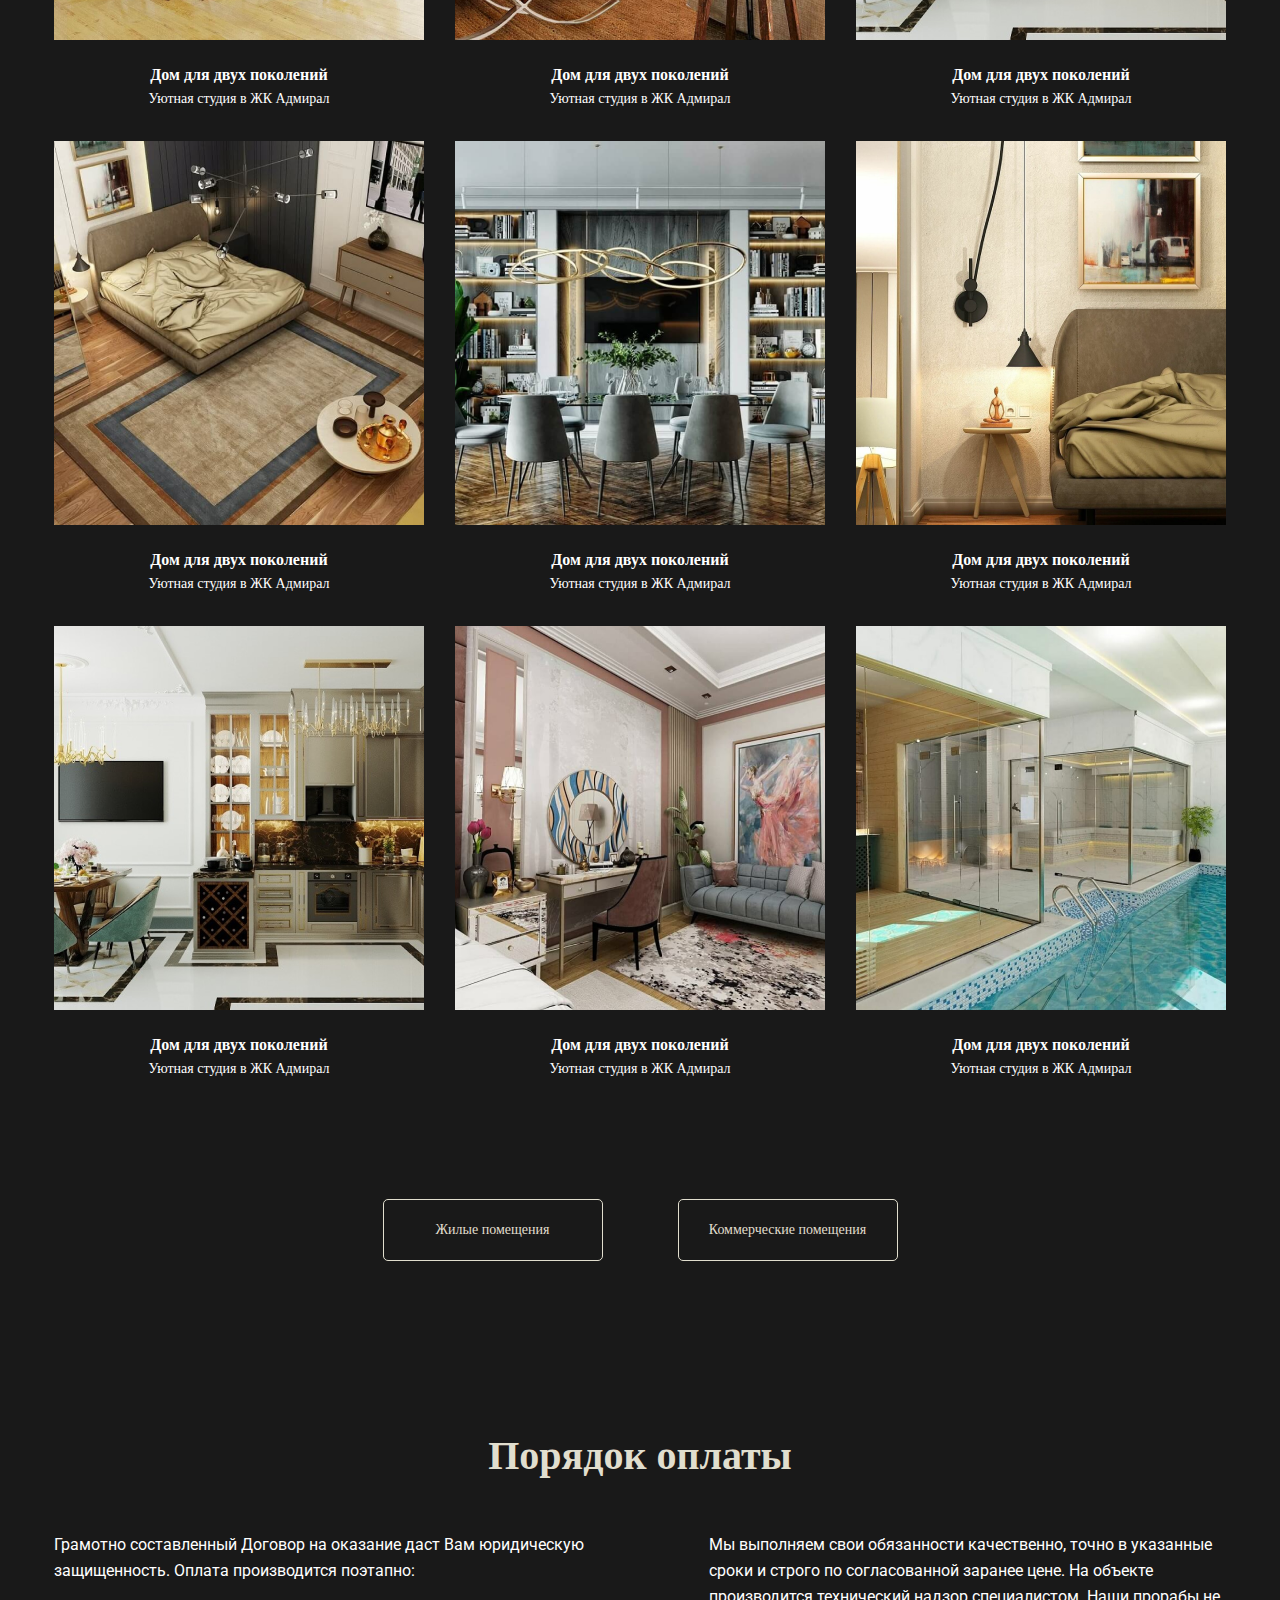
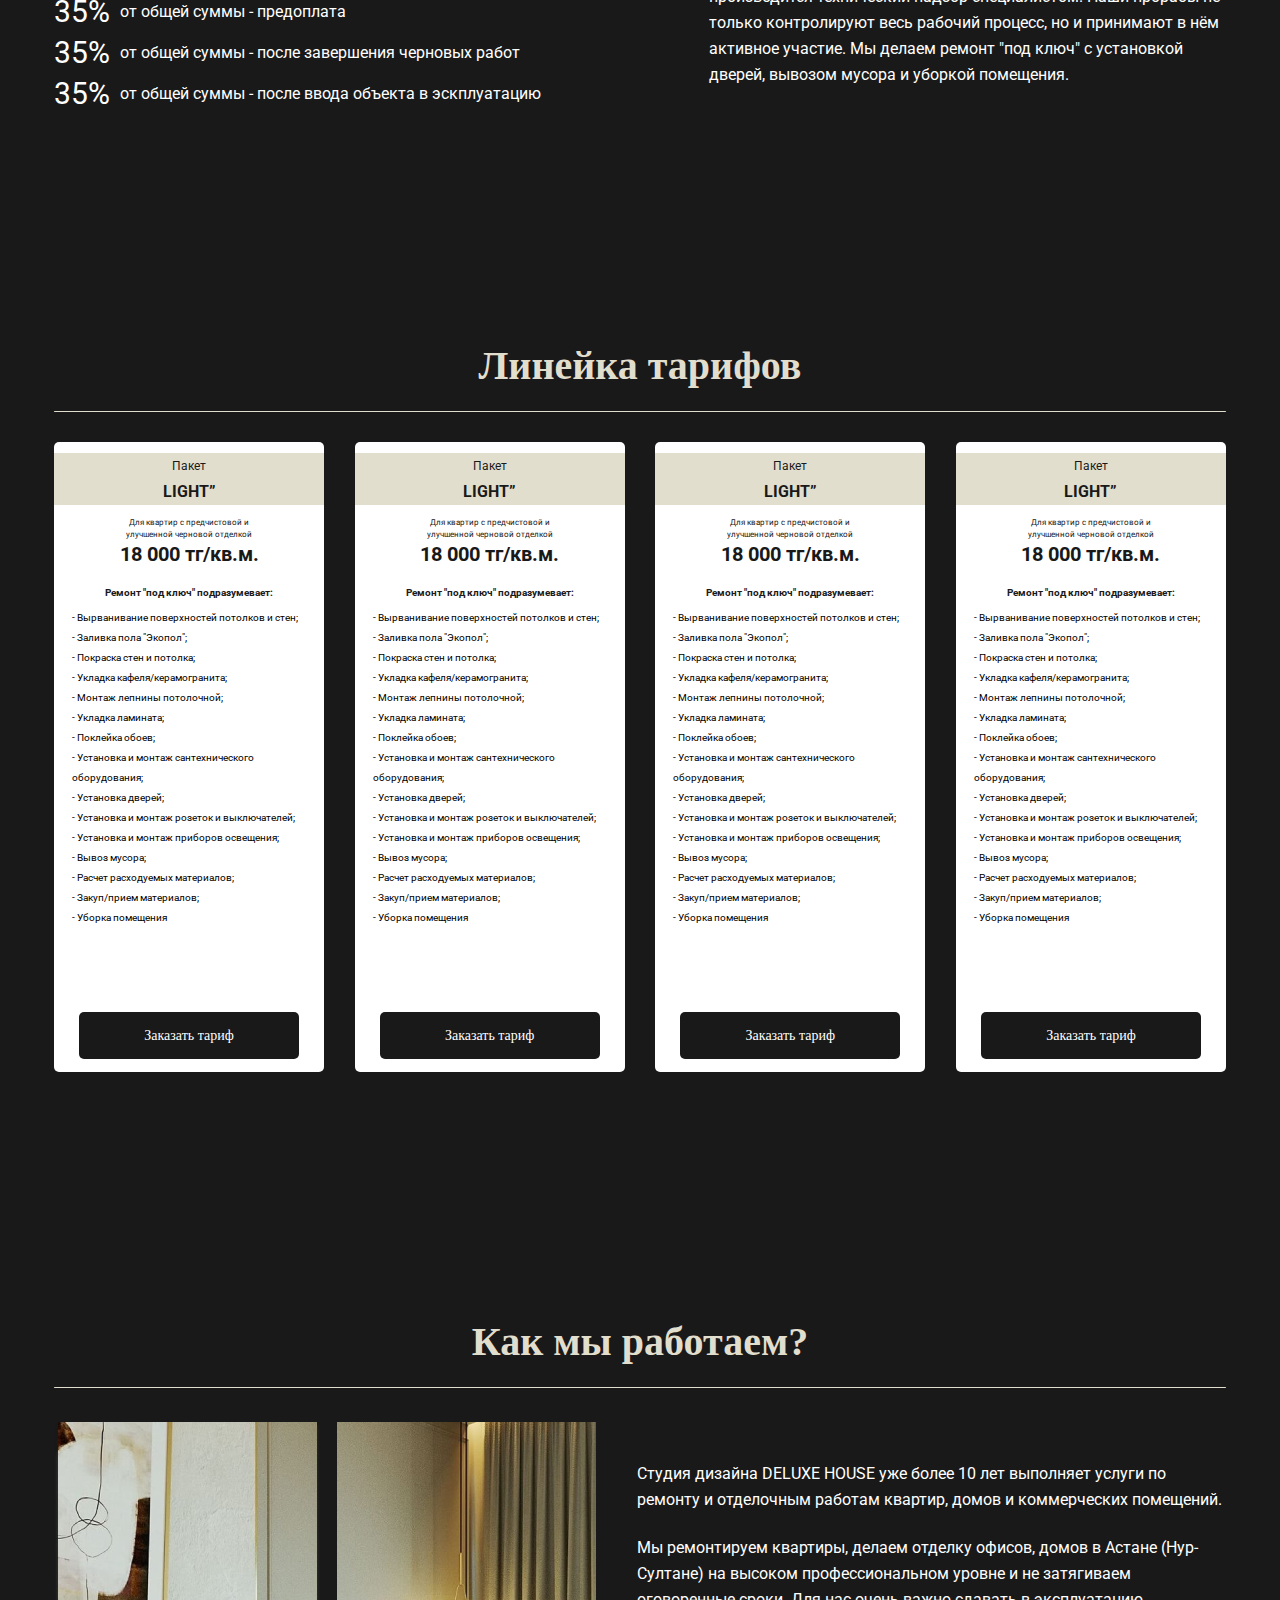
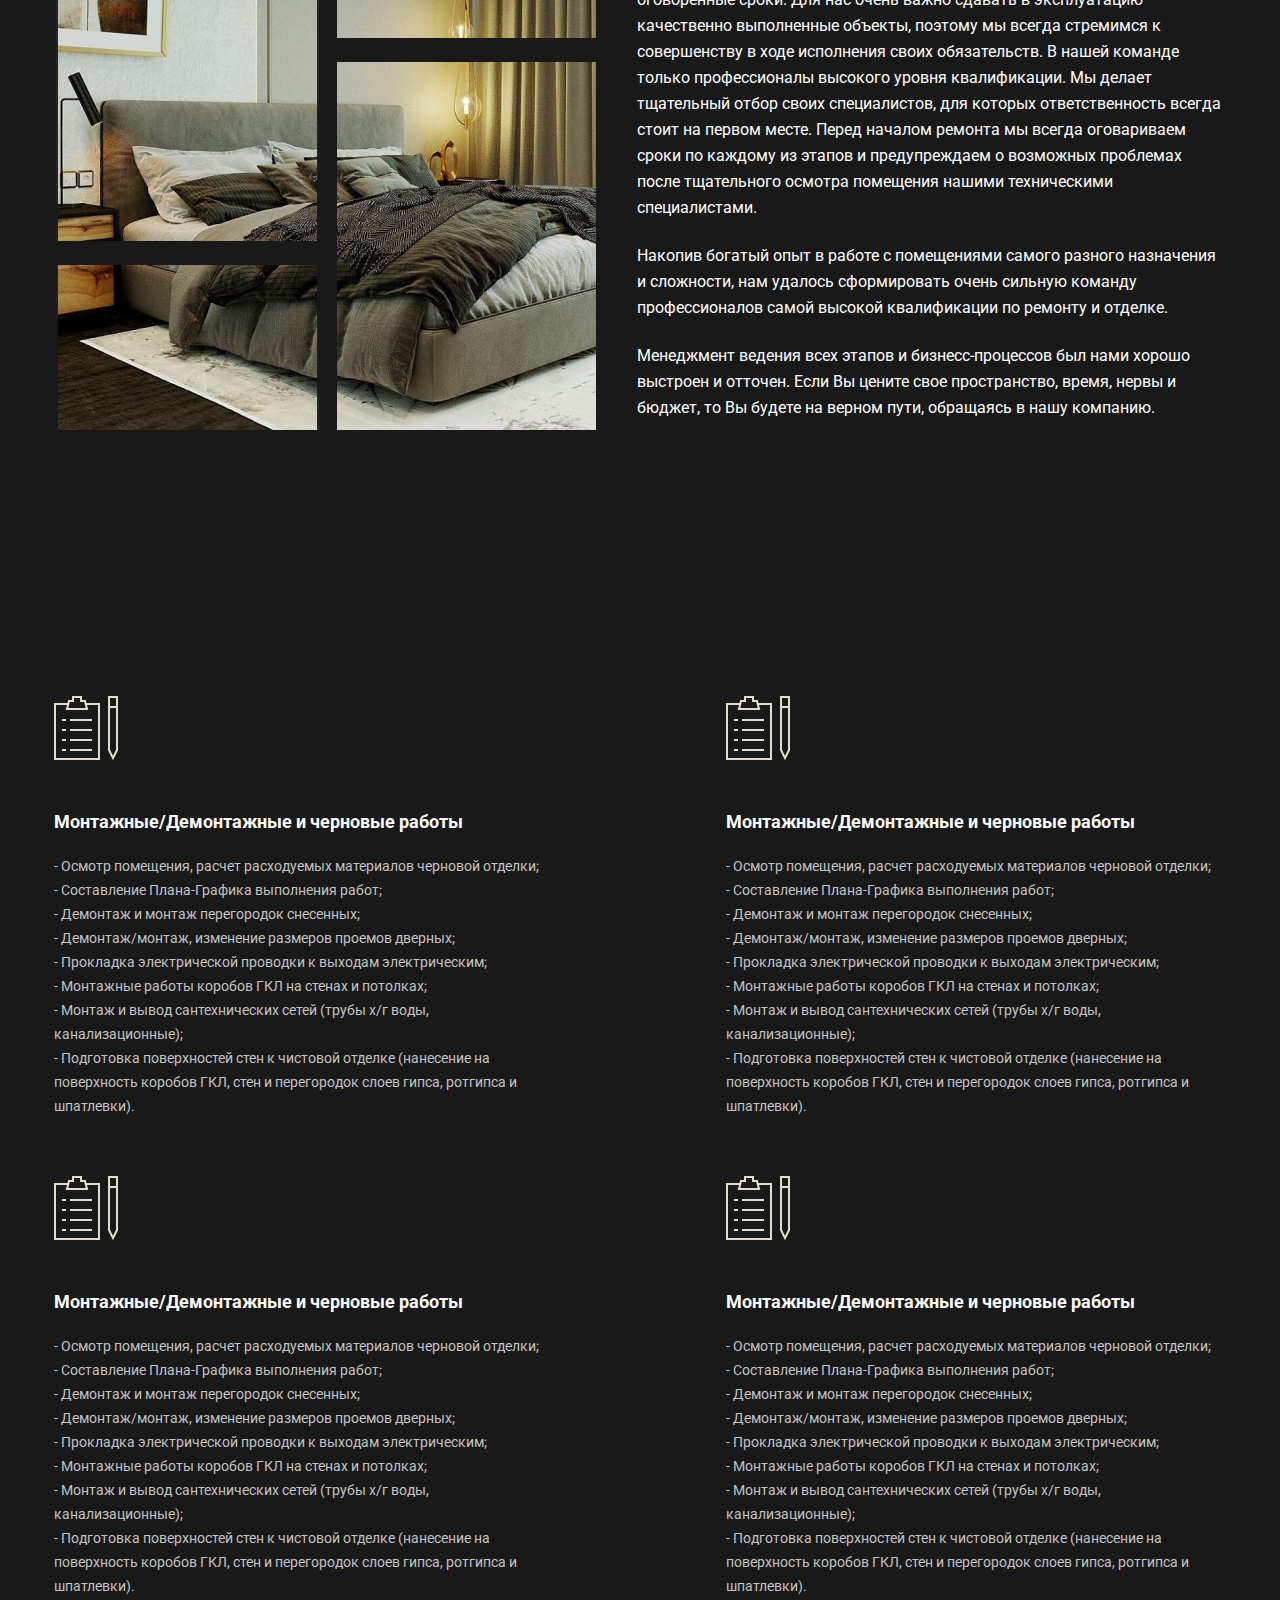
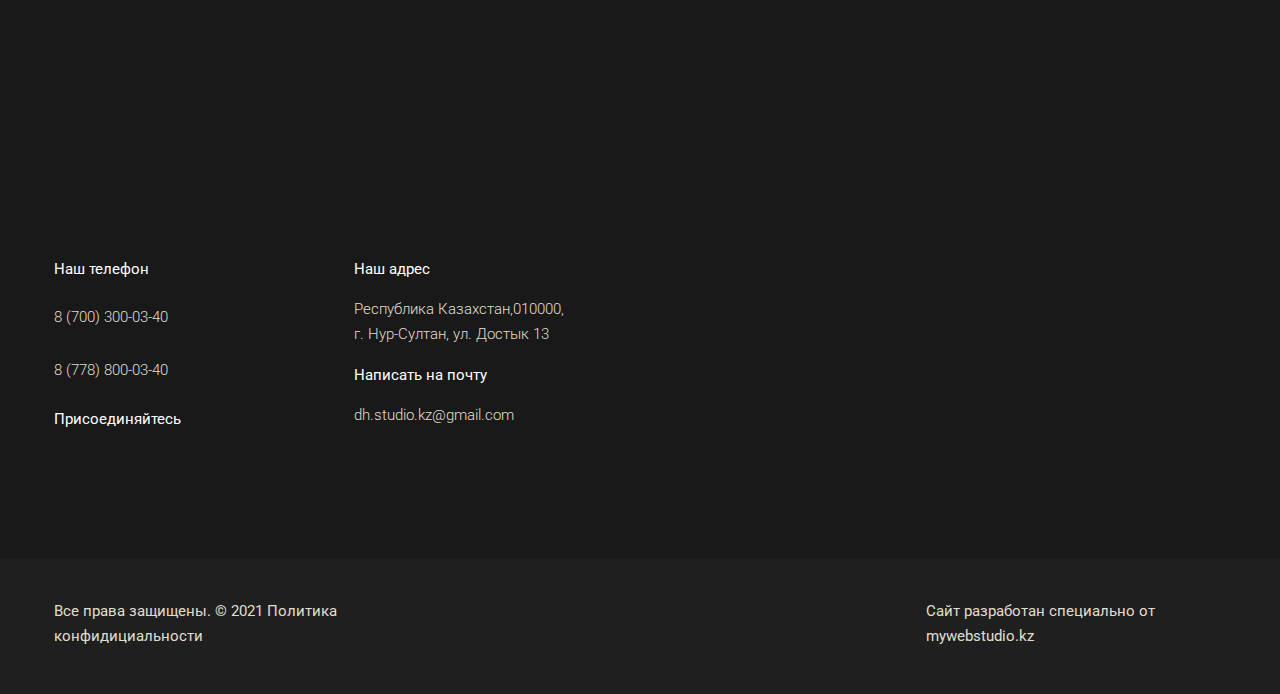
<file: html/repair/repair.html>
<!DOCTYPE html>
<html lang="en">
<head>
    <meta charset="UTF-8">
    <meta http-equiv="X-UA-Compatible" content="IE=edge">
    <meta name="viewport" content="width=device-width, initial-scale=1.0">
    <link rel="stylesheet" href="../../css/style.css">
    <link rel="stylesheet" href="../../css/repair.css">
    <link rel="preconnect" href="https://fonts.googleapis.com">
    <link rel="preconnect" href="https://fonts.gstatic.com" crossorigin>
    <link href="https://fonts.googleapis.com/css2?family=Roboto:wght@300;400;500;700&display=swap" rel="stylesheet">
    <link href="https://fonts.googleapis.com/css2?family=Cormorant+Garamond:wght@400;500;600;700&family=EB+Garamond:wght@400;500;600;700;800&family=Gelasio:wght@400;500;600;700&family=Ribeye&display=swap" rel="stylesheet">
    <title>Deluxe House</title>
</head>
<body>
    <div class="wrapper">
        <header>
            <div class="container">
                <div class="header">
                    <div class="logo">
                        <a href="../../index.html"><img src="../../img/logo.png" alt="logo"></a>
                    </div>
                    <nav class="menu">
                        <ul class="menu__list">
                            <li class="menu__item menu__hover"><a href="../repair/repair.html">Ремонт</a></li>
                            <li id="menu-portfolio__list" class="menu__item">Портфолио
                                <ul class="menu-portfolio__list">
                                    <li class="menu-portfolio__item menu__hover"><a href="../portfolio/portfolio1.html">Жилые помещения</a></li>
                                    <li class="menu-portfolio__item menu__hover"><a href="../portfolio/portfolio1.html">Коммерческие помещения</a></li>
                                </ul>
                            </li>
                            <li class="menu__item menu__hover"><a href="../about/about.html">О нас</a></li>
                            <li class="menu__item menu__hover"><a href="../articles/articles.html">Статьи</a></li>
                            <li class="menu__item menu__hover"><a href="../contacts/contacts.html">Контакты</a></li>
                        </ul>
                        <a href="tel:87003000340" class="menu__tel">8 (700) 300-03-40</a>
                    </nav>
                    <div id="#gamburger" class="gamburger">
                        <span></span>
                        <span></span>   
                        <span></span>
                    </div>
                </div>
            </div>
        </header>
        <main>
            <div class="container">
                <p class="ontitle">Гарантия качества и соблюдения сроков!</p>
                <h1 class="title-main">Ремонт квартир любой сложности</h1>
                <ul class="breadcrumb">
                    <li class="breadcrumb__list"><a href="../../index.html">Главная</a></li>
                    <li class="breadcrumb__list">Ремонт</li>
                </ul>
            </div>
        </main>
        <section class="submain">
            <p class="submain-text">Наш богатый опыт ведения контроля за отделочными работами позволил нам наладить менеджмент на высоком уровне профессионализма.</p>
            <p class="submain-text">С нами ремонт и отделка квартир и общественных помещений станут приятным событием. Производить все работы по ремонту и отделке будет большая высоко квалифицированная бригада здешних мастеров со стажем ремонтно-отделочных работ более 10 лет.</p>
        </section>
        <section class="section">
            <div class="container">
                <div class="project">
                    <h2 class="title">Более 900 успешных проектов</h2>
                    <div class="project-cards">
                        <div class="project-card">
                            <img src="../../img/project/1.png" alt="img">
                            <h4 class="project-card__title">Дом для двух поколений</h4>
                            <p class="project-card__text">Уютная студия в ЖК Адмирал</p>
                        </div>
                        <div class="project-card">
                            <img src="../../img/project/2.png" alt="img">
                            <h4 class="project-card__title">Дом для двух поколений</h4>
                            <p class="project-card__text">Уютная студия в ЖК Адмирал</p>
                        </div>
                        <div class="project-card">
                            <img src="../../img/project/3.png" alt="img">
                            <h4 class="project-card__title">Дом для двух поколений</h4>
                            <p class="project-card__text">Уютная студия в ЖК Адмирал</p>
                        </div>
                        <div class="project-card">
                            <img src="../../img/project/4.png" alt="img">
                            <h4 class="project-card__title">Дом для двух поколений</h4>
                            <p class="project-card__text">Уютная студия в ЖК Адмирал</p>
                        </div>
                        <div class="project-card">
                            <img src="../../img/project/5.png" alt="img">
                            <h4 class="project-card__title">Дом для двух поколений</h4>
                            <p class="project-card__text">Уютная студия в ЖК Адмирал</p>
                        </div>
                        <div class="project-card">
                            <img src="../../img/project/6.png" alt="img">
                            <h4 class="project-card__title">Дом для двух поколений</h4>
                            <p class="project-card__text">Уютная студия в ЖК Адмирал</p>
                        </div>
                        <div class="project-card">
                            <img src="../../img/project/7.png" alt="img">
                            <h4 class="project-card__title">Дом для двух поколений</h4>
                            <p class="project-card__text">Уютная студия в ЖК Адмирал</p>
                        </div>
                        <div class="project-card">
                            <img src="../../img/project/8.png" alt="img">
                            <h4 class="project-card__title">Дом для двух поколений</h4>
                            <p class="project-card__text">Уютная студия в ЖК Адмирал</p>
                        </div>
                        <div class="project-card">
                            <img src="../../img/project/9.png" alt="img">
                            <h4 class="project-card__title">Дом для двух поколений</h4>
                            <p class="project-card__text">Уютная студия в ЖК Адмирал</p>
                        </div>
                        <div class="project-card">
                            <img src="../../img/project/10.png" alt="img">
                            <h4 class="project-card__title">Дом для двух поколений</h4>
                            <p class="project-card__text">Уютная студия в ЖК Адмирал</p>
                        </div>
                        <div class="project-card">
                            <img src="../../img/project/11.png" alt="img">
                            <h4 class="project-card__title">Дом для двух поколений</h4>
                            <p class="project-card__text">Уютная студия в ЖК Адмирал</p>
                        </div>
                        <div class="project-card">
                            <img src="../../img/project/12.png" alt="img">
                            <h4 class="project-card__title">Дом для двух поколений</h4>
                            <p class="project-card__text">Уютная студия в ЖК Адмирал</p>
                        </div>
                    </div>
                    <div class="project-btn">
                        <button class="btn open-modal">Жилые помещения</button>
                        <button class="btn open-modal">Коммерческие помещения</button>
                    </div>
                </div>
            </div>
        </section>
        <section>
            <div class="container">
                <div class="payment">
                    <h2 class="payment__title">Порядок оплаты</h2>
                    <div class="payment-content">
                        <div class="payment-content-col">
                            <p class="payment-content-col__item">Грамотно составленный Договор на оказание даст Вам юридическую защищенность. Оплата производится поэтапно:</p>
                            <p class="payment-content-col__p">от общей суммы - предоплата</p>
                            <p class="payment-content-col__p">от общей суммы - после завершения черновых работ</p>
                            <p class="payment-content-col__p">от общей суммы - после ввода объекта в эскплуатацию</p>
                        </div>
                        <div class="payment-content-col">
                            <p class="payment-content-col__text">Мы выполняем свои обязанности качественно, точно в указанные сроки и строго по согласованной заранее цене. На объекте производится технический надзор специалистом. Наши прорабы не только контролируют весь рабочий процесс, но и принимают в нём активное участие. Мы делаем ремонт "под ключ" с установкой дверей, вывозом мусора и уборкой помещения.</p>
                        </div>
                    </div>
                </div>
            </div>
        </section>
        <section>
            <div class="container">
                <div class="price">
                    <h2 class="title">Линейка тарифов</h2>
                    <div class="price-cards">
                        <div class="price-card">
                            <div class="price-card-header">
                                <p class="price-card-header__ontitle">Пакет</p>
                                <h3 class="price-card-header__title">LIGHT”</h3>
                            </div>
                            <div class="price-card-body">
                                <div class="price-card-body__ontitle">Для квартир с предчистовой и улучшенной черновой отделкой</div>
                                <p class="price-card-body__111">18 000 тг/кв.м.</p>
                                <h4 class="price-card-body__title">Ремонт "под ключ" подразумевает:</h4>
                                <span class="price-card-body__text">- Вырванивание поверхностей потолков и стен;</span>
                                <span class="price-card-body__text">- Заливка пола "Экопол";</span>
                                <span class="price-card-body__text">- Покраска стен и потолка;</span>
                                <span class="price-card-body__text">- Укладка кафеля/керамогранита;</span>
                                <span class="price-card-body__text">- Монтаж лепнины потолочной;</span>
                                <span class="price-card-body__text">- Укладка ламината;</span>
                                <span class="price-card-body__text">- Поклейка обоев;</span>
                                <span class="price-card-body__text">- Установка и монтаж сантехнического оборудования;</span>
                                <span class="price-card-body__text">- Установка дверей;</span>
                                <span class="price-card-body__text">- Установка и монтаж розеток и выключателей;</span>
                                <span class="price-card-body__text">- Установка и монтаж приборов освещения;</span>
                                <span class="price-card-body__text">- Вывоз мусора;</span>
                                <span class="price-card-body__text">- Расчет расходуемых материалов;</span>
                                <span class="price-card-body__text">- Закуп/прием материалов;</span>
                                <span class="price-card-body__text">- Уборка помещения</span>
                                <button class="btn-black open-modal">Заказать тариф</button>
                            </div>
                        </div>
                        <div class="price-card">
                            <div class="price-card-header">
                                <p class="price-card-header__ontitle">Пакет</p>
                                <h3 class="price-card-header__title">LIGHT”</h3>
                            </div>
                            <div class="price-card-body">
                                <div class="price-card-body__ontitle">Для квартир с предчистовой и улучшенной черновой отделкой</div>
                                <p class="price-card-body__111">18 000 тг/кв.м.</p>
                                <h4 class="price-card-body__title">Ремонт "под ключ" подразумевает:</h4>
                                <span class="price-card-body__text">- Вырванивание поверхностей потолков и стен;</span>
                                <span class="price-card-body__text">- Заливка пола "Экопол";</span>
                                <span class="price-card-body__text">- Покраска стен и потолка;</span>
                                <span class="price-card-body__text">- Укладка кафеля/керамогранита;</span>
                                <span class="price-card-body__text">- Монтаж лепнины потолочной;</span>
                                <span class="price-card-body__text">- Укладка ламината;</span>
                                <span class="price-card-body__text">- Поклейка обоев;</span>
                                <span class="price-card-body__text">- Установка и монтаж сантехнического оборудования;</span>
                                <span class="price-card-body__text">- Установка дверей;</span>
                                <span class="price-card-body__text">- Установка и монтаж розеток и выключателей;</span>
                                <span class="price-card-body__text">- Установка и монтаж приборов освещения;</span>
                                <span class="price-card-body__text">- Вывоз мусора;</span>
                                <span class="price-card-body__text">- Расчет расходуемых материалов;</span>
                                <span class="price-card-body__text">- Закуп/прием материалов;</span>
                                <span class="price-card-body__text">- Уборка помещения</span>
                                <button class="btn-black open-modal">Заказать тариф</button>
                            </div>
                        </div>
                        <div class="price-card">
                            <div class="price-card-header">
                                <p class="price-card-header__ontitle">Пакет</p>
                                <h3 class="price-card-header__title">LIGHT”</h3>
                            </div>
                            <div class="price-card-body">
                                <div class="price-card-body__ontitle">Для квартир с предчистовой и улучшенной черновой отделкой</div>
                                <p class="price-card-body__111">18 000 тг/кв.м.</p>
                                <h4 class="price-card-body__title">Ремонт "под ключ" подразумевает:</h4>
                                <span class="price-card-body__text">- Вырванивание поверхностей потолков и стен;</span>
                                <span class="price-card-body__text">- Заливка пола "Экопол";</span>
                                <span class="price-card-body__text">- Покраска стен и потолка;</span>
                                <span class="price-card-body__text">- Укладка кафеля/керамогранита;</span>
                                <span class="price-card-body__text">- Монтаж лепнины потолочной;</span>
                                <span class="price-card-body__text">- Укладка ламината;</span>
                                <span class="price-card-body__text">- Поклейка обоев;</span>
                                <span class="price-card-body__text">- Установка и монтаж сантехнического оборудования;</span>
                                <span class="price-card-body__text">- Установка дверей;</span>
                                <span class="price-card-body__text">- Установка и монтаж розеток и выключателей;</span>
                                <span class="price-card-body__text">- Установка и монтаж приборов освещения;</span>
                                <span class="price-card-body__text">- Вывоз мусора;</span>
                                <span class="price-card-body__text">- Расчет расходуемых материалов;</span>
                                <span class="price-card-body__text">- Закуп/прием материалов;</span>
                                <span class="price-card-body__text">- Уборка помещения</span>
                                <button class="btn-black open-modal">Заказать тариф</button>
                            </div>
                        </div>
                        <div class="price-card">
                            <div class="price-card-header">
                                <p class="price-card-header__ontitle">Пакет</p>
                                <h3 class="price-card-header__title">LIGHT”</h3>
                            </div>
                            <div class="price-card-body">
                                <div class="price-card-body__ontitle">Для квартир с предчистовой и улучшенной черновой отделкой</div>
                                <p class="price-card-body__111">18 000 тг/кв.м.</p>
                                <h4 class="price-card-body__title">Ремонт "под ключ" подразумевает:</h4>
                                <span class="price-card-body__text">- Вырванивание поверхностей потолков и стен;</span>
                                <span class="price-card-body__text">- Заливка пола "Экопол";</span>
                                <span class="price-card-body__text">- Покраска стен и потолка;</span>
                                <span class="price-card-body__text">- Укладка кафеля/керамогранита;</span>
                                <span class="price-card-body__text">- Монтаж лепнины потолочной;</span>
                                <span class="price-card-body__text">- Укладка ламината;</span>
                                <span class="price-card-body__text">- Поклейка обоев;</span>
                                <span class="price-card-body__text">- Установка и монтаж сантехнического оборудования;</span>
                                <span class="price-card-body__text">- Установка дверей;</span>
                                <span class="price-card-body__text">- Установка и монтаж розеток и выключателей;</span>
                                <span class="price-card-body__text">- Установка и монтаж приборов освещения;</span>
                                <span class="price-card-body__text">- Вывоз мусора;</span>
                                <span class="price-card-body__text">- Расчет расходуемых материалов;</span>
                                <span class="price-card-body__text">- Закуп/прием материалов;</span>
                                <span class="price-card-body__text">- Уборка помещения</span>
                                <button class="btn-black open-modal ">Заказать тариф</button>
                            </div>
                        </div>
                    </div>
                </div>
            </div>
        </section>
        <section class="work">
            <div class="container">
                <h2 class="title">Как мы работаем?</h2>
                <div class="working">
                    <div class="working-img">
                        <div class="working-img-col">
                            <img src="../../img/REPAIR/working/1.png" alt="img">
                            <div class="working-img-col__before"></div>
                        </div>
                        <div class="working-img-col">
                            <img src="../../img/REPAIR/working/2.png" alt="img">
                            <div class="working-img-col__after"></div>
                        </div>
                    </div>
                    <div class="working-content">
                        <p class="working-content__text">Студия дизайна DELUXE HOUSE уже более 10 лет выполняет услуги по ремонту и отделочным работам квартир, домов и коммерческих помещений.</p>
                        <p class="working-content__text">Мы ремонтируем квартиры, делаем отделку офисов, домов в Астане (Нур-Султане) на высоком профессиональном уровне и не затягиваем оговоренные сроки. Для нас очень важно сдавать в эксплуатацию качественно выполненные объекты, поэтому мы всегда стремимся к совершенству в ходе исполнения своих обязательств. 
                            В нашей команде только профессионалы высокого уровня квалификации. Мы делает тщательный отбор своих специалистов, для которых ответственность всегда стоит на первом месте.
                            Перед началом ремонта мы всегда оговариваем сроки по каждому из этапов и предупреждаем о возможных проблемах после тщательного осмотра помещения нашими техническими специалистами.</p>
                        <p class="working-content__text">Накопив богатый опыт в работе с помещениями самого разного назначения и сложности, нам удалось сформировать очень сильную команду профессионалов самой высокой квалификации по ремонту и отделке. </p>
                        <p class="working-content__text">Менеджмент ведения всех этапов и бизнесс-процессов был нами хорошо выстроен и отточен. Если Вы цените свое пространство, время, нервы и бюджет, то Вы будете на верном пути, обращаясь в нашу компанию.</p>
                    </div>
                </div>
            </div>
        </section>
        <section>
            <div class="container">
                <div class="block-info">
                    <div class="block-info-content">
                        <img src="../../img/REPAIR/info/1.png" alt="img">
                        <h3 class="block-info-content__title">Монтажные/Демонтажные и черновые работы</h3>
                        <p class="block-info-content__item">- Осмотр помещения, расчет расходуемых материалов черновой отделки;</p>
                        <p class="block-info-content__item">- Составление Плана-Графика выполнения работ;</p>
                        <p class="block-info-content__item">- Демонтаж и монтаж перегородок снесенных;</p>
                        <p class="block-info-content__item">- Демонтаж/монтаж, изменение размеров проемов дверных;</p>
                        <p class="block-info-content__item">- Прокладка электрической проводки к выходам электрическим;</p>
                        <p class="block-info-content__item">- Монтажные работы коробов ГКЛ на стенах и потолках;</p>
                        <p class="block-info-content__item">- Монтаж и вывод сантехнических сетей (трубы х/г воды, канализационные);</p>
                        <p class="block-info-content__item">- Подготовка поверхностей стен к чистовой отделке (нанесение на поверхность коробов ГКЛ, стен и перегородок слоев гипса, ротгипса и шпатлевки).</p>
                    </div>
                    <div class="block-info-content">
                        <img src="../../img/REPAIR/info/1.png" alt="img">
                        <h3 class="block-info-content__title">Монтажные/Демонтажные и черновые работы</h3>
                        <p class="block-info-content__item">- Осмотр помещения, расчет расходуемых материалов черновой отделки;</p>
                        <p class="block-info-content__item">- Составление Плана-Графика выполнения работ;</p>
                        <p class="block-info-content__item">- Демонтаж и монтаж перегородок снесенных;</p>
                        <p class="block-info-content__item">- Демонтаж/монтаж, изменение размеров проемов дверных;</p>
                        <p class="block-info-content__item">- Прокладка электрической проводки к выходам электрическим;</p>
                        <p class="block-info-content__item">- Монтажные работы коробов ГКЛ на стенах и потолках;</p>
                        <p class="block-info-content__item">- Монтаж и вывод сантехнических сетей (трубы х/г воды, канализационные);</p>
                        <p class="block-info-content__item">- Подготовка поверхностей стен к чистовой отделке (нанесение на поверхность коробов ГКЛ, стен и перегородок слоев гипса, ротгипса и шпатлевки).</p>
                    </div>
                    <div class="block-info-content">
                        <img src="../../img/REPAIR/info/1.png" alt="img">
                        <h3 class="block-info-content__title">Монтажные/Демонтажные и черновые работы</h3>
                        <p class="block-info-content__item">- Осмотр помещения, расчет расходуемых материалов черновой отделки;</p>
                        <p class="block-info-content__item">- Составление Плана-Графика выполнения работ;</p>
                        <p class="block-info-content__item">- Демонтаж и монтаж перегородок снесенных;</p>
                        <p class="block-info-content__item">- Демонтаж/монтаж, изменение размеров проемов дверных;</p>
                        <p class="block-info-content__item">- Прокладка электрической проводки к выходам электрическим;</p>
                        <p class="block-info-content__item">- Монтажные работы коробов ГКЛ на стенах и потолках;</p>
                        <p class="block-info-content__item">- Монтаж и вывод сантехнических сетей (трубы х/г воды, канализационные);</p>
                        <p class="block-info-content__item">- Подготовка поверхностей стен к чистовой отделке (нанесение на поверхность коробов ГКЛ, стен и перегородок слоев гипса, ротгипса и шпатлевки).</p>
                    </div>
                    <div class="block-info-content">
                        <img src="../../img/REPAIR/info/1.png" alt="img">
                        <h3 class="block-info-content__title">Монтажные/Демонтажные и черновые работы</h3>
                        <p class="block-info-content__item">- Осмотр помещения, расчет расходуемых материалов черновой отделки;</p>
                        <p class="block-info-content__item">- Составление Плана-Графика выполнения работ;</p>
                        <p class="block-info-content__item">- Демонтаж и монтаж перегородок снесенных;</p>
                        <p class="block-info-content__item">- Демонтаж/монтаж, изменение размеров проемов дверных;</p>
                        <p class="block-info-content__item">- Прокладка электрической проводки к выходам электрическим;</p>
                        <p class="block-info-content__item">- Монтажные работы коробов ГКЛ на стенах и потолках;</p>
                        <p class="block-info-content__item">- Монтаж и вывод сантехнических сетей (трубы х/г воды, канализационные);</p>
                        <p class="block-info-content__item">- Подготовка поверхностей стен к чистовой отделке (нанесение на поверхность коробов ГКЛ, стен и перегородок слоев гипса, ротгипса и шпатлевки).</p>
                    </div>
                </div>
            </div>
        </section>
        <footer>
            <div class="container">
                <div class="footer">
                    <div class="footer-top">
                        <div class="footer-col">
                            <h4 class="footer-col__title">Наш телефон</h4>
                            <a href="tel:87003000340"><span class="footer-col__text">8 (700) 300-03-40</span></a>
                            <a href="tel:87003000340"><span class="footer-col__text">8 (778) 800-03-40</span></a>
                            <h4 class="footer-col__title">Присоединяйтесь</h4>
                        </div>
                        <div class="footer-col">
                            <h4 class="footer-col__title">Наш адрес</h4>
                            <span class="footer-col__text">Республика Казахстан,010000, г. Нур-Султан, ул. Достык 13</span>
                            <h4 class="footer-col__title">Написать на почту</h4>
                            <a href="mailto:dh.studio.kz@gmail.com"><span class="footer-col__text">dh.studio.kz@gmail.com</span></a>
                        </div>
                        <div class="footer-map">
                            <iframe src="https://www.google.com/maps/embed?pb=!1m18!1m12!1m3!1d2504.0608103780373!2d71.43167181591447!3d51.125786346353614!2m3!1f0!2f0!3f0!3m2!1i1024!2i768!4f13.1!3m3!1m2!1s0x4245841c10b502ed%3A0x3bfcb41a9ea14234!2z0YPQuy4g0JTQvtGB0YLRi9C6IDEzLCDQndGD0YAt0KHRg9C70YLQsNC9IDAxMDAwMCwg0JrQsNC30LDRhdGB0YLQsNC9!5e0!3m2!1sru!2sru!4v1637001346462!5m2!1sru!2sru" width="100%" height="100%" style="border:0;" allowfullscreen="" loading="lazy"></iframe>
                        </div>
                    </div>
                </div>
            </div>
            <div class="footer-bottom">
                <div class="footer-bottom-container">
                    <div class="footer-bottom-col">
                        <span>Все права защищены.
                            © 2021 Политика конфидициальности</span>
                    </div>
                    <div class="footer-bottom-col">
                        <span>Сайт разработан специально
                            от mywebstudio.kz</span>
                    </div>
                </div>
            </div>
        </footer>
        <div class="modal">
            <div class="modal-content">
                <h3 class="modal-content__title">Перезвоните мне</h3>
                <p class="modal-content__subtitle">Наш менеджер перезвонит вам в течении 10 минут</p>
                <input type="text" placeholder="+ 7 (___) ___ - __ - __" class="modal-content__tel">
                <button class="modal-content__btn modal-next">Отправить запрос</button>
                <div class="modal-close"><span></span><span></span></div>
            </div>
            <div class="modal-content-two">
                <h3 class="modal-content-two__title">Спасибо что оставили заявку!</h3>
                <p class="modal-content-two__text">А пока вы ждете звонок, можете просмотреть наши лучшие проекты!</p>
                <div class="modal-close"><span></span><span></span></div>
            </div>
        </div>
    </div>
    <script src="/js/navbar.js"></script>
    <script src="/js/modal.js"></script>
</body>
</html>
</file>
<file: css/style.css>
* {
  padding: 0px;
  margin: 0px;
  border: 0px;
}

*, *:before, *:after {
  -webkit-box-sizing: border-box;
  box-sizing: border-box;
}

:focus, :active {
  outline: none;
}

a:focus, a:active {
  outline: none;
}

aside, nav, footer, header, section {
  display: block;
}

html, body {
  height: 100%;
  margin: 0;
  padding: 0;
  min-width: 320px;
  position: relative;
  width: 100%;
  color: #000;
}

body {
  font-size: 100%;
  line-height: 1;
  font-size: 14px;
  font-family: "Roboto", sans-serif;
  -ms-text-size-adjust: 100%;
  -moz-text-size-adjust: 100%;
  -webkit-text-size-adjust: 100%;
  margin: 0;
}

body.lock {
  overflow: hidden;
}

@media (max-width: 767.98px) {
  body.lock {
    width: 100%;
    position: fixed;
    overflow: hidden;
  }
}

input, button, textarea {
  font-family: "Roboto", sans-serif;
}

input::-ms-clear {
  display: none;
}

button {
  cursor: pointer;
}

button::-moz-focus-inner {
  padding: 0;
  border: 0;
}

a, a:visited {
  text-decoration: none;
}

a:hover {
  text-decoration: none;
}

ul li {
  list-style: none;
}

img {
  vertical-align: top;
}

h1, h2, h3, h4, h5, h6 {
  font-weight: inherit;
  font-size: inherit;
  margin: 0px;
}

.wrapper {
  width: 100%;
  min-height: 100%;
  overflow: hidden;
}

.container {
  max-width: 1172px;
  margin: 0 auto;
  width: 100%;
}

@media (max-width: 1184px) {
  .container {
    max-width: 970px;
  }
}

@media (max-width: 992.98px) {
  .container {
    max-width: 750px;
  }
}

@media (max-width: 767.98px) {
  .container {
    max-width: none;
    padding: 0 10px;
  }
}

body {
  color: #fff;
}

a {
  color: inherit;
}

.btn {
  width: 100%;
  max-width: 220px;
  height: 62px;
  font-family: 'Garamond';
  font-style: normal;
  font-weight: normal;
  font-size: 14px;
  line-height: 16px;
  color: #E1DECE;
  border: 1px solid #E1DECE;
  -webkit-box-sizing: border-box;
          box-sizing: border-box;
  border-radius: 5px;
  background: none;
  -webkit-transition: .5s;
  transition: .5s;
}

.btn:hover {
  background: #E1DECE;
  color: #191919;
}

.btn:active {
  -webkit-box-shadow: inset 0px 4px 4px rgba(0, 0, 0, 0.25);
          box-shadow: inset 0px 4px 4px rgba(0, 0, 0, 0.25);
}

.btn-r {
  width: 100%;
  max-width: 220px;
  height: 62px;
  background: #FFFFFF;
  border-radius: 50px;
  font-family: 'Roboto';
  font-style: normal;
  font-weight: normal;
  font-size: 14px;
  line-height: 16px;
  text-align: center;
  color: #191919;
  -webkit-transition: .5s;
  transition: .5s;
}

.btn-r:hover {
  background: #E1DECE;
}

.btn-r:active {
  -webkit-box-shadow: inset 0px 4px 4px rgba(0, 0, 0, 0.25);
          box-shadow: inset 0px 4px 4px rgba(0, 0, 0, 0.25);
}

.menu__hover {
  position: relative;
}

.menu__hover:hover::after {
  display: block;
  position: absolute;
  content: '';
  width: 100%;
  height: 1px;
  background: #fff;
  top: 24px;
}

#menu-portfolio__list {
  position: relative;
}

#menu-portfolio__list:hover .menu-portfolio__list {
  display: -webkit-box;
  display: -ms-flexbox;
  display: flex;
  -webkit-box-orient: vertical;
  -webkit-box-direction: normal;
      -ms-flex-direction: column;
          flex-direction: column;
}

.menu-portfolio__list {
  position: absolute;
  display: none;
  width: 250%;
}

.menu-portfolio__item {
  margin-top: 12px;
}

.gamburger {
  display: none;
  -webkit-box-orient: vertical;
  -webkit-box-direction: normal;
      -ms-flex-direction: column;
          flex-direction: column;
  margin-right: 30px;
}

@media screen and (max-width: 992px) {
  .gamburger {
    display: -webkit-box;
    display: -ms-flexbox;
    display: flex;
  }
}

.gamburger span {
  width: 25px;
  height: 1px;
  background-color: #E1DECE;
  color: #E1DECE;
}

.gamburger span:not(:first-child) {
  margin-top: 5px;
}

.header {
  display: -webkit-box;
  display: -ms-flexbox;
  display: flex;
  -webkit-box-pack: end;
      -ms-flex-pack: end;
          justify-content: flex-end;
  -webkit-box-align: center;
      -ms-flex-align: center;
          align-items: center;
  font-family: 'Roboto';
  font-style: normal;
  font-weight: normal;
  padding: 13px 0;
}

.logo {
  cursor: pointer;
  margin-right: 89px;
}

@media screen and (max-width: 992px) {
  .logo {
    width: 90%;
  }
}

.menu {
  display: -webkit-box;
  display: -ms-flexbox;
  display: flex;
  -webkit-box-pack: justify;
      -ms-flex-pack: justify;
          justify-content: space-between;
  -webkit-box-align: center;
      -ms-flex-align: center;
          align-items: center;
  -ms-flex-wrap: wrap;
      flex-wrap: wrap;
  width: 100%;
  max-width: 891px;
  color: #E1DECE;
}

@media screen and (max-width: 1184px) {
  .menu {
    -webkit-box-pack: end;
        -ms-flex-pack: end;
            justify-content: flex-end;
  }
}

@media screen and (max-width: 992px) {
  .menu {
    height: 0;
    overflow: hidden;
    -webkit-box-orient: vertical;
    -webkit-box-direction: normal;
        -ms-flex-direction: column;
            flex-direction: column;
    -webkit-box-pack: center;
        -ms-flex-pack: center;
            justify-content: center;
    position: absolute;
    top: 100px;
    -webkit-transition: .3s;
    transition: .3s;
    background-color: #191919;
    margin-right: -10px;
    margin-top: -40px;
  }
}

.menu__list {
  display: -webkit-box;
  display: -ms-flexbox;
  display: flex;
  -ms-flex-wrap: wrap;
      flex-wrap: wrap;
  width: 100%;
  max-width: 555px;
}

@media screen and (max-width: 1184px) {
  .menu__list {
    -webkit-box-pack: end;
        -ms-flex-pack: end;
            justify-content: flex-end;
  }
}

@media screen and (max-width: 992px) {
  .menu__list {
    -webkit-box-orient: vertical;
    -webkit-box-direction: normal;
        -ms-flex-direction: column;
            flex-direction: column;
    -webkit-box-pack: center;
        -ms-flex-pack: center;
            justify-content: center;
    -webkit-box-align: center;
        -ms-flex-align: center;
            align-items: center;
    width: 100%;
  }
}

.menu__item {
  font-size: 14px;
  line-height: 16px;
}

@media screen and (max-width: 992px) {
  .menu__item {
    font-size: 20px;
    line-height: 23px;
    width: 100%;
    display: -webkit-box;
    display: -ms-flexbox;
    display: flex;
    -webkit-box-pack: center;
        -ms-flex-pack: center;
            justify-content: center;
  }
}

.menu__item:not(:first-child) {
  margin-left: 46px;
}

@media screen and (max-width: 992px) {
  .menu__item:not(:first-child) {
    margin-left: 0;
    margin-top: 15px;
  }
}

.menu__tel {
  font-size: 20px;
  line-height: 23px;
  display: -webkit-box;
  display: -ms-flexbox;
  display: flex;
  color: linear-gradient(106.99deg, #E0DEDE 24.92%, #A2A0A0 53.57%), linear-gradient(0deg, #DCD7C0, #DCD7C0);
}

.menu__tel::before {
  display: block;
  content: url(../img/header/tel.svg);
  margin-right: 12px;
  -webkit-filter: currentColor;
          filter: currentColor;
}

@media screen and (max-width: 992px) {
  .menu__tel {
    margin-top: 20px;
  }
}

.activ-menu {
  height: auto;
  overflow: visible;
  -webkit-transition: .3s;
  transition: .3s;
}

.footer-top {
  display: -webkit-box;
  display: -ms-flexbox;
  display: flex;
  -webkit-box-pack: justify;
      -ms-flex-pack: justify;
          justify-content: space-between;
  -webkit-box-align: center;
      -ms-flex-align: center;
          align-items: center;
  -ms-flex-wrap: wrap;
      flex-wrap: wrap;
  width: 100%;
  max-width: 1170px;
  padding-bottom: 46px;
}

.footer-col {
  display: -webkit-box;
  display: -ms-flexbox;
  display: flex;
  -webkit-box-orient: vertical;
  -webkit-box-direction: normal;
      -ms-flex-direction: column;
          flex-direction: column;
  -webkit-box-pack: justify;
      -ms-flex-pack: justify;
          justify-content: space-between;
  -webkit-box-align: start;
      -ms-flex-align: start;
          align-items: flex-start;
  height: 168px;
  width: 100%;
  max-width: 218px;
}

.footer-col__title {
  font-family: 'Roboto';
  font-style: normal;
  font-weight: normal;
  font-size: 15px;
  line-height: 18px;
}

.footer-col__text {
  font-family: 'Roboto';
  font-style: normal;
  font-weight: 300;
  font-size: 15px;
  line-height: 25px;
  color: #E1DECE;
}

.footer-bottom {
  padding: 41px 0 45px 0;
  background: #1F1F1F;
}

.footer-bottom-col {
  font-family: 'Roboto';
  font-style: normal;
  font-weight: normal;
  font-size: 15px;
  line-height: 25px;
  color: #E1DECE;
  text-align: left;
  width: 100%;
  max-width: 300px;
}

.footer-bottom-container {
  width: 100%;
  max-width: 1172px;
  margin: 0 auto;
  display: -webkit-box;
  display: -ms-flexbox;
  display: flex;
  -webkit-box-pack: justify;
      -ms-flex-pack: justify;
          justify-content: space-between;
  -webkit-box-align: center;
      -ms-flex-align: center;
          align-items: center;
  width: 100%;
}

.footer-map {
  height: 336px;
  width: 100%;
  max-width: 571px;
}

body {
  background: #191919;
}

.breadcrumb {
  display: -webkit-box;
  display: -ms-flexbox;
  display: flex;
  -webkit-box-pack: center;
      -ms-flex-pack: center;
          justify-content: center;
}

.breadcrumb__list {
  display: -webkit-box;
  display: -ms-flexbox;
  display: flex;
}

.breadcrumb__list:not(:last-child):hover {
  text-decoration: underline;
}

.breadcrumb__list:not(:last-child)::after {
  display: block;
  content: '';
  width: 1px;
  height: 100%;
  background-color: #9F9F9F;
  -webkit-transform: rotate(15deg);
          transform: rotate(15deg);
  margin-right: 5px;
  margin-left: 5px;
}

.title {
  font-family: Garamond;
  font-style: normal;
  font-weight: bold;
  font-size: 40px;
  line-height: 45px;
  text-align: center;
  color: #E1DECE;
}

.title::after {
  display: block;
  content: '';
  width: 100%;
  height: 1px;
  background: #E1DECE;
  border-radius: 5px;
  margin-top: 23px;
}

.project {
  padding-top: 94px;
}

.project-cards {
  display: -webkit-box;
  display: -ms-flexbox;
  display: flex;
  -webkit-box-pack: justify;
      -ms-flex-pack: justify;
          justify-content: space-between;
  -ms-flex-wrap: wrap;
      flex-wrap: wrap;
  padding-top: 34px;
  padding-bottom: 88px;
}

@media screen and (max-width: 760px) {
  .project-cards {
    -webkit-box-pack: space-evenly;
        -ms-flex-pack: space-evenly;
            justify-content: space-evenly;
  }
}

.project-card {
  width: 100%;
  max-width: 370px;
  font-family: 'Garamond';
  font-style: normal;
  text-align: center;
  padding-bottom: 34px;
  -webkit-transition: width 2s, height 2s, background-color 2s, -webkit-transform 2s;
  transition: width 2s, height 2s, background-color 2s, -webkit-transform 2s;
  transition: width 2s, height 2s, background-color 2s, transform 2s;
  transition: width 2s, height 2s, background-color 2s, transform 2s, -webkit-transform 2s;
}

.project-card img {
  opacity: 1;
  width: 100%;
}

.project-card:hover {
  -webkit-transition: .5s;
  transition: .5s;
  background: -webkit-gradient(linear, left bottom, left top, from(rgba(25, 25, 25, 0.65)), to(rgba(25, 25, 25, 0.65)));
  background: linear-gradient(0deg, rgba(25, 25, 25, 0.65), rgba(25, 25, 25, 0.65));
}

.project-card:hover img {
  opacity: .2;
}

.project-card__title {
  font-weight: bold;
  font-size: 16px;
  line-height: 18px;
  margin-top: 26px;
}

.project-card__text {
  font-weight: normal;
  font-size: 14px;
  line-height: 16px;
  margin-top: 7px;
}

.project-btn {
  display: -webkit-box;
  display: -ms-flexbox;
  display: flex;
  -webkit-box-pack: justify;
      -ms-flex-pack: justify;
          justify-content: space-between;
  width: 100%;
  max-width: 515px;
  margin: 0 auto;
}

.modal {
  position: fixed;
  left: 0;
  top: 0;
  width: 100%;
  height: 100vh;
  background: rgba(19, 19, 19, 0.65);
  display: none;
  -webkit-box-pack: center;
      -ms-flex-pack: center;
          justify-content: center;
}

.modal-activ {
  display: -webkit-box;
  display: -ms-flexbox;
  display: flex;
}

.modal-content {
  position: absolute;
  display: -webkit-box;
  display: -ms-flexbox;
  display: flex;
  -webkit-box-orient: vertical;
  -webkit-box-direction: normal;
      -ms-flex-direction: column;
          flex-direction: column;
  -webkit-box-pack: center;
      -ms-flex-pack: center;
          justify-content: center;
  -webkit-box-align: center;
      -ms-flex-align: center;
          align-items: center;
  width: 100%;
  max-width: 440px;
  background: #E1DECE;
  border: 2px solid #191919;
  -webkit-box-sizing: border-box;
          box-sizing: border-box;
  border-radius: 5px;
  height: 306px;
  top: 50%;
  -webkit-transform: translateY(-50%);
          transform: translateY(-50%);
}

.modal-content__title {
  font-weight: 500;
  font-size: 20px;
  line-height: 23px;
  text-align: center;
  color: #191919;
}

.modal-content__subtitle {
  font-style: normal;
  font-weight: normal;
  font-size: 16px;
  line-height: 22px;
  text-align: center;
  color: #191919;
  width: 100%;
  max-width: 282px;
  margin-top: 15px;
  margin-bottom: 16px;
}

.modal-content__tel {
  width: 100%;
  max-width: 309px;
  height: 65px;
  text-align: center;
  background: #FFFFFF;
  border-radius: 5px;
}

.modal-content__btn {
  width: 100%;
  max-width: 309px;
  height: 65px;
  text-align: center;
  background: #191919;
  border-radius: 5px;
  font-weight: normal;
  font-size: 16px;
  line-height: 19px;
  color: #FFFFFF;
  margin-top: 12px;
}

.modal-close {
  cursor: pointer;
  width: 17px;
  height: 17px;
  background: #191919;
  border-radius: 50%;
  position: absolute;
  top: 10px;
  right: 13px;
}

.modal-close span {
  margin-left: 25%;
  margin-top: 50%;
  display: block;
  width: 8px;
  height: 1px;
  background: #E1DECE;
}

.modal-close span:first-child {
  -webkit-transform: rotate(45deg);
          transform: rotate(45deg);
}

.modal-close span:last-child {
  -webkit-transform: rotate(-45deg);
          transform: rotate(-45deg);
  margin-top: -1px;
}

.modal-content-two {
  display: none;
  position: relative;
  -webkit-box-orient: vertical;
  -webkit-box-direction: normal;
      -ms-flex-direction: column;
          flex-direction: column;
  -webkit-box-pack: center;
      -ms-flex-pack: center;
          justify-content: center;
  -webkit-box-align: center;
      -ms-flex-align: center;
          align-items: center;
  width: 100%;
  max-width: 440px;
  background: #E1DECE;
  border: 2px solid #191919;
  -webkit-box-sizing: border-box;
          box-sizing: border-box;
  border-radius: 5px;
  height: 306px;
  margin-top: 25%;
  -webkit-transform: translateY(-50%);
          transform: translateY(-50%);
}

.modal-content-two__title {
  font-weight: 500;
  font-size: 20px;
  line-height: 23px;
  text-align: center;
  color: #191919;
  width: 100%;
  max-width: 207px;
}

.modal-content-two__text {
  font-weight: normal;
  font-size: 16px;
  line-height: 22px;
  text-align: center;
  color: #191919;
  width: 100%;
  max-width: 282px;
  margin-top: 32px;
}
</file>
<file: css/index.css>
body {
  color: #fff;
}

a {
  color: inherit;
}

.btn {
  width: 100%;
  max-width: 220px;
  height: 62px;
  font-family: 'Garamond';
  font-style: normal;
  font-weight: normal;
  font-size: 14px;
  line-height: 16px;
  color: #E1DECE;
  border: 1px solid #E1DECE;
  -webkit-box-sizing: border-box;
          box-sizing: border-box;
  border-radius: 5px;
  background: none;
  -webkit-transition: .5s;
  transition: .5s;
}

.btn:hover {
  background: #E1DECE;
  color: #191919;
}

.btn:active {
  -webkit-box-shadow: inset 0px 4px 4px rgba(0, 0, 0, 0.25);
          box-shadow: inset 0px 4px 4px rgba(0, 0, 0, 0.25);
}

.btn-r {
  width: 100%;
  max-width: 220px;
  height: 62px;
  background: #FFFFFF;
  border-radius: 50px;
  font-family: 'Roboto';
  font-style: normal;
  font-weight: normal;
  font-size: 14px;
  line-height: 16px;
  text-align: center;
  color: #191919;
  -webkit-transition: .5s;
  transition: .5s;
}

.btn-r:hover {
  background: #E1DECE;
}

.btn-r:active {
  -webkit-box-shadow: inset 0px 4px 4px rgba(0, 0, 0, 0.25);
          box-shadow: inset 0px 4px 4px rgba(0, 0, 0, 0.25);
}

.menu__hover {
  position: relative;
}

.menu__hover:hover::after {
  display: block;
  position: absolute;
  content: '';
  width: 100%;
  height: 1px;
  background: #fff;
  top: 24px;
}

#menu-portfolio__list {
  position: relative;
}

#menu-portfolio__list:hover .menu-portfolio__list {
  display: -webkit-box;
  display: -ms-flexbox;
  display: flex;
  -webkit-box-orient: vertical;
  -webkit-box-direction: normal;
      -ms-flex-direction: column;
          flex-direction: column;
}

.menu-portfolio__list {
  position: absolute;
  display: none;
  width: 250%;
}

.menu-portfolio__item {
  margin-top: 12px;
}

.gamburger {
  display: none;
  -webkit-box-orient: vertical;
  -webkit-box-direction: normal;
      -ms-flex-direction: column;
          flex-direction: column;
  margin-right: 30px;
}

@media screen and (max-width: 992px) {
  .gamburger {
    display: -webkit-box;
    display: -ms-flexbox;
    display: flex;
  }
}

.gamburger span {
  width: 25px;
  height: 1px;
  background-color: #E1DECE;
  color: #E1DECE;
}

.gamburger span:not(:first-child) {
  margin-top: 5px;
}

.aside {
  width: 100%;
  max-width: 96px;
  position: absolute;
  background-color: #191919;
}

@media screen and (max-width: 992px) {
  .aside {
    display: none;
  }
}

.aside-content {
  display: -webkit-box;
  display: -ms-flexbox;
  display: flex;
  -webkit-box-orient: vertical;
  -webkit-box-direction: normal;
      -ms-flex-direction: column;
          flex-direction: column;
  -webkit-box-pack: center;
      -ms-flex-pack: center;
          justify-content: center;
  -webkit-box-align: center;
      -ms-flex-align: center;
          align-items: center;
  position: relative;
  padding-top: 144px;
  padding-bottom: 41px;
}

.aside-content img {
  width: 30px;
}

.aside-content img:not(:first-child) {
  margin-top: 12px;
}

.aside-content__text {
  -webkit-writing-mode: vertical-rl;
      -ms-writing-mode: tb-rl;
          writing-mode: vertical-rl;
  -webkit-transform: rotate(180deg);
          transform: rotate(180deg);
  display: -webkit-box;
  display: -ms-flexbox;
  display: flex;
  -webkit-box-align: center;
      -ms-flex-align: center;
          align-items: center;
}

.aside-content__text::before {
  display: block;
  content: '';
  width: 1px;
  height: 75px;
  background: #E1DECE;
  border-radius: 5px;
  margin-bottom: 27px;
  margin-top: 27px;
}

.logo2 {
  margin-left: 26px;
  position: absolute;
  right: -76px;
  top: -31px;
}

.logo2 img {
  width: 146px;
  max-width: 146px;
}

main {
  background: url("../img/main/bg.jpg") no-repeat center;
  background-size: cover;
}

.main {
  display: -webkit-box;
  display: -ms-flexbox;
  display: flex;
  -webkit-box-orient: vertical;
  -webkit-box-direction: normal;
      -ms-flex-direction: column;
          flex-direction: column;
  -webkit-box-pack: center;
      -ms-flex-pack: center;
          justify-content: center;
  -webkit-box-align: center;
      -ms-flex-align: center;
          align-items: center;
  padding: 185px 0 196px 0;
}

.main__title {
  font-family: 'Cormorant Garamond';
  font-style: normal;
  font-weight: 700;
  font-size: 50px;
  line-height: 62px;
  text-align: center;
  color: #FFFFFF;
  width: 100%;
  max-width: 748px;
}

.main__subtitle {
  font-family: 'Roboto';
  font-style: normal;
  font-weight: normal;
  font-size: 20px;
  line-height: 160%;
  text-align: center;
  color: #FFFFFF;
  max-width: 510px;
  margin-top: 22px;
  margin-bottom: 35px;
}

.pursuit {
  background: -webkit-gradient(linear, left bottom, left top, from(rgba(225, 222, 206, 0.92)), to(rgba(225, 222, 206, 0.92)));
  background: linear-gradient(0deg, rgba(225, 222, 206, 0.92), rgba(225, 222, 206, 0.92));
  position: relative;
  z-index: 2;
  position: relative;
  padding-top: 330px;
  width: 100%;
  padding-bottom: 367px;
  margin: 444px 0;
}

.pursuit::before {
  display: block;
  content: '';
  width: 100%;
  height: 444px;
  position: absolute;
  left: 0;
  bottom: 0;
  background-color: #E1DECEEB;
  -webkit-clip-path: polygon(0 0%, 100% 0, 30% 100%, 0% 100%);
          clip-path: polygon(0 0%, 100% 0, 30% 100%, 0% 100%);
  -webkit-transform: translateY(100%);
          transform: translateY(100%);
}

.pursuit::after {
  display: block;
  content: '';
  width: 100%;
  height: 444px;
  position: absolute;
  left: 0;
  top: 0;
  background-color: #E1DECEEB;
  -webkit-clip-path: polygon(100% 0, 0 100%, 100% 100%);
          clip-path: polygon(100% 0, 0 100%, 100% 100%);
  -webkit-transform: translateY(-100%);
          transform: translateY(-100%);
}

.pursuit__book {
  position: absolute;
  left: 0;
  top: 0;
}
.pursuit__title {
  margin: 0 0 0 auto;
  font-family: 'Garamond';
  font-style: normal;
  font-weight: normal;
  font-size: 40px;
  line-height: 60px;
  color: #191919;
  width: 100%;
  max-width: 506px;
  z-index: 3;
}

.pursuit__text {
  margin: 0 0 0 auto;
  font-family: 'Roboto';
  font-style: normal;
  font-weight: normal;
  font-size: 16px;
  line-height: 26px;
  color: #404040;
  width: 100%;
  max-width: 500px;
  margin-top: 40px;
}

.pursuit__text:first-child {
  margin-top: 358px;
}

.pursuit__text-margin {
  margin-top: 358px;
}

.pursuit-cards {
  display: -webkit-box;
  display: -ms-flexbox;
  display: flex;
  -webkit-box-pack: justify;
      -ms-flex-pack: justify;
          justify-content: space-between;
  -ms-flex-wrap: wrap;
      flex-wrap: wrap;
}

.pursuit-card {
  display: -webkit-box;
  display: -ms-flexbox;
  display: flex;
  -webkit-box-orient: vertical;
  -webkit-box-direction: normal;
      -ms-flex-direction: column;
          flex-direction: column;
  -webkit-box-pack: center;
      -ms-flex-pack: center;
          justify-content: center;
  -webkit-box-align: center;
      -ms-flex-align: center;
          align-items: center;
  width: 100%;
  max-width: 270px;
  font-family: 'Roboto';
  font-style: normal;
  font-weight: normal;
  background: #191919;
  border-radius: 20px;
  padding: 37px 0 43px 0;
  margin-top: 262px;
}

.pursuit-card__title {
  font-size: 18px;
  line-height: 28px;
  text-align: center;
  text-transform: uppercase;
  width: 100%;
  max-width: 222px;
  text-align: center;
  margin-top: 39px;
}

.pursuit-card__text {
  font-size: 14px;
  line-height: 24px;
  width: 100%;
  max-width: 231px;
  text-align: center;
  margin-top: 19px;
}
@media screen and (max-width: 1300px) {
  .pursuit img {
    display: none;
  }
}
.why-me {
  z-index: 30;
  display: -webkit-box;
  display: -ms-flexbox;
  display: flex;
  -webkit-box-pack: justify;
      -ms-flex-pack: justify;
          justify-content: space-between;
  -webkit-box-align: center;
      -ms-flex-align: center;
          align-items: center;
  -ms-flex-wrap: wrap;
      flex-wrap: wrap;
  padding-right: 93px;
}

@media screen and (max-width: 1184px) {
  .why-me {
    padding-right: 0;
  }
}

.why-me-reverse {
  -webkit-box-orient: horizontal;
  -webkit-box-direction: reverse;
      -ms-flex-direction: row-reverse;
          flex-direction: row-reverse;
}

.why-me__img {
  position: relative;
}

.why-me__img img {
  width: 100%;
}

.why-me__img-low {
  position: absolute;
  bottom: 81px;
  right: -110px;
  width: auto !important;
}

.why-me__img-low-reverse {
  left: -110px;
}

@media screen and (max-width: 1184px) {
  .why-me__img-low-reverse {
    left: -3px;
    bottom: -3px;
    width: 70%;
  }
}

@media screen and (max-width: 1184px) {
  .why-me__img-low {
    right: -3px;
    bottom: -3px;
    width: 70%;
  }
}

.why-me-content {
  display: -webkit-box;
  display: -ms-flexbox;
  display: flex;
  -webkit-box-orient: vertical;
  -webkit-box-direction: normal;
      -ms-flex-direction: column;
          flex-direction: column;
  -webkit-box-align: start;
      -ms-flex-align: start;
          align-items: flex-start;
  width: 100%;
  max-width: 416px;
}

.why-me-content__subtitle {
  font-family: 'Roboto';
  font-style: normal;
  font-weight: normal;
  font-size: 10px;
  line-height: 26px;
  text-transform: uppercase;
  color: #6E6E6E;
}

.why-me-content__title {
  font-family: Garamond;
  font-style: normal;
  font-weight: bold;
  font-size: 40px;
  line-height: 46px;
  color: #E1DECE;
  margin-top: 18px;
}

.why-me-content__text {
  font-family: 'Roboto';
  font-style: normal;
  font-weight: normal;
  font-size: 16px;
  line-height: 26px;
  color: #C4C4C4;
  margin-top: 30px;
}

.section-bg {
  position: relative;
  background: #E1DECEEB;
}

.info {
  margin: 444px 0;
}

.info::before {
  display: block;
  content: '';
  width: 100%;
  height: 444px;
  position: absolute;
  left: 0;
  bottom: 0;
  background-color: #E1DECEEB;
  -webkit-clip-path: polygon(0 0, 0% 100%, 100% 0);
          clip-path: polygon(0 0, 0% 100%, 100% 0);
  -webkit-transform: translateY(100%);
          transform: translateY(100%);
}

.info::after {
  display: block;
  content: '';
  width: 100%;
  height: 444px;
  position: absolute;
  left: 0;
  top: 0;
  background-color: #E1DECEEB;
  -webkit-clip-path: polygon(100% 0, 0 100%, 100% 100%);
          clip-path: polygon(100% 0, 0 100%, 100% 100%);
  -webkit-transform: translateY(-100%);
          transform: translateY(-100%);
}

.info__title {
  font-family: 'Garamond';
  font-style: normal;
  font-weight: normal;
  font-size: 40px;
  line-height: 60px;
  color: #191919;
  width: 100%;
  max-width: 621px;
  margin: 0 0 0 auto;
}

.info-content {
  display: -webkit-box;
  display: -ms-flexbox;
  display: flex;
  -webkit-box-pack: justify;
      -ms-flex-pack: justify;
          justify-content: space-between;
  -ms-flex-wrap: wrap;
      flex-wrap: wrap;
}

@media screen and (max-width: 758px) {
  .info-content {
    -webkit-box-pack: center;
        -ms-flex-pack: center;
            justify-content: center;
  }
}

.info-content-blog {
  display: -webkit-box;
  display: -ms-flexbox;
  display: flex;
  -webkit-box-orient: vertical;
  -webkit-box-direction: normal;
      -ms-flex-direction: column;
          flex-direction: column;
  -webkit-box-pack: justify;
      -ms-flex-pack: justify;
          justify-content: space-between;
  margin-top: 168px;
  width: 100%;
  max-width: 369px;
}

@media screen and (max-width: 758px) {
  .info-content-blog {
    margin-top: 0;
  }
}

.info-content-blog__title {
  font-family: Garamond;
  font-style: normal;
  font-weight: bold;
  font-size: 24px;
  line-height: 36px;
  color: #101010;
}

.info-content-blog__text {
  font-family: 'Roboto';
  font-style: normal;
  font-weight: normal;
  font-size: 14px;
  line-height: 24px;
  color: #101010;
  margin-top: 20px;
}

.steps__title {
  font-family: Garamond;
  font-style: normal;
  font-weight: normal;
  font-size: 40px;
  line-height: 60px;
}

.steps-content {
  display: -webkit-box;
  display: -ms-flexbox;
  display: flex;
  -webkit-box-pack: justify;
      -ms-flex-pack: justify;
          justify-content: space-between;
  -ms-flex-wrap: wrap;
      flex-wrap: wrap;
}

@media screen and (max-width: 636px) {
  .steps-content {
    -webkit-box-pack: center;
        -ms-flex-pack: center;
            justify-content: center;
  }
}

.steps-content-block {
  display: -webkit-box;
  display: -ms-flexbox;
  display: flex;
  -webkit-box-orient: vertical;
  -webkit-box-direction: normal;
      -ms-flex-direction: column;
          flex-direction: column;
  -webkit-box-align: start;
      -ms-flex-align: start;
          align-items: flex-start;
  margin-top: 120px;
  width: 100%;
  max-width: 308px;
}

@media screen and (max-width: 636px) {
  .steps-content-block {
    -webkit-box-align: center;
        -ms-flex-align: center;
            align-items: center;
  }
}

.steps-content-block__title {
  font-family: 'Roboto';
  font-style: normal;
  font-weight: bold;
  font-size: 18px;
  line-height: 21px;
  margin-top: 50px;
  text-transform: uppercase;
}

@media screen and (max-width: 636px) {
  .steps-content-block__title {
    text-align: center;
  }
}

.steps-content-block__text {
  font-family: 'Roboto';
  font-style: normal;
  font-weight: normal;
  font-size: 14px;
  line-height: 24px;
  color: #C4C4C4;
  margin-top: 21px;
}

@media screen and (max-width: 636px) {
  .steps-content-block__text {
    text-align: center;
  }
}

.partners {
  padding-top: 362px;
  padding-bottom: 207px;
}

.partners__title {
  font-family: Garamond;
  font-style: normal;
  font-weight: normal;
  font-size: 40px;
  line-height: 60px;
  width: 100%;
  max-width: 622px;
  margin: 0 0 0 auto;
}

.partners-content {
  margin-top: 90px;
  display: -webkit-box;
  display: -ms-flexbox;
  display: flex;
  -webkit-box-pack: justify;
      -ms-flex-pack: justify;
          justify-content: space-between;
  -webkit-box-align: center;
      -ms-flex-align: center;
          align-items: center;
  -ms-flex-wrap: wrap;
      flex-wrap: wrap;
}

@media screen and (max-width: 531px) {
  .partners-content {
    -webkit-box-pack: center;
        -ms-flex-pack: center;
            justify-content: center;
  }
}
</file>
<file: css/about.css>
body {
  color: #fff;
}

a {
  color: inherit;
}

.btn {
  width: 100%;
  max-width: 220px;
  height: 62px;
  font-family: 'Garamond';
  font-style: normal;
  font-weight: normal;
  font-size: 14px;
  line-height: 16px;
  color: #E1DECE;
  border: 1px solid #E1DECE;
  -webkit-box-sizing: border-box;
          box-sizing: border-box;
  border-radius: 5px;
  background: none;
  -webkit-transition: .5s;
  transition: .5s;
}

.btn:hover {
  background: #E1DECE;
  color: #191919;
}

.btn:active {
  -webkit-box-shadow: inset 0px 4px 4px rgba(0, 0, 0, 0.25);
          box-shadow: inset 0px 4px 4px rgba(0, 0, 0, 0.25);
}

.btn-r {
  width: 100%;
  max-width: 220px;
  height: 62px;
  background: #FFFFFF;
  border-radius: 50px;
  font-family: 'Roboto';
  font-style: normal;
  font-weight: normal;
  font-size: 14px;
  line-height: 16px;
  text-align: center;
  color: #191919;
  -webkit-transition: .5s;
  transition: .5s;
}

.btn-r:hover {
  background: #E1DECE;
}

.btn-r:active {
  -webkit-box-shadow: inset 0px 4px 4px rgba(0, 0, 0, 0.25);
          box-shadow: inset 0px 4px 4px rgba(0, 0, 0, 0.25);
}

.menu__hover {
  position: relative;
}

.menu__hover:hover::after {
  display: block;
  position: absolute;
  content: '';
  width: 100%;
  height: 1px;
  background: #fff;
  top: 24px;
}

#menu-portfolio__list {
  position: relative;
}

#menu-portfolio__list:hover .menu-portfolio__list {
  display: -webkit-box;
  display: -ms-flexbox;
  display: flex;
  -webkit-box-orient: vertical;
  -webkit-box-direction: normal;
      -ms-flex-direction: column;
          flex-direction: column;
}

.menu-portfolio__list {
  position: absolute;
  display: none;
  width: 250%;
}

.menu-portfolio__item {
  margin-top: 12px;
}

.gamburger {
  display: none;
  -webkit-box-orient: vertical;
  -webkit-box-direction: normal;
      -ms-flex-direction: column;
          flex-direction: column;
  margin-right: 30px;
}

@media screen and (max-width: 992px) {
  .gamburger {
    display: -webkit-box;
    display: -ms-flexbox;
    display: flex;
  }
}

.gamburger span {
  width: 25px;
  height: 1px;
  background-color: #E1DECE;
  color: #E1DECE;
}

.gamburger span:not(:first-child) {
  margin-top: 5px;
}

.main {
  background: url(../../img/ABOUT/main/bg.png) no-repeat center;
  background-size: cover;
  padding: 128px 0 15px 0;
}

.main__text {
  font-style: normal;
  font-weight: normal;
  font-size: 14px;
  line-height: 157%;
  text-align: center;
  width: 100%;
  max-width: 470px;
  margin: 0 auto 109px auto;
}

.breadcrumb {
  margin-right: 22px;
}

.breadcrumb__list::after {
  margin-right: 6px;
}

.accardion__title {
  font-family: Garamond;
  font-style: normal;
  font-weight: bold;
  font-size: 24px;
  line-height: 27px;
  margin-top: 30px;
  cursor: pointer;
  display: -webkit-box;
  display: -ms-flexbox;
  display: flex;
  -webkit-box-pack: justify;
      -ms-flex-pack: justify;
          justify-content: space-between;
  -webkit-box-align: center;
      -ms-flex-align: center;
          align-items: center;
}

.accardion__title::after {
  display: block;
  content: '';
  width: 19px;
  height: 9px;
  background: #E1DECE;
  -webkit-clip-path: polygon(50% 100%, 0 0, 100% 0);
          clip-path: polygon(50% 100%, 0 0, 100% 0);
}

.accardion__title-activ::after {
  -webkit-clip-path: polygon(50% 0, 0 100%, 100% 100%);
          clip-path: polygon(50% 0, 0 100%, 100% 100%);
}

.accardion-content {
  height: 0;
  overflow: hidden;
  -webkit-transition: all 0.5s ease-out;
  transition: all 0.5s ease-out;
}

.accardion-content__text {
  font-family: 'Roboto';
  font-style: normal;
  font-weight: normal;
  font-size: 16px;
  line-height: 26px;
  margin-top: 36px;
}

.activ-content {
  height: auto;
  overflow: visible;
  -webkit-transition: all 0.5s ease-out;
  transition: all 0.5s ease-out;
}

.doing {
  padding-top: 177px;
  padding-bottom: 183px;
}

.doing-content {
  display: -webkit-box;
  display: -ms-flexbox;
  display: flex;
  -webkit-box-pack: justify;
      -ms-flex-pack: justify;
          justify-content: space-between;
  -webkit-box-align: stretch;
      -ms-flex-align: stretch;
          align-items: stretch;
  background: #E1DECE;
  border-radius: 5px;
  margin-top: 32px;
}

@media screen and (max-width: 992px) {
  .doing-content {
    -webkit-box-orient: vertical;
    -webkit-box-direction: normal;
        -ms-flex-direction: column;
            flex-direction: column;
    -webkit-box-pack: center;
        -ms-flex-pack: center;
            justify-content: center;
  }
}

.doing-block {
  display: -webkit-box;
  display: -ms-flexbox;
  display: flex;
  -webkit-box-pack: justify;
      -ms-flex-pack: justify;
          justify-content: space-between;
  -webkit-box-align: center;
      -ms-flex-align: center;
          align-items: center;
  -ms-flex-wrap: wrap;
      flex-wrap: wrap;
  height: 100%;
  padding-left: 65px;
  padding-right: 35px;
  width: 100%;
  padding: 90px 35px 65px 65px;
}

@media screen and (max-width: 521px) {
  .doing-block {
    -webkit-box-pack: center;
        -ms-flex-pack: center;
            justify-content: center;
  }
}

.doing-block__text {
  font-family: 'Garamond';
  font-style: normal;
  font-weight: bold;
  font-size: 16px;
  line-height: 18px;
  color: #191919;
}

.doing-block__text:not(:first-child) {
  margin-top: 34px;
}

.doing-block-col {
  display: -webkit-box;
  display: -ms-flexbox;
  display: flex;
  -webkit-box-orient: vertical;
  -webkit-box-direction: normal;
      -ms-flex-direction: column;
          flex-direction: column;
  -webkit-box-align: start;
      -ms-flex-align: start;
          align-items: flex-start;
}

@media screen and (max-width: 521px) {
  .doing-block-col {
    margin-top: 15px;
  }
}

.content-bg {
  position: relative;
}

.content-bg::after {
  display: block;
  content: '';
  height: 100%;
  width: 100%;
  position: absolute;
  background-color: #D3D3D3;
  -webkit-clip-path: polygon(0 0, 100% 40%, 100% 100%, 0 60%);
          clip-path: polygon(0 0, 100% 40%, 100% 100%, 0 60%);
  top: 0;
  left: 0;
  bottom: 0;
  z-index: -1;
}

.content-header {
  width: 100%;
  background-color: #191919;
  padding-left: 108px;
  padding-top: 71px;
  padding-bottom: 140px;
}

.content-header__text {
  width: 100%;
  max-width: 962px;
  margin-top: 32px;
  font-style: normal;
  font-weight: normal;
  font-size: 16px;
  line-height: 26px;
}

.content-body {
  margin-top: 226px;
  position: relative;
  z-index: 2;
}

.content-body img {
  position: absolute;
  top: -40%;
  left: -10%;
  z-index: -1px;
}

@media screen and (max-width: 992px) {
  .content-body img {
    display: none;
  }
}

.content-body-block {
  display: -webkit-box;
  display: -ms-flexbox;
  display: flex;
  -webkit-box-orient: vertical;
  -webkit-box-direction: normal;
      -ms-flex-direction: column;
          flex-direction: column;
  -webkit-box-pack: end;
      -ms-flex-pack: end;
          justify-content: flex-end;
  -webkit-box-align: end;
      -ms-flex-align: end;
          align-items: flex-end;
}

.content-body-block__title {
  font-style: normal;
  font-weight: bold;
  font-size: 150px;
  line-height: 47%;
  color: #191919;
  width: 100%;
  max-width: 431px;
  margin-bottom: 62px;
}

.content-body-block__title span {
  font-size: 40px;
  line-height: 47%;
}

.content-body-block__text {
  font-style: normal;
  font-weight: normal;
  font-size: 16px;
  line-height: 26px;
  color: #191919;
  width: 100%;
  max-width: 743px;
}

.content-body-block__text:not(:first-child) {
  margin-top: 40px;
}

.content-footer {
  margin-top: 336px;
  margin-bottom: 145px;
  padding-top: 91px;
  width: 100%;
  background-color: #191919;
  display: -webkit-box;
  display: -ms-flexbox;
  display: flex;
  -webkit-box-orient: vertical;
  -webkit-box-direction: normal;
      -ms-flex-direction: column;
          flex-direction: column;
  -webkit-box-align: end;
      -ms-flex-align: end;
          align-items: flex-end;
  -webkit-box-pack: end;
      -ms-flex-pack: end;
          justify-content: flex-end;
  padding-right: 110px;
}

.content-footer__text {
  font-style: normal;
  font-weight: normal;
  font-size: 16px;
  line-height: 26px;
  width: 100%;
  max-width: 743px;
}

.content-footer__text:not(:first-child) {
  margin-top: 40px;
}

.cards {
  display: -webkit-box;
  display: -ms-flexbox;
  display: flex;
  -webkit-box-pack: justify;
      -ms-flex-pack: justify;
          justify-content: space-between;
  -ms-flex-wrap: wrap;
      flex-wrap: wrap;
}

@media screen and (max-width: 559px) {
  .cards {
    -webkit-box-pack: center;
        -ms-flex-pack: center;
            justify-content: center;
  }
}

.card {
  width: 100%;
  max-width: 270px;
  height: 478px;
  background-color: #C4C4C4;
  margin-top: 31px;
}

.card-btn {
  margin-top: 75px;
  display: -webkit-box;
  display: -ms-flexbox;
  display: flex;
  -webkit-box-pack: center;
      -ms-flex-pack: center;
          justify-content: center;
  margin-bottom: 161px;
}
</file>
<file: css/article.css>
body {
  color: #fff;
}

a {
  color: inherit;
}

.btn {
  width: 100%;
  max-width: 220px;
  height: 62px;
  font-family: 'Garamond';
  font-style: normal;
  font-weight: normal;
  font-size: 14px;
  line-height: 16px;
  color: #E1DECE;
  border: 1px solid #E1DECE;
  -webkit-box-sizing: border-box;
          box-sizing: border-box;
  border-radius: 5px;
  background: none;
  -webkit-transition: .5s;
  transition: .5s;
}

.btn:hover {
  background: #E1DECE;
  color: #191919;
}

.btn:active {
  -webkit-box-shadow: inset 0px 4px 4px rgba(0, 0, 0, 0.25);
          box-shadow: inset 0px 4px 4px rgba(0, 0, 0, 0.25);
}

.btn-r {
  width: 100%;
  max-width: 220px;
  height: 62px;
  background: #FFFFFF;
  border-radius: 50px;
  font-family: 'Roboto';
  font-style: normal;
  font-weight: normal;
  font-size: 14px;
  line-height: 16px;
  text-align: center;
  color: #191919;
  -webkit-transition: .5s;
  transition: .5s;
}

.btn-r:hover {
  background: #E1DECE;
}

.btn-r:active {
  -webkit-box-shadow: inset 0px 4px 4px rgba(0, 0, 0, 0.25);
          box-shadow: inset 0px 4px 4px rgba(0, 0, 0, 0.25);
}

.menu__hover {
  position: relative;
}

.menu__hover:hover::after {
  display: block;
  position: absolute;
  content: '';
  width: 100%;
  height: 1px;
  background: #fff;
  top: 24px;
}

#menu-portfolio__list {
  position: relative;
}

#menu-portfolio__list:hover .menu-portfolio__list {
  display: -webkit-box;
  display: -ms-flexbox;
  display: flex;
  -webkit-box-orient: vertical;
  -webkit-box-direction: normal;
      -ms-flex-direction: column;
          flex-direction: column;
}

.menu-portfolio__list {
  position: absolute;
  display: none;
  width: 250%;
}

.menu-portfolio__item {
  margin-top: 12px;
}

.gamburger {
  display: none;
  -webkit-box-orient: vertical;
  -webkit-box-direction: normal;
      -ms-flex-direction: column;
          flex-direction: column;
  margin-right: 30px;
}

@media screen and (max-width: 992px) {
  .gamburger {
    display: -webkit-box;
    display: -ms-flexbox;
    display: flex;
  }
}

.gamburger span {
  width: 25px;
  height: 1px;
  background-color: #E1DECE;
  color: #E1DECE;
}

.gamburger span:not(:first-child) {
  margin-top: 5px;
}

.article__title {
  font-family: 'Roboto';
  font-style: normal;
  font-weight: normal;
  font-size: 30px;
  line-height: 28px;
}

.article__text {
  font-family: 'Roboto';
  font-style: normal;
  font-weight: normal;
  font-size: 14px;
  line-height: 24px;
  margin-top: 38px;
}

.article-btn {
  display: -webkit-box;
  display: -ms-flexbox;
  display: flex;
  width: 100%;
  -webkit-box-pack: justify;
      -ms-flex-pack: justify;
          justify-content: space-between;
  margin-top: 139px;
  margin-bottom: 200px;
}

.article-cards {
  display: -webkit-box;
  display: -ms-flexbox;
  display: flex;
  -webkit-box-pack: justify;
      -ms-flex-pack: justify;
          justify-content: space-between;
  -ms-flex-wrap: wrap;
      flex-wrap: wrap;
  padding-bottom: 170px;
}

@media screen and (max-width: 558px) {
  .article-cards {
    -webkit-box-pack: center;
        -ms-flex-pack: center;
            justify-content: center;
  }
}

.article-card {
  width: 100%;
  max-width: 270px;
  display: -webkit-box;
  display: -ms-flexbox;
  display: flex;
  -webkit-box-orient: vertical;
  -webkit-box-direction: normal;
      -ms-flex-direction: column;
          flex-direction: column;
  -webkit-box-align: center;
      -ms-flex-align: center;
          align-items: center;
}

@media screen and (max-width: 558px) {
  .article-card {
    margin-top: 20px;
  }
}

.article-card__title {
  font-family: 'Roboto';
  font-style: normal;
  font-weight: normal;
  font-size: 18px;
  line-height: 28px;
  /* or 156% */
  text-align: center;
  text-transform: uppercase;
  margin-top: 39px;
}

.article-card__text {
  font-family: Roboto;
  font-style: normal;
  font-weight: normal;
  font-size: 14px;
  line-height: 24px;
  /* or 171% */
  text-align: center;
  color: #CDCDCB;
  margin-top: 19px;
}
</file>
<file: css/articles.css>
body {
  color: #fff;
}

a {
  color: inherit;
}

.btn {
  width: 100%;
  max-width: 220px;
  height: 62px;
  font-family: 'Garamond';
  font-style: normal;
  font-weight: normal;
  font-size: 14px;
  line-height: 16px;
  color: #E1DECE;
  border: 1px solid #E1DECE;
  -webkit-box-sizing: border-box;
          box-sizing: border-box;
  border-radius: 5px;
  background: none;
  -webkit-transition: .5s;
  transition: .5s;
}

.btn:hover {
  background: #E1DECE;
  color: #191919;
}

.btn:active {
  -webkit-box-shadow: inset 0px 4px 4px rgba(0, 0, 0, 0.25);
          box-shadow: inset 0px 4px 4px rgba(0, 0, 0, 0.25);
}

.btn-r {
  width: 100%;
  max-width: 220px;
  height: 62px;
  background: #FFFFFF;
  border-radius: 50px;
  font-family: 'Roboto';
  font-style: normal;
  font-weight: normal;
  font-size: 14px;
  line-height: 16px;
  text-align: center;
  color: #191919;
  -webkit-transition: .5s;
  transition: .5s;
}

.btn-r:hover {
  background: #E1DECE;
}

.btn-r:active {
  -webkit-box-shadow: inset 0px 4px 4px rgba(0, 0, 0, 0.25);
          box-shadow: inset 0px 4px 4px rgba(0, 0, 0, 0.25);
}

.menu__hover {
  position: relative;
}

.menu__hover:hover::after {
  display: block;
  position: absolute;
  content: '';
  width: 100%;
  height: 1px;
  background: #fff;
  top: 24px;
}

#menu-portfolio__list {
  position: relative;
}

#menu-portfolio__list:hover .menu-portfolio__list {
  display: -webkit-box;
  display: -ms-flexbox;
  display: flex;
  -webkit-box-orient: vertical;
  -webkit-box-direction: normal;
      -ms-flex-direction: column;
          flex-direction: column;
}

.menu-portfolio__list {
  position: absolute;
  display: none;
  width: 250%;
}

.menu-portfolio__item {
  margin-top: 12px;
}

.gamburger {
  display: none;
  -webkit-box-orient: vertical;
  -webkit-box-direction: normal;
      -ms-flex-direction: column;
          flex-direction: column;
  margin-right: 30px;
}

@media screen and (max-width: 992px) {
  .gamburger {
    display: -webkit-box;
    display: -ms-flexbox;
    display: flex;
  }
}

.gamburger span {
  width: 25px;
  height: 1px;
  background-color: #E1DECE;
  color: #E1DECE;
}

.gamburger span:not(:first-child) {
  margin-top: 5px;
}

main {
  background: url("../img/REPAIR/main/bg.jpg") no-repeat center;
  background-size: cover;
  padding: 130px 0 8px 0;
}

.ontitle {
  font-family: 'Roboto';
  font-style: normal;
  font-weight: normal;
  font-size: 14px;
  line-height: 28px;
  text-align: center;
  color: #FFFFFF;
  width: 100%;
  max-width: 829px;
  margin: 0 auto;
  margin-bottom: 111px;
}

.artecles {
  display: -webkit-box;
  display: -ms-flexbox;
  display: flex;
  -webkit-box-pack: justify;
      -ms-flex-pack: justify;
          justify-content: space-between;
  -ms-flex-wrap: wrap;
      flex-wrap: wrap;
  padding-top: 32px;
}

@media screen and (max-width: 759px) {
  .artecles {
    -webkit-box-pack: center;
        -ms-flex-pack: center;
            justify-content: center;
  }
}

.articles-card {
  width: 100%;
  max-width: 370px;
  cursor: pointer;
  margin-top: 61px;
}

.articles-card img {
  width: 100%;
}

.articles-card__title {
  font-family: 'Garamond';
  font-style: normal;
  font-weight: normal;
  font-size: 20px;
  line-height: 22px;
  margin-top: 36px;
  text-align: left;
}

.articles-card__text {
  font-family: 'Roboto';
  font-style: normal;
  font-weight: normal;
  font-size: 14px;
  line-height: 22px;
  margin-top: 18px;
  text-align: left;
}

.articles-card__more {
  font-family: 'Garamond';
  font-style: normal;
  font-weight: normal;
  font-size: 14px;
  line-height: 16px;
  -webkit-text-decoration-line: underline;
          text-decoration-line: underline;
  color: #E1DECE;
  margin-top: 26px;
  display: -webkit-box;
  display: -ms-flexbox;
  display: flex;
  -webkit-box-pack: end;
      -ms-flex-pack: end;
          justify-content: flex-end;
  -webkit-box-align: center;
      -ms-flex-align: center;
          align-items: center;
  text-decoration: underline;
}

.articles-card__more::before {
  display: block;
  content: '';
  width: 100%;
  height: 1px;
  background: #E1DECE;
  margin-right: 19px;
}

.articles-btn {
  display: -webkit-box;
  display: -ms-flexbox;
  display: flex;
  -webkit-box-pack: justify;
      -ms-flex-pack: justify;
          justify-content: space-between;
  margin-top: 132px;
  margin-bottom: 199px;
  width: 100%;
}
</file>
<file: css/repair.css>
h1 {
  display: -webkit-box;
  display: -ms-flexbox;
  display: flex;
}

main {
  background: url("../img/REPAIR/main/bg.jpg") no-repeat center;
  background-size: cover;
  padding: 130px 0 8px 0;
}

.ontitle {
  font-family: 'Roboto';
  font-style: normal;
  font-weight: normal;
  font-size: 14px;
  line-height: 28px;
  text-align: center;
  color: #FFFFFF;
}

.title-main {
  font-family: Garamond;
  font-style: normal;
  font-weight: bold;
  font-size: 40px;
  line-height: 45px;
  -webkit-box-pack: center;
      -ms-flex-pack: center;
          justify-content: center;
  margin-bottom: 93px;
}

.submain {
  display: -webkit-box;
  display: -ms-flexbox;
  display: flex;
  -webkit-box-orient: vertical;
  -webkit-box-direction: normal;
      -ms-flex-direction: column;
          flex-direction: column;
  -webkit-box-align: center;
      -ms-flex-align: center;
          align-items: center;
  -webkit-box-pack: center;
      -ms-flex-pack: center;
          justify-content: center;
  padding: 83px 0 0 0;
}

.submain-text {
  width: 100%;
  max-width: 649px;
  text-align: center;
}

.submain-text:not(:first-child) {
  margin-top: 43px;
}

.payment {
  padding-top: 174px;
}

.payment__title {
  font-family: Garamond;
  font-style: normal;
  font-weight: bold;
  font-size: 40px;
  line-height: 42px;
  color: #E1DECE;
  text-align: center;
}

.payment-content {
  display: -webkit-box;
  display: -ms-flexbox;
  display: flex;
  -webkit-box-align: start;
      -ms-flex-align: start;
          align-items: flex-start;
  -webkit-box-pack: justify;
      -ms-flex-pack: justify;
          justify-content: space-between;
  -ms-flex-wrap: wrap;
      flex-wrap: wrap;
}

@media screen and (max-width: 1184px) {
  .payment-content {
    -webkit-box-pack: center;
        -ms-flex-pack: center;
            justify-content: center;
    -webkit-box-align: center;
        -ms-flex-align: center;
            align-items: center;
  }
}

.payment-content-col {
  margin-top: 55px;
}

.payment-content-col__item {
  font-family: 'Roboto';
  font-style: normal;
  font-weight: normal;
  font-size: 16px;
  line-height: 26px;
  width: 100%;
  max-width: 552px;
}

@media screen and (max-width: 1184px) {
  .payment-content-col__item {
    text-align: center;
  }
}

.payment-content-col__p {
  font-family: 'Roboto';
  font-style: normal;
  font-weight: normal;
  font-size: 16px;
  line-height: 26px;
  display: -webkit-box;
  display: -ms-flexbox;
  display: flex;
  margin-top: 15px;
}

@media screen and (max-width: 1184px) {
  .payment-content-col__p {
    -webkit-box-pack: center;
        -ms-flex-pack: center;
            justify-content: center;
  }
}

.payment-content-col__p::before {
  display: block;
  content: '35%';
  font-family: 'Roboto';
  font-style: normal;
  font-weight: normal;
  font-size: 30px;
  line-height: 26px;
  margin-right: 10px;
}

.payment-content-col__text {
  font-family: 'Roboto';
  font-style: normal;
  font-weight: normal;
  font-size: 16px;
  line-height: 26px;
  width: 100%;
  max-width: 517px;
}

@media screen and (max-width: 1184px) {
  .payment-content-col__text {
    text-align: center;
  }
}

.price {
  padding-top: 236px;
}

.price-cards {
  display: -webkit-box;
  display: -ms-flexbox;
  display: flex;
  -webkit-box-pack: justify;
      -ms-flex-pack: justify;
          justify-content: space-between;
  -ms-flex-wrap: wrap;
      flex-wrap: wrap;
}

@media screen and (max-width: 559px) {
  .price-cards {
    -webkit-box-pack: center;
        -ms-flex-pack: center;
            justify-content: center;
  }
}

.price-card {
  background: #FFFFFF;
  border-radius: 5px;
  width: 100%;
  max-width: 270px;
  margin-top: 30px;
}

.price-card-header {
  background: #E1DECE;
  margin-top: 11px;
  margin-bottom: 12px;
}

.price-card-header__ontitle {
  font-family: 'Roboto';
  font-style: normal;
  font-weight: normal;
  font-size: 12px;
  line-height: 26px;
  text-align: center;
  color: #191919;
}

.price-card-header__title {
  font-family: 'Roboto';
  font-style: normal;
  font-weight: bold;
  font-size: 16px;
  line-height: 26px;
  text-align: center;
  color: #191919;
}

.price-card-body {
  display: -webkit-box;
  display: -ms-flexbox;
  display: flex;
  -webkit-box-orient: vertical;
  -webkit-box-direction: normal;
      -ms-flex-direction: column;
          flex-direction: column;
  -webkit-box-pack: center;
      -ms-flex-pack: center;
          justify-content: center;
}

.price-card-body__ontitle {
  font-family: 'Roboto';
  font-style: normal;
  font-weight: normal;
  font-size: 8px;
  line-height: 12px;
  text-align: center;
  color: #191919;
  width: 100%;
  max-width: 153px;
  margin: 0 auto;
}

.price-card-body__111 {
  font-weight: bold;
  font-size: 20px;
  line-height: 26px;
  text-align: center;
  color: #191919;
  margin-bottom: 20px;
}

.price-card-body__title {
  font-family: 'Roboto';
  font-style: normal;
  font-weight: bold;
  font-size: 10px;
  line-height: 12px;
  text-align: center;
  color: #191919;
  width: 100%;
  max-width: 172px;
  margin: 0 auto;
  margin-bottom: 9px;
}

.price-card-body__text {
  font-family: 'Roboto';
  font-style: normal;
  font-weight: normal;
  font-size: 10px;
  line-height: 20px;
  color: #000000;
  padding-left: 18px;
}

.btn-black {
  background: #191919;
  border-radius: 5px;
  width: 100%;
  max-width: 220px;
  height: 47px;
  font-family: 'Garamond';
  font-style: normal;
  font-weight: normal;
  font-size: 14px;
  line-height: 16px;
  color: #FFFFFF;
  margin: 84px auto 13px auto;
}

.work {
  padding-top: 247px;
}

.working {
  display: -webkit-box;
  display: -ms-flexbox;
  display: flex;
  -webkit-box-pack: justify;
      -ms-flex-pack: justify;
          justify-content: space-between;
  -webkit-box-align: center;
      -ms-flex-align: center;
          align-items: center;
  -ms-flex-wrap: wrap;
      flex-wrap: wrap;
  margin-top: 34px;
}

@media screen and (max-width: 1184px) {
  .working {
    -webkit-box-pack: center;
        -ms-flex-pack: center;
            justify-content: center;
    -webkit-box-align: center;
        -ms-flex-align: center;
            align-items: center;
  }
}

.working-img {
  display: -webkit-box;
  display: -ms-flexbox;
  display: flex;
  -webkit-box-pack: justify;
      -ms-flex-pack: justify;
          justify-content: space-between;
  width: 100%;
  max-width: 542px;
}

.working-img-col {
  position: relative;
}

.working-img-col img {
  width: 100%;
}

.working-img-col__before {
  position: absolute;
  top: 68%;
  width: 100%;
  height: 24px;
  background: #191919;
}

.working-img-col__after {
  position: absolute;
  top: 35%;
  width: 100%;
  height: 24px;
  background: #191919;
}

.working-content {
  width: 100%;
  max-width: 589px;
}

.working-content__text {
  font-family: 'Roboto';
  font-style: normal;
  font-weight: normal;
  font-size: 16px;
  line-height: 26px;
  margin-top: 22px;
}

.block-info {
  padding-top: 200px;
  padding-bottom: 178px;
  display: -webkit-box;
  display: -ms-flexbox;
  display: flex;
  -webkit-box-pack: justify;
      -ms-flex-pack: justify;
          justify-content: space-between;
  -ms-flex-wrap: wrap;
      flex-wrap: wrap;
}

@media screen and (max-width: 1184px) {
  .block-info {
    -webkit-box-pack: center;
        -ms-flex-pack: center;
            justify-content: center;
  }
}

.block-info-content {
  display: -webkit-box;
  display: -ms-flexbox;
  display: flex;
  -webkit-box-orient: vertical;
  -webkit-box-direction: normal;
      -ms-flex-direction: column;
          flex-direction: column;
  -webkit-box-align: start;
      -ms-flex-align: start;
          align-items: flex-start;
  width: 100%;
  max-width: 500px;
  margin-top: 58px;
}

.block-info-content__title {
  font-family: 'Roboto';
  font-style: normal;
  font-weight: bold;
  font-size: 18px;
  line-height: 21px;
  margin-top: 51px;
  margin-bottom: 22px;
}

.block-info-content__item {
  font-family: 'Roboto';
  font-style: normal;
  font-weight: normal;
  font-size: 14px;
  line-height: 24px;
  color: #C4C4C4;
}
</file>
